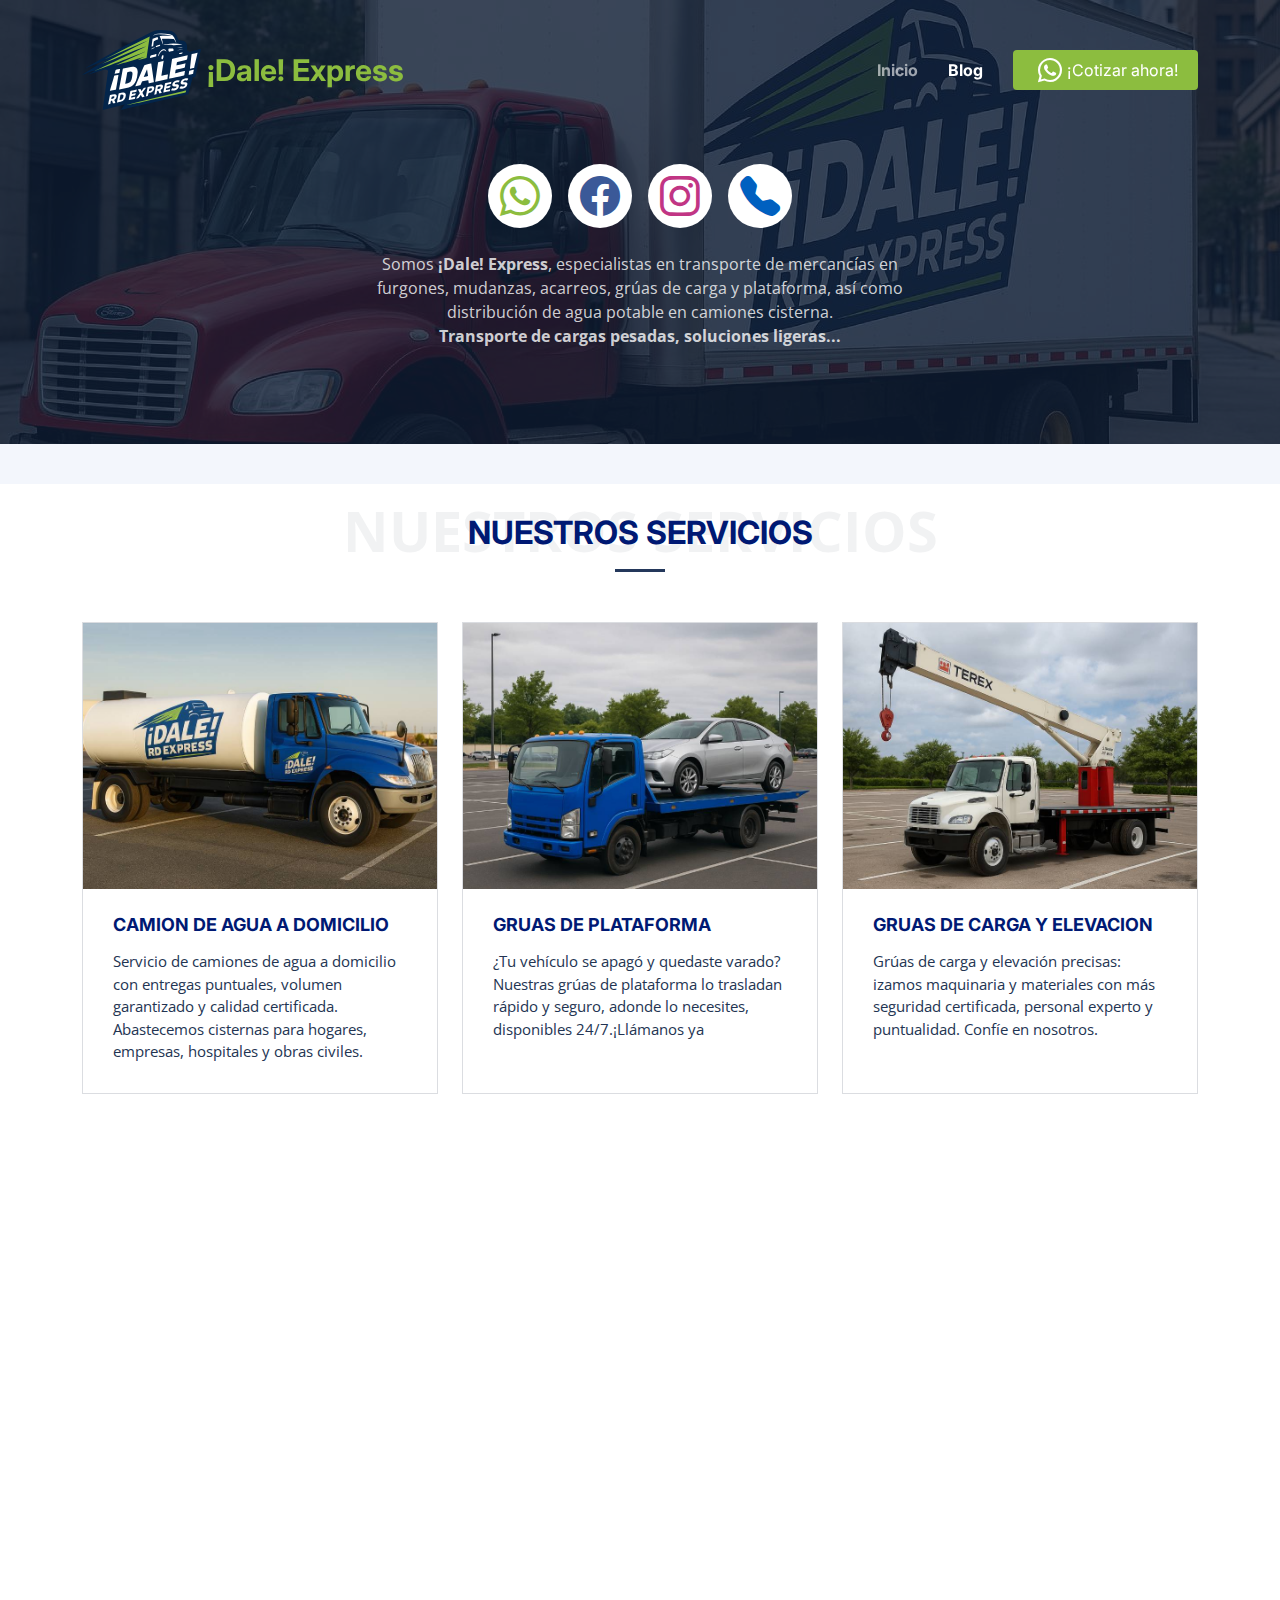
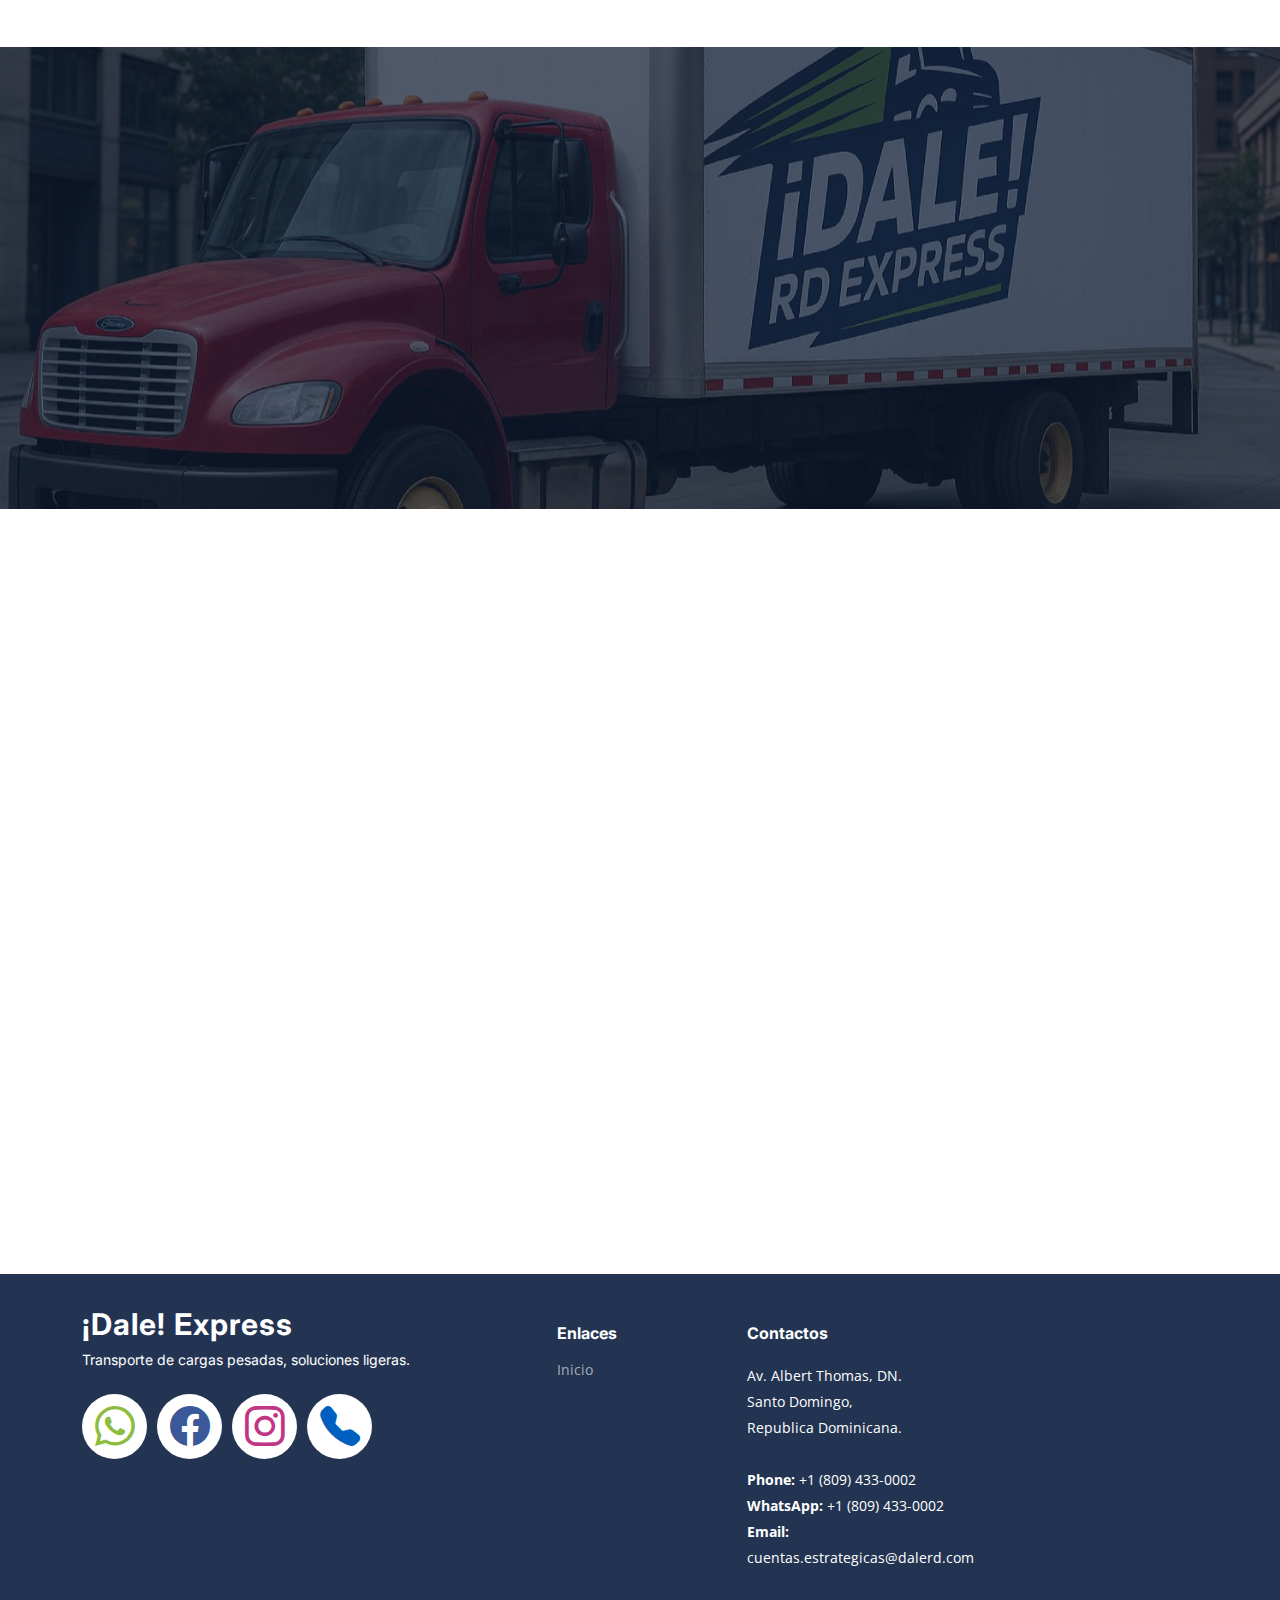
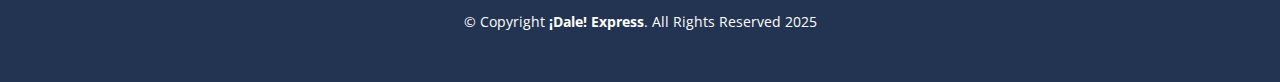
<file: index.html>
<!DOCTYPE html>
<html lang="en">

<head>
  <meta charset="utf-8">
  <meta content="width=device-width, initial-scale=1.0" name="viewport">
  <meta http-equiv="X-UA-Compatible" content="ie=edge">
  <meta name="robots" content="index, follow">

  <!-- META ETIQUETAS PARA GOOGLE -->
  <meta name="description"
    content="Transporte de cargas pesadas, grúas, camiones de agua y mudanzas en Santo Domingo. Puntualidad, calidad y eficiencia garantizada.">
  <meta name="keywords"
    content="transporte de cargas, grúas de elevación, grúas plataforma, camiones de agua, mudanzas Santo Domingo, acarreos, furgones de carga">

  <meta property="og:title" content="¡Dale! Express | Transporte de cargas pesadas, soluciones ligeras.">
  <meta property="og:description" content="Camiones de agua, grúas, mudanzas, acarreos y más. Servicio rápido y eficiente.">
  <meta property="og:image" content="https://transporte.dalerd.com/assets/img/logo.png">
  <meta property="og:url" content="https://transporte.dalerd.com/">
  <meta property="og:type" content="website">
  
  <!-- Google Tag Manager -->
    <script>(function(w,d,s,l,i){w[l]=w[l]||[];w[l].push({'gtm.start':
    new Date().getTime(),event:'gtm.js'});var f=d.getElementsByTagName(s)[0],
    j=d.createElement(s),dl=l!='dataLayer'?'&l='+l:'';j.async=true;j.src=
    'https://www.googletagmanager.com/gtm.js?id='+i+dl;f.parentNode.insertBefore(j,f);
    })(window,document,'script','dataLayer','GTM-KQWGW69Q');</script>
  <!-- End Google Tag Manager -->
  
  <!-- TÍTULO -->
  <title>¡Dale! Express | Transporte de mercancías, grúas y camión de agua a domicilio</title>

  <!-- Favicons -->
  <link rel="icon" href="assets/img/favicon.svg" sizes="32x32" type="image/svg">
  <link href="assets/img/favicon.svg" rel="apple-touch-icon">

  <!-- Google Fonts -->
  <link rel="preconnect" href="https://fonts.googleapis.com">
  <link rel="preconnect" href="https://fonts.gstatic.com" crossorigin>
  <link
    href="https://fonts.googleapis.com/css2?family=Open+Sans:ital,wght@0,300;0,400;0,500;0,600;0,700;1,300;1,400;1,600;1,700&family=Poppins:ital,wght@0,300;0,400;0,500;0,600;0,700;1,300;1,400;1,500;1,600;1,700&family=Inter:ital,wght@0,300;0,400;0,500;0,600;0,700;1,300;1,400;1,500;1,600;1,700&display=swap"
    rel="stylesheet">

  <!-- Vendor CSS Files -->
  <link href="assets/vendor/bootstrap/css/bootstrap.min.css" rel="stylesheet">
  <link href="assets/vendor/bootstrap-icons/bootstrap-icons.css" rel="stylesheet">
  <link href="assets/vendor/fontawesome-free/css/all.min.css" rel="stylesheet">
  <link href="assets/vendor/glightbox/css/glightbox.min.css" rel="stylesheet">
  <link href="assets/vendor/swiper/swiper-bundle.min.css" rel="stylesheet">
  <link href="assets/vendor/aos/aos.css" rel="stylesheet">

  <!-- Template Main CSS File -->
  <link href="assets/css/main.css" rel="stylesheet">
  <link href="assets/css/styles.css" rel="stylesheet">
  
  <script type="application/ld+json">
  {
    "@context": "https://schema.org",
    "@type": "LocalBusiness",
    "name": "¡Dale! Express",
    "image": "https://transporte.dalerd.com/assets/img/logo.png",
    "url": "https://transporte.dalerd.com/",
    "telephone": "+18094330002",
    "address": {
      "@type": "PostalAddress",
      "streetAddress": "Av. Albert Thomas, DN.",
      "addressLocality": "Santo Domingo",
      "addressCountry": "DO"
    },
    "description": "Transporte de cargas, grúas, camiones de agua y mudanzas en Santo Domingo."
  }
  </script>

</head>

<body>

  <!-- Google Tag Manager (noscript) -->
    <noscript><iframe src="https://www.googletagmanager.com/ns.html?id=GTM-KQWGW69Q"
    height="0" width="0" style="display:none;visibility:hidden"></iframe></noscript>
  <!-- End Google Tag Manager (noscript) -->

  <!-- ======= Header ======= -->
  <header id="header" class="header d-flex align-items-center fixed-top">
    <div class="container-fluid container-xl d-flex align-items-center justify-content-between">

      <a href="index.html" class="logo d-flex align-items-center">
        <!-- Uncomment the line below if you also wish to use an image logo -->
        <img src="assets/img/logo.svg" alt="">
        <h1>¡Dale! Express</h1>
      </a>

      <i class="mobile-nav-toggle mobile-nav-show bi bi-list"></i>
      <i class="mobile-nav-toggle mobile-nav-hide d-none bi bi-x"></i>
      <nav id="navbar" class="navbar">
        <ul>
          <li><a href="index.html"><strong>Inicio</strong></a></li>
          <li><a href="blog.html" class="active"><strong>Blog</strong></a></li>
          <!--<li><a href="contacts.html">Contactos</a></li> -->
          <li><a id="get-a-quote" class="get-a-quote" href="https://wa.me/18094330002" target="_blank"> <i
                class="space bi bi-whatsapp" style="font-size: 1.5rem;"></i> ¡Cotizar ahora!</a></li>
        </ul>
      </nav><!-- .navbar -->

    </div>
  </header><!-- End Header -->
  <!-- End Header -->

  <main id="main">

    <!-- ======= Breadcrumbs ======= -->
    <div class="breadcrumbs">
      <div class="page-header d-flex align-items-center" style="background-image: url('assets/img/page-header.jpg');">
        <div class="container position-relative">
          <div class="row d-flex justify-content-center">
            <div class="col-lg-6 text-center">
              <!-- <h2>Contactos</h2> -->
              <div class="social-links d-flex justify-content-center mt-4">
                <a href="https://wa.me/18094330002" target="_blank" class="whatsapp mx-2"><i
                    class="bi bi-whatsapp fs-1"></i></a>
                <a href="https://www.facebook.com/share/19G3y6KDdG" target="_blank" class="facebook mx-2"><i
                    class="bi bi-facebook fs-1"></i></a>
                <a href="https://instagram.com/DaleRD.com_" target="_blank" class="instagram mx-2"><i
                    class="bi bi-instagram fs-1"></i></a>
                <a href="tel:+18094330002" target="_blank" class="telephone-fill mx-2"><i
                    class="bi bi-telephone-fill fs-1"></i></a>
              </div> <br>
              <p>Somos <strong>¡Dale! Express</strong>, especialistas en transporte de mercancías en furgones, mudanzas,
                acarreos, grúas de carga y plataforma, así como distribución de agua potable en camiones cisterna.
                <br>
                <strong>Transporte de cargas pesadas, soluciones ligeras...</strong>
              </p>
            </div>
          </div>
        </div>
      </div>
      <nav>
        <!-- <div class="container">
          <ol>
            <li><a href="index.html">Home</a></li>
            <li>Services</li>
          </ol>
        </div> -->
      </nav>
    </div><!-- End Breadcrumbs -->


    <!-- ======= Services Section ======= -->
    <section id="service" class="services pt-0">
      <div class="container" data-aos="fade-up">

        <div class="section-header">
          <span>Nuestros Servicios</span>
          <h2>Nuestros Servicios</h2>

        </div>

        <div class="row gy-4">

          <div class="col-lg-4 col-md-6" data-aos="fade-up" data-aos-delay="400">
            <div class="card">
              <div class="card-img">
                <img src="assets/img/trucking-service.jpg" alt="" class="img-fluid">
              </div>
              <h3><a href="https://wa.me/18094330002?text=Hola,%20%C2%BFcual%20es%20el%20costo%20de%20un%20servicio%20en%20camion%20de%20agua%20a%20domicilio%3F" target="_blank" class="stretched-link">Camion de agua a domicilio</a></h3>
              <p>Servicio de camiones de agua a domicilio con entregas puntuales, volumen garantizado y calidad
                certificada. Abastecemos cisternas para hogares, empresas, hospitales y obras civiles.</p>
            </div>
          </div><!-- End Card Item -->
          
          <div class="col-lg-4 col-md-6" data-aos="fade-up" data-aos-delay="200">
            <div class="card">
              <div class="card-img">
                <img src="assets/img/logistics-service.jpg" alt="" class="img-fluid">
              </div>
              <h3><a href="https://wa.me/18094330002?text=Hola,%20%C2%BFcual%20es%20el%20costo%20del%20servicio%20en%20grua%20de%20plataforma%20para%20cargar%20vehiculos%3F" target="_blank" class="stretched-link">Gruas de plataforma</a></h3>
              <p>¿Tu vehículo se apagó y quedaste varado? Nuestras grúas de plataforma lo trasladan rápido y seguro,
                adonde lo necesites, disponibles 24/7.¡Llámanos ya</p>
            </div>
          </div><!-- End Card Item -->

          <div class="col-lg-4 col-md-6" data-aos="fade-up" data-aos-delay="300">
            <div class="card">
              <div class="card-img">
                <img src="assets/img/cargo-service.jpg" alt="" class="img-fluid">
              </div>
              <h3><a href="https://wa.me/18094330002?text=Hola,%20%C2%BFcual%20es%20el%20costo%20de%20un%20servicio%20en%20gruas%20de%20carga%20y%20elevacion%3F" target="_blank" class="stretched-link">Gruas de carga y elevacion</a></h3>
              <p>Grúas de carga y elevación precisas: izamos maquinaria y materiales con más seguridad certificada,
                personal experto y puntualidad. Confíe en nosotros.</p>
            </div>
          </div><!-- End Card Item -->

          <div class="col-lg-4 col-md-6" data-aos="fade-up" data-aos-delay="100">
            <div class="card">
              <div class="card-img">
                <img src="assets/img/storage-service.jpg" alt="" class="img-fluid">
              </div>
              <h3><a href="https://wa.me/18094330002?text=Hola,%20%C2%BFcual%20es%20el%20costo%20de%20un%20servicio%20en%20transporte%20de%20mercancias%20con%20camiones%20furgones%3F" target="_blank" class="stretched-link">Transporte de mercancias</a></h3>
              <p>Transporte de mercancía seguro, puntual y eficiente para tu negocio. Furgones y logística integral
                24/7, confianza garantizada. Contáctanos.</p>
            </div>
          </div><!-- End Card Item -->

          <div class="col-lg-4 col-md-6" data-aos="fade-up" data-aos-delay="500">
            <div class="card">
              <div class="card-img">
                <img src="assets/img/packaging-service.jpg" alt="" class="img-fluid">
              </div>
              <h3><a href="https://wa.me/18094330002?text=Hola,%20%C2%BFcual%20es%20el%20costo%20de%20un%20servicio%20en%20camiones%20para%20mudanzas%3F" target="_blank" class="stretched-link">Camion para mudanzas</a></h3>
              <p>Camiones para mudanzas seguras y eficientes. Trasladamos tus pertenencias con cuidado, puntualidad y
                personal capacitado. Servicio profesional.</p>
            </div>
          </div><!-- End Card Item -->

          <div class="col-lg-4 col-md-6" data-aos="fade-up" data-aos-delay="600">
            <div class="card">
              <div class="card-img">
                <img src="assets/img/warehousing-service.jpg" alt="" class="img-fluid">
              </div>
              <h3><a href="https://wa.me/18094330002?text=Hola,%20%C2%BFcual%20es%20el%20costo%20de%20un%20servicio%20en%20guaguas%20de%20acarreos%3F" target="_blank" class="stretched-link">Guaguas de acarreos</a></h3>
              <p>Guaguas de acarreos confiables para transportar tus cargas de forma rápida y segura. Servicio
                profesional, puntual y adaptado a tus necesidades.</p>
            </div>
          </div><!-- End Card Item -->

        </div>

      </div>
    </section><!-- End Services Section -->





    <section id="testimonials" class="testimonials">
      <div class="container">

        <div class="slides-1 swiper" data-aos="fade-up">
          <div class="swiper-wrapper">

            <!-- End testimonial item -->

            <div class="swiper-slide">
              <div class="testimonial-item">
                <img src="assets/img/testimonials/menPerfil400x400.jpg" class="testimonial-img" alt="">
                <h3>Diego Tomas Nuñez</h3>
                <h4>CEO &amp; Director de Operaciones</h4>
                <div class="stars">
                  <i class="bi bi-star-fill"></i><i class="bi bi-star-fill"></i><i class="bi bi-star-fill"></i><i
                    class="bi bi-star-fill"></i><i class="bi bi-star-fill"></i>
                </div>
                <p>
                  <i class="bi bi-quote quote-icon-left"></i>
                  En "¡Dale! Express | Transporte de mercancias", coordino operaciones con precisión y eficiencia.
                  Garantizamos calidad y rapidez en cada entrega. Trabajo dedicado para su satisfacción constante.
                  <i class="bi bi-quote quote-icon-right"></i>
                </p>
              </div>
            </div>
            <!-- End testimonial item -->

          </div>
          <div class="swiper-pagination"></div>
        </div>

      </div>
    </section>
    <!-- End Testimonials Section -->

    <!-- ======= Frequently Asked Questions Section ======= -->
    <section id="faq" class="faq">
      <div class="container" data-aos="fade-up">

        <div class="section-header">
          <span>Preguntas Frecuentes</span>
          <h2>Preguntas Frecuentes</h2>

        </div>

        <div class="row justify-content-center" data-aos="fade-up" data-aos-delay="200">
          <div class="col-lg-10">

            <div class="accordion accordion-flush" id="faqlist">

              <div class="accordion-item">
                <h3 class="accordion-header">
                  <button class="accordion-button collapsed" type="button" data-bs-toggle="collapse"
                    data-bs-target="#faq-content-1">
                    <i class="bi bi-question-circle question-icon"></i>
                    ¿Qué tipo de mercancías transportan?
                  </button>
                </h3>
                <div id="faq-content-1" class="accordion-collapse collapse" data-bs-parent="#faqlist">
                  <div class="accordion-body">
                    Transportamos mercancías generales, electrodomésticos, mobiliario, materiales de construcción,
                    equipos industriales y más, con seguridad y puntualidad.
                  </div>
                </div>
              </div><!-- # Faq item-->

              <div class="accordion-item">
                <h3 class="accordion-header">
                  <button class="accordion-button collapsed" type="button" data-bs-toggle="collapse"
                    data-bs-target="#faq-content-2">
                    <i class="bi bi-question-circle question-icon"></i>
                    ¿Tienen grúas para remolcar vehículos dañados?
                  </button>
                </h3>
                <div id="faq-content-2" class="accordion-collapse collapse" data-bs-parent="#faqlist">
                  <div class="accordion-body">
                    Sí, contamos con grúas de plataforma disponibles 24/7 para trasladar vehículos averiados o
                    accidentados a donde lo necesites.
                  </div>
                </div>
              </div><!-- # Faq item-->

              <div class="accordion-item">
                <h3 class="accordion-header">
                  <button class="accordion-button collapsed" type="button" data-bs-toggle="collapse"
                    data-bs-target="#faq-content-3">
                    <i class="bi bi-question-circle question-icon"></i>
                    ¿Qué son los acarreos y cómo funcionan?
                  </button>
                </h3>
                <div id="faq-content-3" class="accordion-collapse collapse" data-bs-parent="#faqlist">
                  <div class="accordion-body">
                    Los acarreos son traslados rápidos de cargas medianas o pequeñas, como muebles, materiales o
                    enseres. Se realizan en guaguas o camiones según la necesidad.
                  </div>
                </div>
              </div><!-- # Faq item-->

              <div class="accordion-item">
                <h3 class="accordion-header">
                  <button class="accordion-button collapsed" type="button" data-bs-toggle="collapse"
                    data-bs-target="#faq-content-4">
                    <i class="bi bi-question-circle question-icon"></i>
                    ¿Ofrecen servicio de grúas para elevar maquinaria o materiales pesados?
                  </button>
                </h3>
                <div id="faq-content-4" class="accordion-collapse collapse" data-bs-parent="#faqlist">
                  <div class="accordion-body">
                    <i class="bi bi-question-circle question-icon"></i>
                    Sí, tenemos grúas especializadas en carga y elevación de maquinaria, equipos y estructuras, ideales
                    para techos, obras y proyectos industriales.
                  </div>
                </div>
              </div><!-- # Faq item-->

              <div class="accordion-item">
                <h3 class="accordion-header">
                  <button class="accordion-button collapsed" type="button" data-bs-toggle="collapse"
                    data-bs-target="#faq-content-5">
                    <i class="bi bi-question-circle question-icon"></i>
                    ¿Puedo solicitar un camión de agua para mi casa o residencial?
                  </button>
                </h3>
                <div id="faq-content-5" class="accordion-collapse collapse" data-bs-parent="#faqlist">
                  <div class="accordion-body">
                    Sí, abastecemos toda el área de Santo Domingo con camiones de agua para hogares, empresas y
                    construcciones. Consulta disponibilidad según tu sector.
                  </div>
                </div>
              </div><!-- # Faq item-->

              <div class="accordion-item">
                <h3 class="accordion-header">
                  <button class="accordion-button collapsed" type="button" data-bs-toggle="collapse"
                    data-bs-target="#faq-content-6">
                    <i class="bi bi-question-circle question-icon"></i>
                    ¿Cómo puedo saber el precio del servicio?
                  </button>
                </h3>
                <div id="faq-content-6" class="accordion-collapse collapse" data-bs-parent="#faqlist">
                  <div class="accordion-body">
                    Los precios varían según el servicio, la distancia, el tipo de carga y el horario. Escríbenos por
                    WhatsApp o llámanos al "(809) 433-0002" para una cotización inmediata.
                  </div>
                </div>
              </div><!-- # Faq item-->

              <div class="accordion-item">
                <h3 class="accordion-header">
                  <button class="accordion-button collapsed" type="button" data-bs-toggle="collapse"
                    data-bs-target="#faq-content-7">
                    <i class="bi bi-question-circle question-icon"></i>
                    ¿Cómo puedo saber el horario de servicios?
                  </button>
                </h3>
                <div id="faq-content-7" class="accordion-collapse collapse" data-bs-parent="#faqlist">
                  <div class="accordion-body">
                    Nuestros servicios están disponibles todos los días, incluyendo fines de semana y feriados. Atención
                    24/7 para emergencias y traslados programados.
                  </div>
                </div>
              </div><!-- # Faq item-->

            </div>

          </div>
        </div>

      </div>
    </section><!-- End Frequently Asked Questions Section -->

  </main><!-- End #main -->

  <!-- ======= Footer ======= -->
  <footer id="footer" class="footer">

    <div class="container">
      <div class="row gy-4">
        <div class="col-lg-5 col-md-12 footer-info">
          <a href="index.html" class="logo d-flex align-items-center">
            <span>¡Dale! Express</span>
          </a>
          <p>Transporte de cargas pesadas, soluciones ligeras.</p>
          <div class="social-links d-flex mt-4">
            <a href="https://wa.me/18094330002" target="_blank" class="whatsapp"><i class="bi bi-whatsapp fs-1"></i></a>
            <a href="https://www.facebook.com/share/19G3y6KDdG" target="_blank" class="facebook"><i
                class="bi bi-facebook fs-1"></i></a>
            <a href="https://instagram.com/DaleRD.com_" target="_blank" class="instagram"><i
                class="bi bi-instagram fs-1"></i></a>
            <a href="tel:+18095403304" target="_blank" class="telephone-fill"><i
                class="bi bi-telephone-fill fs-1"></i></a>
          </div>
        </div>

        <div class="col-lg-2 col-6 footer-links">
          <h4>Enlaces</h4>
          <ul>
            <li><a href="#">Inicio</a></li>
            <!-- <li><a href="#">Servicios</a></li>
            <li><a href="#">Contactos</a></li> -->
          </ul>
        </div>

        <div class="col-lg-3 col-md-12 footer-contact text-center text-md-start">
          <h4>Contactos</h4>
          <p>
            Av. Albert Thomas, DN.<br>
            Santo Domingo,<br>
            Republica Dominicana.<br><br>
            <strong>Phone:</strong> +1 (809) 433-0002<br>
            <strong>WhatsApp:</strong><a href="https://wa.me/18094330002" target="_blank" class="nolink"> +1 (809)
              433-0002</a><br>
            <strong>Email:</strong> cuentas.estrategicas@dalerd.com<br>
          </p>

        </div>

      </div>
    </div>

    <div class="container mt-4">
      <div class="copyright">
        &copy; Copyright <strong><span>¡Dale! Express</span></strong>. All Rights Reserved 2025
      </div>
    </div>

  </footer><!-- End Footer -->
  <!-- End Footer -->

  <a href="#" class="scroll-top d-flex align-items-center justify-content-center"><i
      class="bi bi-arrow-up-short"></i></a>

  <div id="preloader"></div>

  <!-- Vendor JS Files -->
  <script src="assets/vendor/bootstrap/js/bootstrap.bundle.min.js"></script>
  <script src="assets/vendor/purecounter/purecounter_vanilla.js"></script>
  <script src="assets/vendor/glightbox/js/glightbox.min.js"></script>
  <script src="assets/vendor/swiper/swiper-bundle.min.js"></script>
  <script src="assets/vendor/aos/aos.js"></script>
  <script src="assets/vendor/php-email-form/validate.js"></script>

  <!-- Template Main JS File -->
  <script src="assets/js/main.js"></script>

</body>

</html>
</file>
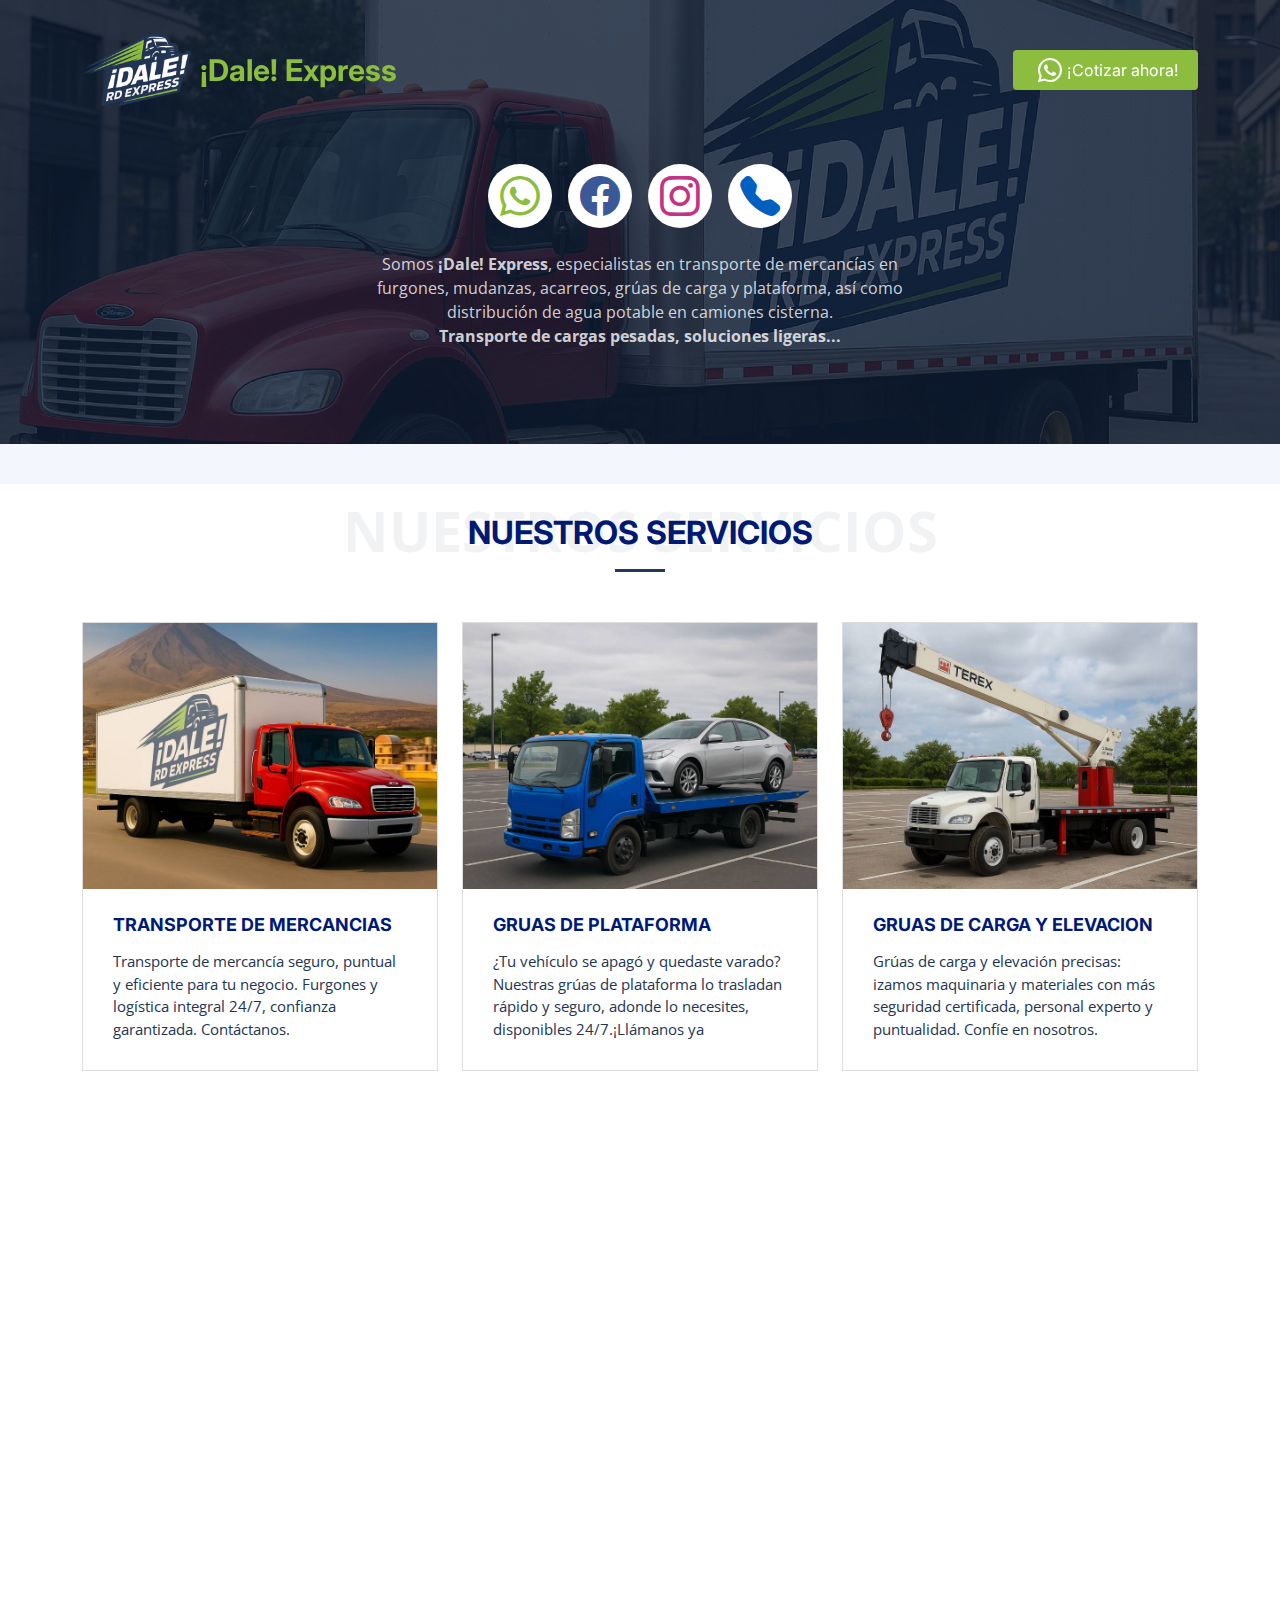
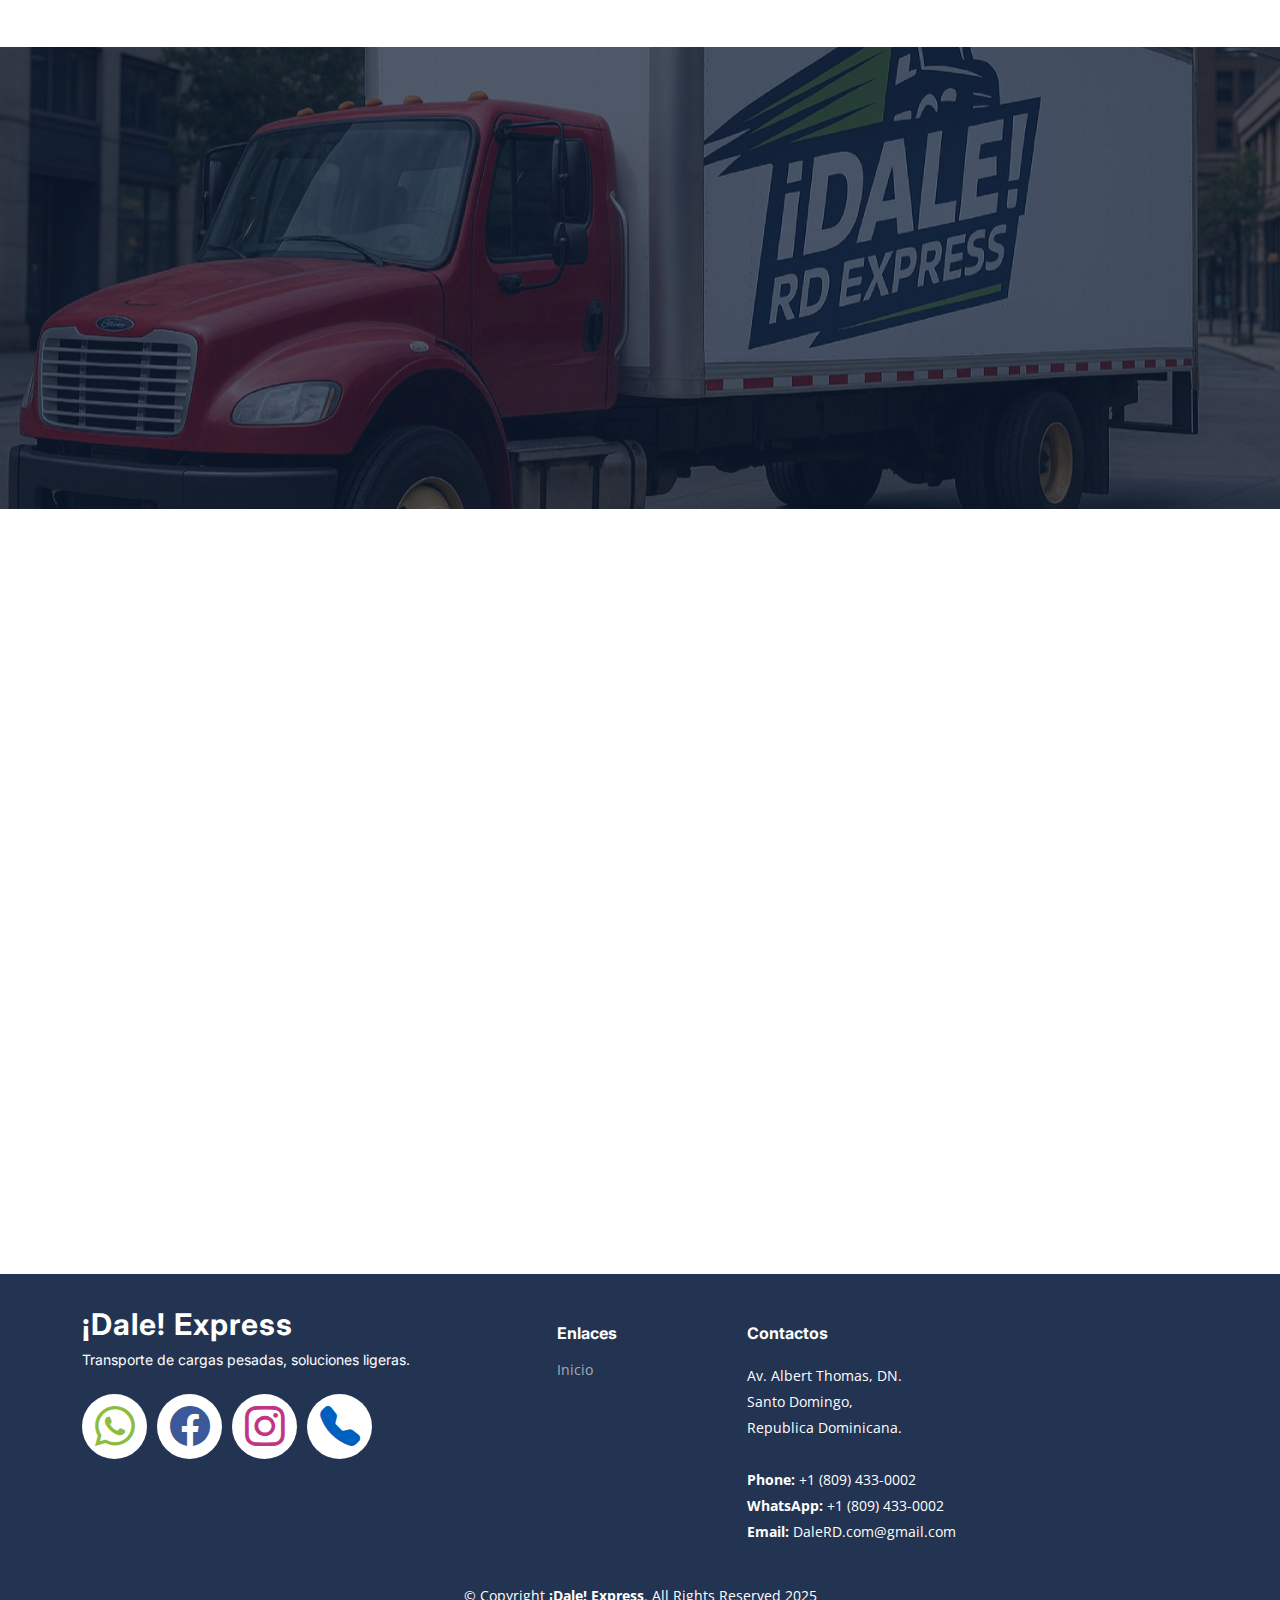
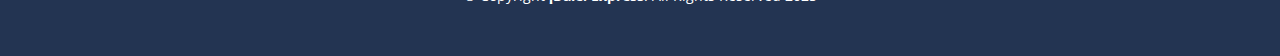
<file: Backup-index.html>
<!DOCTYPE html>
<html lang="en">

<head>
  <meta charset="utf-8">
  <meta content="width=device-width, initial-scale=1.0" name="viewport">
	<meta http-equiv="X-UA-Compatible" content="ie=edge">

  <!-- META ETIQUETAS PARA GOOGLE -->
	<meta 
	name="Dale Express | Transporte de cargas pesadas, soluciones ligeras." 
	content="Transporte de cargas pesadas, soluciones ligeras. | Servicos en transporte de mercancia, gruas de carga y elevacion, gruas de plataforma, camiones furgones, guagua platanera, mudanzas y acarreos.">

	<!-- Google tag (gtag.js) -->

	
	<!-- META KEYWORDS PARA GOOGLE -->
	<meta 
	name="Dale Express | Transporte de cargas pesadas, soluciones ligeras." 
	content="agua, camion, camiones, camion de agua, camiones de agua, domicilio, cisterna, piscina, barato, gratis, telefono, pedido en linea, mudanzas, acarreos, transporte, gruas, plataforma, cargas, elevacion">

  <title>¡Dale! Express</title>
  <meta content="" name="description">
  <meta content="" name="keywords">

  <!-- Favicons -->
  <!-- <link href="assets/img/favicon.png" rel="icon"> -->
  <link rel="icon" href="assets/img/favicon.png" sizes="32x32" type="image/png">
  <link href="assets/img/apple-touch-icon.png" rel="apple-touch-icon">

  <!-- Google Fonts -->
  <link rel="preconnect" href="https://fonts.googleapis.com">
  <link rel="preconnect" href="https://fonts.gstatic.com" crossorigin>
  <link href="https://fonts.googleapis.com/css2?family=Open+Sans:ital,wght@0,300;0,400;0,500;0,600;0,700;1,300;1,400;1,600;1,700&family=Poppins:ital,wght@0,300;0,400;0,500;0,600;0,700;1,300;1,400;1,500;1,600;1,700&family=Inter:ital,wght@0,300;0,400;0,500;0,600;0,700;1,300;1,400;1,500;1,600;1,700&display=swap" rel="stylesheet">

  <!-- Vendor CSS Files -->
  <link href="assets/vendor/bootstrap/css/bootstrap.min.css" rel="stylesheet">
  <link href="assets/vendor/bootstrap-icons/bootstrap-icons.css" rel="stylesheet">
  <link href="assets/vendor/fontawesome-free/css/all.min.css" rel="stylesheet">
  <link href="assets/vendor/glightbox/css/glightbox.min.css" rel="stylesheet">
  <link href="assets/vendor/swiper/swiper-bundle.min.css" rel="stylesheet">
  <link href="assets/vendor/aos/aos.css" rel="stylesheet">

  <!-- Template Main CSS File -->
  <link href="assets/css/main.css" rel="stylesheet">
  <link href="assets/css/styles.css" rel="stylesheet">

  <!-- Google Tag Manager -->
  
  <!-- End Google Tag Manager -->

</head>

<body>

    <!-- Google Tag Manager (noscript) -->
      
    <!-- End Google Tag Manager (noscript) -->

  <!-- ======= Header ======= -->
  <header id="header" class="header d-flex align-items-center fixed-top">
    <div class="container-fluid container-xl d-flex align-items-center justify-content-between">

      <a href="index.html" class="logo d-flex align-items-center">
        <!-- Uncomment the line below if you also wish to use an image logo -->
        <img src="assets/img/logo.png" alt="">
        <h1>¡Dale! Express</h1>
      </a>

      <i class="mobile-nav-toggle mobile-nav-show bi bi-list"></i>
      <i class="mobile-nav-toggle mobile-nav-hide d-none bi bi-x"></i>
      <nav id="navbar" class="navbar">
        <ul>
          <!-- <li><a href="index.html" class="active">Inicio</a></li>
          <li><a href="#">Servicios</a></li>
          <li><a href="contacts.html">Contactos</a></li> -->
          <li><a id="get-a-quote" class="get-a-quote" href="https://wa.me/18094330002" target="_blank"> <i class="space bi bi-whatsapp" style="font-size: 1.5rem;"></i> ¡Cotizar ahora!</a></li>
        </ul>
      </nav><!-- .navbar -->

    </div>
  </header><!-- End Header -->
  <!-- End Header -->

  <main id="main">

    <!-- ======= Breadcrumbs ======= -->
    <div class="breadcrumbs">
      <div class="page-header d-flex align-items-center" style="background-image: url('assets/img/page-header.jpg');">
        <div class="container position-relative">
          <div class="row d-flex justify-content-center">
            <div class="col-lg-6 text-center">
              <!-- <h2>Contactos</h2> -->
                  <div class="social-links d-flex justify-content-center mt-4">
                    <a href="https://wa.me/18094330002" target="_blank" class="whatsapp mx-2"><i class="bi bi-whatsapp fs-1"></i></a>
                    <a href="https://www.facebook.com/share/19G3y6KDdG" target="_blank" class="facebook mx-2"><i class="bi bi-facebook fs-1"></i></a>
                    <a href="https://instagram.com/DaleRD.com_" target="_blank" class="instagram mx-2"><i class="bi bi-instagram fs-1"></i></a>
                    <a href="tel:+18094330002" target="_blank" class="telephone-fill mx-2"><i class="bi bi-telephone-fill fs-1"></i></a>
                  </div> <br>
              <p>Somos <strong>¡Dale! Express</strong>, especialistas en transporte de mercancías en furgones, mudanzas, acarreos, grúas de carga y plataforma, así como distribución de agua potable en camiones cisterna.
                <br>
                <strong>Transporte de cargas pesadas, soluciones ligeras...</strong></p>
            </div>
          </div>
        </div>
      </div>
      <nav>
        <!-- <div class="container">
          <ol>
            <li><a href="index.html">Home</a></li>
            <li>Services</li>
          </ol>
        </div> -->
      </nav>
    </div><!-- End Breadcrumbs -->

    
    <!-- ======= Services Section ======= -->
    <section id="service" class="services pt-0">
      <div class="container" data-aos="fade-up">

        <div class="section-header">
          <span>Nuestros Servicios</span>
          <h2>Nuestros Servicios</h2>

        </div>

        <div class="row gy-4">

          <div class="col-lg-4 col-md-6" data-aos="fade-up" data-aos-delay="100">
            <div class="card">
              <div class="card-img">
                <img src="assets/img/storage-service.jpg" alt="" class="img-fluid">
              </div>
              <h3><a href="service-details.html" class="stretched-link">Transporte de mercancias</a></h3>
              <p>Transporte de mercancía seguro, puntual y eficiente para tu negocio. Furgones y logística integral 24/7, confianza garantizada. Contáctanos.</p>
            </div>
          </div><!-- End Card Item -->

          <div class="col-lg-4 col-md-6" data-aos="fade-up" data-aos-delay="200">
            <div class="card">
              <div class="card-img">
                <img src="assets/img/logistics-service.jpg" alt="" class="img-fluid">
              </div>
              <h3><a href="service-details.html" class="stretched-link">Gruas de plataforma</a></h3>
              <p>¿Tu vehículo se apagó y quedaste varado? Nuestras grúas de plataforma lo trasladan rápido y seguro, adonde lo necesites, disponibles 24/7.¡Llámanos ya</p>
            </div>
          </div><!-- End Card Item -->

          <div class="col-lg-4 col-md-6" data-aos="fade-up" data-aos-delay="300">
            <div class="card">
              <div class="card-img">
                <img src="assets/img/cargo-service.jpg" alt="" class="img-fluid">
              </div>
              <h3><a href="service-details.html" class="stretched-link">Gruas de carga y elevacion</a></h3>
              <p>Grúas de carga y elevación precisas: izamos maquinaria y materiales con más seguridad certificada, personal experto y puntualidad. Confíe en nosotros.</p>
            </div>
          </div><!-- End Card Item -->

          <div class="col-lg-4 col-md-6" data-aos="fade-up" data-aos-delay="400">
            <div class="card">
              <div class="card-img">
                <img src="assets/img/trucking-service.jpg" alt="" class="img-fluid">
              </div>
              <h3><a href="service-details.html" class="stretched-link">Camion de agua a domicilio</a></h3>
              <p>Servicio de camiones de agua a domicilio con entregas puntuales, volumen garantizado y calidad certificada. Abastecemos cisternas para hogares, empresas, hospitales y obras civiles.</p>
            </div>
          </div><!-- End Card Item -->

          <div class="col-lg-4 col-md-6" data-aos="fade-up" data-aos-delay="500">
            <div class="card">
              <div class="card-img">
                <img src="assets/img/packaging-service.jpg" alt="" class="img-fluid">
              </div>
              <h3><a href="service-details.html" class="stretched-link">Camion para mudanzas</a></h3>
              <p>Camiones para mudanzas seguras y eficientes. Trasladamos tus pertenencias con cuidado, puntualidad y personal capacitado. Servicio profesional.</p>
            </div>
          </div><!-- End Card Item -->

          <div class="col-lg-4 col-md-6" data-aos="fade-up" data-aos-delay="600">
            <div class="card">
              <div class="card-img">
                <img src="assets/img/warehousing-service.jpg" alt="" class="img-fluid">
              </div>
              <h3><a href="service-details.html" class="stretched-link">Guaguas de acarreos</a></h3>
              <p>Guaguas de acarreos confiables para transportar tus cargas de forma rápida y segura. Servicio profesional, puntual y adaptado a tus necesidades.</p>
            </div>
          </div><!-- End Card Item -->

        </div>

      </div>
    </section><!-- End Services Section -->



    <!-- ======= Features Section ======= -->
    <!-- ======= Features Section ======= -->
    <!-- ======= Features Section ======= -->
    <!-- ======= Features Section ======= -->

    <!--  <section id="features" class="features">
      <div class="container">

        <div class="row gy-4 align-items-center features-item" data-aos="fade-up">

          <div class="col-md-5">
            <img src="assets/img/features-1.jpg" class="img-fluid" alt="">
          </div>
          <div class="col-md-7">
            <h3>Transporte de mercancias</h3>
            <p class="fst-italic">
              Lorem ipsum dolor sit amet, consectetur adipiscing elit, sed do eiusmod tempor incididunt ut labore et dolore
              magna aliqua.
            </p>
            <ul>
              <li><i class="bi bi-check"></i> Ullamco laboris nisi ut aliquip ex ea commodo consequat.</li>
              <li><i class="bi bi-check"></i> Duis aute irure dolor in reprehenderit in voluptate velit.</li>
              <li><i class="bi bi-check"></i> Ullam est qui quos consequatur eos accusamus.</li>
            </ul>
          </div>
        </div>

        <div class="row gy-4 align-items-center features-item" data-aos="fade-up">
          <div class="col-md-5 order-1 order-md-2">
            <img src="assets/img/features-2.jpg" class="img-fluid" alt="">
          </div>
          <div class="col-md-7 order-2 order-md-1">
            <h3>Gruas de plataformas</h3>
            <p class="fst-italic">
              Lorem ipsum dolor sit amet, consectetur adipiscing elit, sed do eiusmod tempor incididunt ut labore et dolore
              magna aliqua.
            </p>
            <p>
              Ullamco laboris nisi ut aliquip ex ea commodo consequat. Duis aute irure dolor in reprehenderit in voluptate
              velit esse cillum dolore eu fugiat nulla pariatur. Excepteur sint occaecat cupidatat non proident, sunt in
              culpa qui officia deserunt mollit anim id est laborum
            </p>
          </div>
        </div>

        <div class="row gy-4 align-items-center features-item" data-aos="fade-up">
          <div class="col-md-5">
            <img src="assets/img/features-3.jpg" class="img-fluid" alt="">
          </div>
          <div class="col-md-7">
            <h3>Gruas de carga y elevacion</h3>
            <p>Cupiditate placeat cupiditate placeat est ipsam culpa. Delectus quia minima quod. Sunt saepe odit aut quia voluptatem hic voluptas dolor doloremque.</p>
            <ul>
              <li><i class="bi bi-check"></i> Ullamco laboris nisi ut aliquip ex ea commodo consequat.</li>
              <li><i class="bi bi-check"></i> Duis aute irure dolor in reprehenderit in voluptate velit.</li>
              <li><i class="bi bi-check"></i> Facilis ut et voluptatem aperiam. Autem soluta ad fugiat.</li>
            </ul>
          </div>
        </div>

        <div class="row gy-4 align-items-center features-item" data-aos="fade-up">
          <div class="col-md-5 order-1 order-md-2">
            <img src="assets/img/features-4.jpg" class="img-fluid" alt="">
          </div>
          <div class="col-md-7 order-2 order-md-1">
            <h3>Camiones de agua a domicilio</h3>
            <p class="fst-italic">
              Lorem ipsum dolor sit amet, consectetur adipiscing elit, sed do eiusmod tempor incididunt ut labore et dolore
              magna aliqua.
            </p>
            <p>
              Ullamco laboris nisi ut aliquip ex ea commodo consequat. Duis aute irure dolor in reprehenderit in voluptate
              velit esse cillum dolore eu fugiat nulla pariatur. Excepteur sint occaecat cupidatat non proident, sunt in
              culpa qui officia deserunt mollit anim id est laborum
            </p>
          </div>
        </div> 

      </div>
    </section> -->

    <!-- ======= Testimonials Section ======= -->
    <!-- ======= Testimonials Section ======= -->
    <!-- ======= Testimonials Section ======= -->
    <!-- ======= Testimonials Section ======= -->
    <!-- ======= Testimonials Section ======= -->

    <section id="testimonials" class="testimonials">
      <div class="container">

        <div class="slides-1 swiper" data-aos="fade-up">
          <div class="swiper-wrapper">
            <!--
            <div class="swiper-slide">
              <div class="testimonial-item">
                <img src="assets/img/testimonials/menPerfil400x400.jpg" class="testimonial-img" alt="">
                <h3>Persio Ventura</h3>
                <h4>CEO &amp; Fundador</h4>
                <div class="stars">
                  <i class="bi bi-star-fill"></i><i class="bi bi-star-fill"></i><i class="bi bi-star-fill"></i><i class="bi bi-star-fill"></i><i class="bi bi-star-fill"></i>
                </div>
                <p>
                  <i class="bi bi-quote quote-icon-left"></i>
                  En ¡Dale! Express, 20 años de compromiso con calidad, rapidez y confiabilidad. Somos líderes en suministro de agua en Santo Domingo. Confíe en nosotros siempre.
                  <i class="bi bi-quote quote-icon-right"></i>
                </p>
              </div>
            </div> -->
            <!-- End testimonial item -->

            <div class="swiper-slide">
              <div class="testimonial-item">
                <img src="assets/img/testimonials/menPerfil400x400.jpg" class="testimonial-img" alt="">
                <h3>Diego Tomas Nuñez</h3>
                <h4>CEO &amp; Director de Operaciones</h4>
                <div class="stars">
                  <i class="bi bi-star-fill"></i><i class="bi bi-star-fill"></i><i class="bi bi-star-fill"></i><i class="bi bi-star-fill"></i><i class="bi bi-star-fill"></i>
                </div>
                <p>
                  <i class="bi bi-quote quote-icon-left"></i>
                  En "¡Dale! Express | Transporte de mercancias", coordino operaciones con precisión y eficiencia. Garantizamos calidad y rapidez en cada entrega. Trabajo dedicado para su satisfacción constante.
                  <i class="bi bi-quote quote-icon-right"></i>
                </p>
              </div>
            </div>
            <!-- End testimonial item -->
            <!--
            <div class="swiper-slide">
              <div class="testimonial-item">
                <img src="assets/img/testimonials/womanPerfil400x400.jpg" class="testimonial-img" alt="">
                <h3>Jena Karlis</h3>
                <h4>Store Owner</h4>
                <div class="stars">
                  <i class="bi bi-star-fill"></i><i class="bi bi-star-fill"></i><i class="bi bi-star-fill"></i><i class="bi bi-star-fill"></i><i class="bi bi-star-fill"></i>
                </div>
                <p>
                  <i class="bi bi-quote quote-icon-left"></i>
                  Enim nisi quem export duis labore cillum quae magna enim sint quorum nulla quem veniam duis minim tempor labore quem eram duis noster aute amet eram fore quis sint minim.
                  <i class="bi bi-quote quote-icon-right"></i>
                </p>
              </div>
            </div>
            -->
            <!-- End testimonial item -->
            <!--
            <div class="swiper-slide">
              <div class="testimonial-item">
                <img src="assets/img/testimonials/menPerfil400x400.jpg" class="testimonial-img" alt="">
                <h3>Matt Brandon</h3>
                <h4>Freelancer</h4>
                <div class="stars">
                  <i class="bi bi-star-fill"></i><i class="bi bi-star-fill"></i><i class="bi bi-star-fill"></i><i class="bi bi-star-fill"></i><i class="bi bi-star-fill"></i>
                </div>
                <p>
                  <i class="bi bi-quote quote-icon-left"></i>
                  Fugiat enim eram quae cillum dolore dolor amet nulla culpa multos export minim fugiat minim velit minim dolor enim duis veniam ipsum anim magna sunt elit fore quem dolore labore illum veniam.
                  <i class="bi bi-quote quote-icon-right"></i>
                </p>
              </div>
            </div>
            -->
            <!-- End testimonial item -->
            <!--
            <div class="swiper-slide">
              <div class="testimonial-item">
                <img src="assets/img/testimonials/menPerfil400x400.jpg" class="testimonial-img" alt="">
                <h3>John Larson</h3>
                <h4>Entrepreneur</h4>
                <div class="stars">
                  <i class="bi bi-star-fill"></i><i class="bi bi-star-fill"></i><i class="bi bi-star-fill"></i><i class="bi bi-star-fill"></i><i class="bi bi-star-fill"></i>
                </div>
                <p>
                  <i class="bi bi-quote quote-icon-left"></i>
                  Quis quorum aliqua sint quem legam fore sunt eram irure aliqua veniam tempor noster veniam enim culpa labore duis sunt culpa nulla illum cillum fugiat legam esse veniam culpa fore nisi cillum quid.
                  <i class="bi bi-quote quote-icon-right"></i>
                </p>
              </div>
            </div>
            -->
            <!-- End testimonial item -->

          </div>
          <div class="swiper-pagination"></div>
        </div>

      </div>
    </section>
    <!-- End Testimonials Section -->

    <!-- ======= Frequently Asked Questions Section ======= -->
    <section id="faq" class="faq">
      <div class="container" data-aos="fade-up">

        <div class="section-header">
          <span>Preguntas Frecuentes</span>
          <h2>Preguntas Frecuentes</h2>

        </div>

        <div class="row justify-content-center" data-aos="fade-up" data-aos-delay="200">
          <div class="col-lg-10">

            <div class="accordion accordion-flush" id="faqlist">

              <div class="accordion-item">
                <h3 class="accordion-header">
                  <button class="accordion-button collapsed" type="button" data-bs-toggle="collapse" data-bs-target="#faq-content-1">
                    <i class="bi bi-question-circle question-icon"></i>
                    ¿Qué tipo de mercancías transportan?
                  </button>
                </h3>
                <div id="faq-content-1" class="accordion-collapse collapse" data-bs-parent="#faqlist">
                  <div class="accordion-body">
                    Transportamos mercancías generales, electrodomésticos, mobiliario, materiales de construcción, equipos industriales y más, con seguridad y puntualidad.
                  </div>
                </div>
              </div><!-- # Faq item-->

              <div class="accordion-item">
                <h3 class="accordion-header">
                  <button class="accordion-button collapsed" type="button" data-bs-toggle="collapse" data-bs-target="#faq-content-2">
                    <i class="bi bi-question-circle question-icon"></i>
                    ¿Tienen grúas para remolcar vehículos dañados?
                  </button>
                </h3>
                <div id="faq-content-2" class="accordion-collapse collapse" data-bs-parent="#faqlist">
                  <div class="accordion-body">
                    Sí, contamos con grúas de plataforma disponibles 24/7 para trasladar vehículos averiados o accidentados a donde lo necesites.
                  </div>
                </div>
              </div><!-- # Faq item-->

              <div class="accordion-item">
                <h3 class="accordion-header">
                  <button class="accordion-button collapsed" type="button" data-bs-toggle="collapse" data-bs-target="#faq-content-3">
                    <i class="bi bi-question-circle question-icon"></i>
                    ¿Qué son los acarreos y cómo funcionan?
                  </button>
                </h3>
                <div id="faq-content-3" class="accordion-collapse collapse" data-bs-parent="#faqlist">
                  <div class="accordion-body">
                    Los acarreos son traslados rápidos de cargas medianas o pequeñas, como muebles, materiales o enseres. Se realizan en guaguas o camiones según la necesidad.
                  </div>
                </div>
              </div><!-- # Faq item-->

              <div class="accordion-item">
                <h3 class="accordion-header">
                  <button class="accordion-button collapsed" type="button" data-bs-toggle="collapse" data-bs-target="#faq-content-4">
                    <i class="bi bi-question-circle question-icon"></i>
                    ¿Ofrecen servicio de grúas para elevar maquinaria o materiales pesados?
                  </button>
                </h3>
                <div id="faq-content-4" class="accordion-collapse collapse" data-bs-parent="#faqlist">
                  <div class="accordion-body">
                    <i class="bi bi-question-circle question-icon"></i>
                    Sí, tenemos grúas especializadas en carga y elevación de maquinaria, equipos y estructuras, ideales para techos, obras y proyectos industriales.
                  </div>
                </div>
              </div><!-- # Faq item-->

              <div class="accordion-item">
                <h3 class="accordion-header">
                  <button class="accordion-button collapsed" type="button" data-bs-toggle="collapse" data-bs-target="#faq-content-5">
                    <i class="bi bi-question-circle question-icon"></i>
                    ¿Puedo solicitar un camión de agua para mi casa o residencial?
                  </button>
                </h3>
                <div id="faq-content-5" class="accordion-collapse collapse" data-bs-parent="#faqlist">
                  <div class="accordion-body">
                    Sí, abastecemos toda el área de Santo Domingo con camiones de agua para hogares, empresas y construcciones. Consulta disponibilidad según tu sector.
                  </div>
                </div>
              </div><!-- # Faq item-->

              <div class="accordion-item">
                <h3 class="accordion-header">
                  <button class="accordion-button collapsed" type="button" data-bs-toggle="collapse" data-bs-target="#faq-content-6">
                    <i class="bi bi-question-circle question-icon"></i>
                    ¿Cómo puedo saber el precio del servicio?
                  </button>
                </h3>
                <div id="faq-content-6" class="accordion-collapse collapse" data-bs-parent="#faqlist">
                  <div class="accordion-body">
                    Los precios varían según el servicio, la distancia, el tipo de carga y el horario. Escríbenos por WhatsApp o llámanos al "(809) 433-0002" para una cotización inmediata.
                  </div>
                </div>
              </div><!-- # Faq item-->

              <div class="accordion-item">
                <h3 class="accordion-header">
                  <button class="accordion-button collapsed" type="button" data-bs-toggle="collapse" data-bs-target="#faq-content-7">
                    <i class="bi bi-question-circle question-icon"></i>
                    ¿Cómo puedo saber el horario de servicios?
                  </button>
                </h3>
                <div id="faq-content-7" class="accordion-collapse collapse" data-bs-parent="#faqlist">
                  <div class="accordion-body">
                    Nuestros servicios están disponibles todos los días, incluyendo fines de semana y feriados. Atención 24/7 para emergencias y traslados programados.
                  </div>
                </div>
              </div><!-- # Faq item-->

            </div>

          </div>
        </div>

      </div>
    </section><!-- End Frequently Asked Questions Section -->

  </main><!-- End #main -->

  <!-- ======= Footer ======= -->
  <footer id="footer" class="footer">

    <div class="container">
      <div class="row gy-4">
        <div class="col-lg-5 col-md-12 footer-info">
          <a href="index.html" class="logo d-flex align-items-center">
            <span>¡Dale! Express</span>
          </a>
          <p>Transporte de cargas pesadas, soluciones ligeras.</p>
          <div class="social-links d-flex mt-4">
            <a href="https://wa.me/18094330002" target="_blank" class="whatsapp"><i class="bi bi-whatsapp fs-1"></i></a>
            <a href="https://www.facebook.com/share/19G3y6KDdG" target="_blank" class="facebook"><i class="bi bi-facebook fs-1"></i></a>
            <a href="https://instagram.com/DaleRD.com_" target="_blank" class="instagram"><i class="bi bi-instagram fs-1"></i></a>
            <a href="tel:+18095403304" target="_blank" class="telephone-fill"><i class="bi bi-telephone-fill fs-1"></i></a>
          </div>
        </div>

        <div class="col-lg-2 col-6 footer-links">
          <h4>Enlaces</h4>
          <ul>
            <li><a href="#">Inicio</a></li>
           <!-- <li><a href="#">Servicios</a></li>
            <li><a href="#">Contactos</a></li> -->
          </ul>
        </div>

        <div class="col-lg-3 col-md-12 footer-contact text-center text-md-start">
          <h4>Contactos</h4>
          <p>
            Av. Albert Thomas, DN.<br>
            Santo Domingo,<br>
            Republica Dominicana.<br><br>
            <strong>Phone:</strong> +1 (809) 433-0002<br>
            <strong>WhatsApp:</strong><a href="https://wa.me/18094330002" target="_blank" class="nolink"> +1 (809) 433-0002</a><br>
            <strong>Email:</strong> DaleRD.com@gmail.com<br>
          </p>

        </div>

      </div>
    </div>

    <div class="container mt-4">
      <div class="copyright">
        &copy; Copyright <strong><span>¡Dale! Express</span></strong>. All Rights Reserved 2025
      </div>
    </div>

  </footer><!-- End Footer -->
  <!-- End Footer -->

  <a href="#" class="scroll-top d-flex align-items-center justify-content-center"><i class="bi bi-arrow-up-short"></i></a>

  <div id="preloader"></div>

  <!-- Vendor JS Files -->
  <script src="assets/vendor/bootstrap/js/bootstrap.bundle.min.js"></script>
  <script src="assets/vendor/purecounter/purecounter_vanilla.js"></script>
  <script src="assets/vendor/glightbox/js/glightbox.min.js"></script>
  <script src="assets/vendor/swiper/swiper-bundle.min.js"></script>
  <script src="assets/vendor/aos/aos.js"></script>
  <script src="assets/vendor/php-email-form/validate.js"></script>

  <!-- Template Main JS File -->
  <script src="assets/js/main.js"></script>

</body>

</html>
</file>
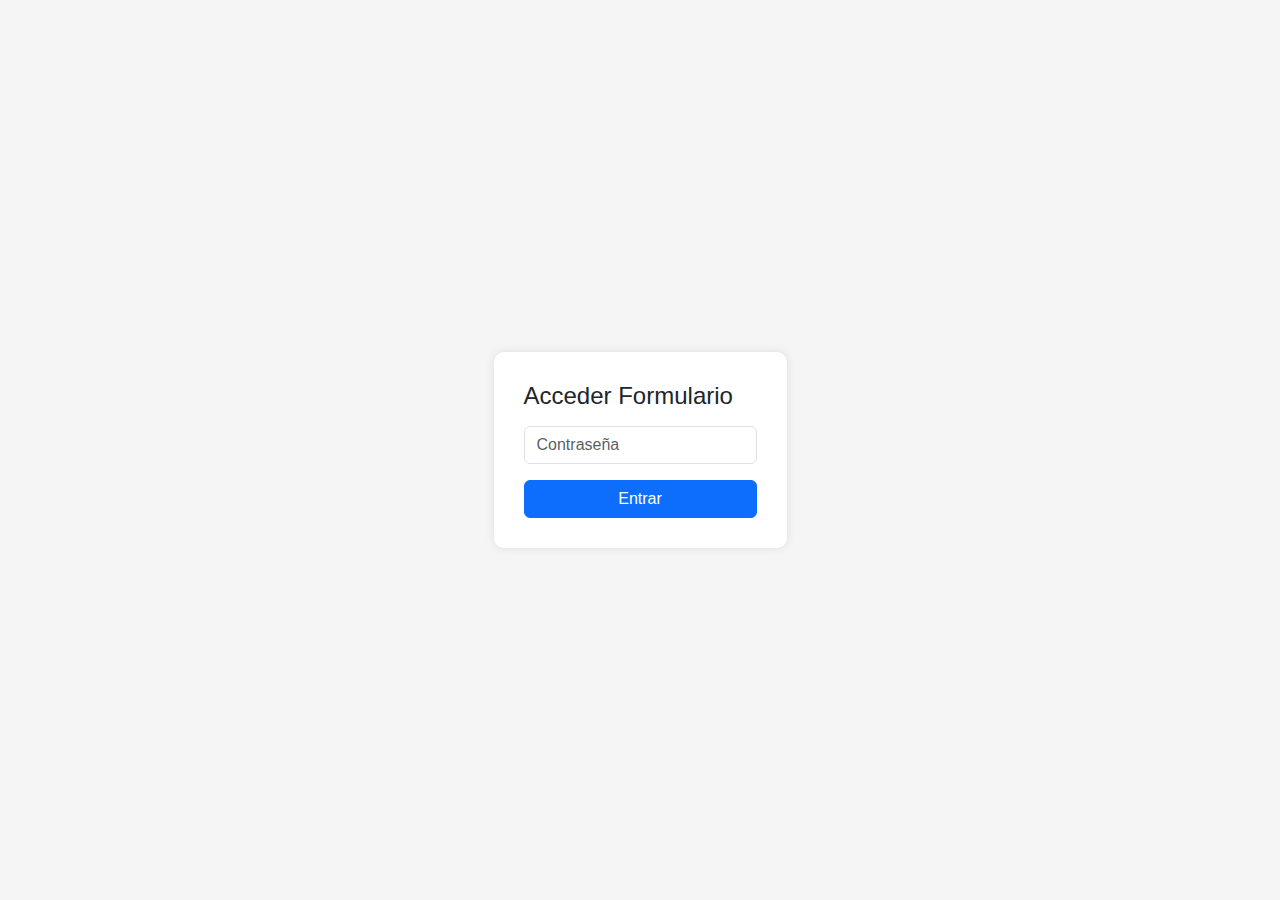
<file: ft.html>
<!DOCTYPE html>
<html lang="en">

<head>
    <meta charset="UTF-8">
    <title>Formulario Pro</title>
    <meta name="viewport" content="width=device-width, initial-scale=0.75">
    <link href="https://cdn.jsdelivr.net/npm/bootstrap@5.3.3/dist/css/bootstrap.min.css" rel="stylesheet">
    <style>
        body,
        html {
            height: 100%;
            margin: 0;
            font-family: Arial, Helvetica, sans-serif;
            background-color: #f5f5f5;
        }

        #login-screen {
            display: flex;
            justify-content: center;
            align-items: center;
            height: 100vh;
        }

        #main-content {
            display: none;
        }

        .login-box {
            background: white;
            padding: 30px;
            border-radius: 10px;
            box-shadow: 0 0 10px rgba(0, 0, 0, 0.1);
        }
    </style>
</head>

<body>
    <div id="login-screen">
        <div class="login-box">
            <h4 class="mb-3">Acceder Formulario</h4>
            <input type="password" id="password-input" class="form-control mb-3" placeholder="Contraseña">
            <button class="btn btn-primary w-100" onclick="checkPassword()">Entrar</button>
            <div id="login-error" class="text-danger mt-2" style="display: none;">Contraseña incorrecta</div>
        </div>
    </div>
    <div id="main-content">

        <style>
            /*MEDIDAS FACTURA*/
            .factura {
                background-color: #ffffff;
                /* Color de fondo blanco */
                width: 1275px;
                height: 825px;
            }

            h5 {
                font-family: Arial, Helvetica, sans-serif;
                font-size: 16pt;
            }

            /* ENCABEZADO HEADER */
            .main-container {
                display: flex;
                /* Usa Flexbox para el contenedor principal */
                justify-content: center;
                /* Centra horizontalmente los elementos principales */
                align-items: center;
                /* Centra verticalmente los elementos principales */
                height: 187.5px;
                /* O la altura deseada del contenedor principal */

                background-color: #ffffff;
            }

.parent-item1 {
    display: flex;
    flex-direction: column; /* Coloca los elementos en columna */
    align-items: flex-start; /* Alinea los elementos hacia la izquierda */
    justify-content: center; /* Centra los elementos verticalmente */
    height: 187.5px;
    width: 1000px;
    margin-left: 25px;
}

.parent-item1 .logo-svg-header {
    margin-top: 15px;
    display: flex;
    flex-direction: row; /* Coloca el logo y el texto de h1 en fila */
    align-items: center; /* Alinea verticalmente los elementos */
}

.parent-item1 svg {
    width: 177px;
    height: 121px;
}

.parent-item1 .logo-svg-header h1 {
    font-family: Arial, Helvetica, sans-serif;
    color: #03254b;
    margin-left: 15px;
}

.parent-item1 h5 {
    font-family: Arial, Helvetica, sans-serif;
    margin-top: 0px;/* Separación entre el logo y el h5 */
    margin-bottom: 0;
}

.parent-item1 h6 {
    font-family: Arial, Helvetica, sans-serif;
    font-size: 12pt;
    /*margin-top: 25px;*/ /* Separación entre el h5 y el h6 */
}


            .parent-item2 {
                height: 188px;
                width: 550px;
                margin-right: 10px;
            }

            .parent-item2 h2 {
                font-family: Arial, Helvetica, sans-serif;
                font-size: 20pt;
                margin-bottom: 20px;
                margin-top: 20px;
            }

            .parent-item2 h5 {
                margin-bottom: 1px;
            }

            /* FORMULARIO DATOS CLIENTE SECTION1 */
            section .container-section1 {
                font-family: Arial, Helvetica, sans-serif;
                margin-left: 12px;
                height: 129.4px;
            }

            section .container-section1 h5 {
                margin: 10px;
            }

            /* ENCABEZADO DE ARTICULOS SECTION2 */
            .section2 {
                white-space: nowrap;
            }

            .container-section2 {
                display: flex;
                justify-content: space-between;
                font-family: Arial, Helvetica, sans-serif;
                font-size: 16pt;
                align-items: center;
                padding: 10px;
                /* Añadir espacio interno para que no queden pegados a los bordes */
            }

            /* Asignar ancho fijo a las columnas para alineación */
            .container-section2 h5 {
                flex: 1;
                /* Hace que cada h5 ocupe la misma cantidad de espacio */
                text-align: center;
                /* Alinea el texto al centro horizontalmente */
                margin: 0;
                /* Elimina cualquier margen adicional */
            }

            /* FORMULARIO ARTICULOS SECTION3 */
            .section3 {
                white-space: nowrap;
            }

            .container-section3 {
                position: relative;
                /* Asegura que los elementos hijos se posicionen en relación con este contenedor */
                display: flex;
                flex-direction: column;
                /* Organiza las filas en columna */
                height: 365px;
                /* Altura fija del contenedor */
                font-family: Arial, Helvetica, sans-serif;
                font-size: 16pt;
                padding: 10px;
                /* Espacio interno */
                overflow-y: auto;
                /* Agrega una barra de desplazamiento vertical si es necesario */
            }

            .image-container {
                position: absolute;
                /* Posiciona el contenedor de la imagen en relación al contenedor principal */
                top: 50%;
                /* Alinea verticalmente al centro del contenedor */
                left: 50%;
                /* Alinea horizontalmente al centro del contenedor */
                transform: translate(-50%,
                        -50%);
                /* Ajusta la posición para que el centro de la imagen esté en el centro del contenedor */
                width: 100%;
                /* Asegura que el contenedor de la imagen cubra todo el ancho del contenedor principal */
                height: 100%;
                /* Asegura que el contenedor de la imagen cubra toda la altura del contenedor principal */
                z-index: 0;
                /* Envía la imagen al fondo */
                overflow: hidden;
                /* Asegura que la imagen no se desborde */
                display: flex;
                /* Usa Flexbox para alinear la imagen dentro del contenedor */
                justify-content: center;
                /* Centra horizontalmente la imagen */
                align-items: center;
                /* Centra verticalmente la imagen */
            }

            .back-img {
                width: 500px;
                /* Asegura que la imagen cubra el contenedor */
                height: 334.84px;
                /* Asegura que la imagen cubra el contenedor */
                opacity: 25%;
            }

            .fila {
                position: relative;
                /* Asegura que el contenido esté encima de la imagen de fondo */
                z-index: 1;
                /* Asegura que el contenido esté encima de la imagen de fondo */
                display: flex;
                /* Usar Flexbox para alinear los <h5> en fila */
                justify-content: space-between;
                width: 100%;
                /* Ocupa todo el ancho disponible */
                align-items: center;
                /* Alinear verticalmente al centro */
                margin-bottom: 10px;
                /* Espacio entre filas */
            }

            .fila h5 {
                flex: 1;
                /* Hacer que cada <h5> ocupe el mismo espacio */
                text-align: center;
                /* Centrar el texto horizontalmente */
                margin: 0;
                /* Eliminar márgenes adicionales */
            }

            /*DISEÑO GENERAL DE LA ETIQUETA SECTION*/
            section {
                border-radius: 10px;
                border: 2px solid #000;
                width: 1260px;
                margin-top: 10px;
                margin-left: 5px;
            }

            /* BOTÓN DEL TOTAL FINAL */
            .total-final {
                position: absolute;
                /* Posiciona el div en relación con el contenedor */
                top: 720px;
                left: 1020px;
                border-radius: 10px;
                /* Bordes redondeados */
                display: flex;
                flex-direction: column;
                /* Apilar imagen y texto verticalmente */
                justify-content: center;
                /* Centra verticalmente los elementos */
                align-items: center;
                /* Centra horizontalmente los elementos */
                color: #ffffff;
                overflow: hidden;
                /* Asegura que el contenido no se desborde */
                width: 230px;
                height: 50px;
            }

            .total-final h4 {
                font-family: Arial, Helvetica, sans-serif;
                font-size: 15pt;
                position: relative;
                /* Posiciona el texto relativamente */
                z-index: 1;
                /* Asegura que el texto esté encima de la imagen */
                margin: 0;
                /* Elimina márgenes adicionales alrededor del texto */
            }

            .total-final .icon {
                width: 230px;
                /* Ajustar el tamaño de la imagen según sea necesario */
                height: 50;
                /* Mantiene la relación de aspecto de la imagen */
                position: absolute;
                /* Posiciona la imagen absolutamente dentro del contenedor */
                bottom: 0;
                /* Alinea la imagen en la parte inferior del contenedor */
                z-index: 0;
                /* Asegura que la imagen esté detrás del texto */
            }

            /*INPUT FLOTANTE*/
            .btn-modal {
                position: absolute;
                width: 200px;
                height: 200px;
                border-radius: 10px;

                top: 200px;
                left: 1300px;
            }

            .btn-modal2 {
                position: absolute;
                width: 200px;
                height: 50px;
                border-radius: 10px;

                top: 390px;
                left: 1300px;
            }

            .btn-mod {
                position: absolute;
                width: 200px;
                height: 50px;
                border-radius: 10px;

                top: 445px;
                left: 1300px;
            }

            #data-form {
                transform: scale(0.9);
            }

            @media print {
                @page {
                    size: 8.5in 5.5in landscape !important;
                    margin: 0;
                    margin-top: 50px;
                    padding: 0;
                }

                .factura {
                    margin: 0;
                    transform: scale(0.99);
                    /* Ajusta el contenido al 90% de su tamaño original */
                    /*transform-origin: top left;*/
                    /* Escala desde la esquina superior izquierda */
                    background: none !important; /* Elimina fondos */
                }
                .total-final{
                    color: #fff;
                    font-weight: bold;
                }

                .btn-modal,
                .btn-modal2,
                .btn-mod {
                    display: none;
                    /* Oculta los botones de modal al imprimir */
                }
            }
        </style>
        </style>



        <body>
            <!-- CODIGO PROPIO HTML OSV -->
            <!-- partial:index.partial.html -->
            <!doctype html>
            <html lang="en">

            <head>
                <meta charset="utf-8">
                <meta name="viewport" content="width=device-width, initial-scale=0.75">

                <title>Facturas AguaChelo</title>
            </head>

            <body>
                <div class="factura">
                    <header class="main-container">
                        <div class="parent-item1">
                            <!-- <img src="/assets/img/LogoFactv1.svg" alt="Logo Factura v1"> -->
                            <div class="logo-svg-header">
                                <svg xmlns="http://www.w3.org/2000/svg" viewBox="0 0 1033.36 692.03">
                                    <defs>
                                        <style>
                                            .cls-1 {
                                                fill: #03254b;
                                            }
                                
                                            .cls-2 {
                                                fill: #8cbd3f;
                                            }
                                
                                            .cls-3 {
                                                fill: #fff;
                                            }
                                        </style>
                                    </defs>
                                    <g id="Layer_2" data-name="Layer 2">
                                        <g id="LOGO">
                                            <g id="LOGO-2" data-name="LOGO">
                                                <path id="BackgroundBlue" class="cls-1"
                                                    d="M1019.28,166q-44.06,11.47-88,23.34c-3.69.94-4.89.53-3.89-3.36.74-2.95,1.28-6,2-9.52-5,.88-9.11,1.61-13.34,2.48-3.28.74-4.09-.2-3.89-3.68a197.46,197.46,0,0,0-.6-38.82c-2.68-20.66-12.27-35.94-33-42.71a119.41,119.41,0,0,0-35.4-5.77c-4-.07-5.83-1.21-7.24-5A341.46,341.46,0,0,0,818.26,44c-11.8-22.19-30.77-33.66-54.84-37.68-28.83-4.76-57.86-5.83-87-6.3a156.39,156.39,0,0,0-76.7,18.64C553,43.33,505.88,67.34,459,91.81,393.58,126,328.61,161.14,263.7,196.47c-70.93,38.69-141.81,77.44-211.2,118.88-8.25,5-16.43,10.12-24.61,15.15,67.65-22,132.22-51.89,199.54-74.76C150.19,297.11,73.82,339.75,0,387.49c39.83-6.08,71-33.68,112.44-35.33,1.68-.07-41,22.39-60.41,35.74q72.51-23.14,145.16-46.2v.07a9.62,9.62,0,0,1,1.41-.14h.33a18.05,18.05,0,0,1,4.63.34c6.3.4,13.48,1.61,18.1,5.36l.41.4a9.8,9.8,0,0,1,1.34,1.48,8.75,8.75,0,0,1,1.27,1.94,9.73,9.73,0,0,1,.67,1.81,10.17,10.17,0,0,1,.6,2.82v.13L180,691.69a.26.26,0,0,0-.07.21V692l190.76-48.28c-10.73,14.75-20.65,28.37-30.58,42.11-1.47,1.95-2.88,4-4.36,6l-.2.2.87-.2c25.65-1.43,54.4-12.74,79.26-18.51l415.3-96.88c.2-.07.33-.07.53-.14l86.36-19.71a10.79,10.79,0,0,0,3.35-1.21,7,7,0,0,0,2.49-2.54l7.5-33.8,24.61-89.78s1.28-19,11.6-22c2.08-.47,4.43-.94,7.11-1.54,3.35-.67,6.57-1.41,9.92-2.21.4-.07.67-.14.67-.14a1.24,1.24,0,0,0,.47-.06l47.81-241.11C1028.46,163.35,1023.9,164.76,1019.28,166ZM573.67,91.27l.07.07c-.34.2-.61.4-.94.6A11,11,0,0,1,573.67,91.27ZM588,56.94a4.82,4.82,0,0,1-.94.34c.34-.14.61-.27.94-.4Z" />
                                                <path id="RayaGreenBottom" class="cls-2"
                                                    d="M390.54,648.83c26.27-8,52.77-15.24,79.36-22.13,53.25-13.79,106.78-26.39,160.31-39q122.88-29,245.76-57.88c8.56-2,17.14-3.92,25.66-6.11,2.7-.69,4.26-1,2.81,2.52a6.91,6.91,0,0,0-.5,1.58C902,540.59,902,540.6,889.61,543.28Q793.9,564,698.16,584.67,606,604.47,513.71,624C474.2,632.41,390.78,649.13,390.54,648.83Z" />
                                                <g id="_DALE_RD_EXPRESS" data-name="¡DALE!RD EXPRESS">
                                                    <path id="S2" class="cls-3"
                                                        d="M878.5,472.42c-3.56-.16-7.21.13-10.66-.58-10.37-2.16-14-11.07-9.32-23.11,6.21-16,18.93-24.39,34.9-28.38,8.9-2.22,17.89-3.69,27-.27,2.71,1,2.82,1.76,1.49,3.79-.51.77-.9,1.63-1.34,2.45-3.6,6.66-6.17,13.31-16.86,10.11-7.63-2.28-15.86.68-22.2,6.56-2.08,1.93-3.35,4.27-2.46,7,1,3.07,3.83,3.07,6.56,3,4.5-.08,9-.07,13.51,0,13,.12,18.83,7.75,15.27,20.3-5.17,18.19-18.33,27.84-35.74,32.61-9.48,2.6-19,3.5-28.64.2-4.08-1.39-3.87-2.53-1.72-5.56,2.78-3.94,4.17-9.31,7.7-12.13,3.8-3,8.84,1.4,13.59,1.11,7.92-.49,15.72-.9,21.54-7.34,2-2.16,3.49-4.69,2.16-7.59-1.18-2.56-3.84-2.58-6.36-2.5-2.81.09-5.63,0-8.44,0Z" />
                                                    <path id="S" class="cls-3"
                                                        d="M819.46,468.77c1.13,0,2.26.07,3.38,0,14.44-1.08,23.18,7,17.28,24.22-4.91,14.31-15.93,22.52-29.61,27.6a56.51,56.51,0,0,1-32.45,2.36c-3.53-.78-4.79-2.43-2.51-5.72.42-.61.71-1.31,1.07-2,1.9-3.41,3.18-7.48,5.88-10,3.17-3,7.13.67,10.83.8a42.49,42.49,0,0,0,19.08-3.41,14.77,14.77,0,0,0,6.58-5c3.28-4.87,1.45-8.84-4.4-9.05-4.67-.17-9.38.58-14.05.39-13.7-.54-19.41-8.74-15.48-21.91,5-16.9,18.09-24.88,33.68-29.68,8.82-2.72,17.88-3.8,27-.84,2.32.75,3.41,1.68,1.69,4.13a51,51,0,0,0-3.29,5.82c-2.67,5.18-5.24,8.29-12.6,6.15-6.84-2-14.37.58-20.87,4.37a10.51,10.51,0,0,0-4.26,5.06c-1.81,4.05-.36,6.55,4.07,6.82,3,.18,6,0,9,0Z" />
                                                    <path id="E3" class="cls-3"
                                                        d="M733.71,488.11l33.62-7.4c1.35,1.21.45,1.84.48,2.48.53,12.11-5.6,17.39-17.35,17.77-4.39.15-8.72,1.78-13.09,2.71-2.35.49-5.83.29-6.61,2.18a40.18,40.18,0,0,0-2.63,12.46c-.17,2.29,2.35,1.09,3.51.83,11-2.4,22-4.94,33.53-7.57-.83,5.44-1.51,10.54-2.44,15.6-.37,2-2.27,2.12-4,2.47-16.18,3.42-32.42,6.66-48.5,10.52-4.47,1.07-4.28-.53-3.7-3.57q4.18-21.95,8.41-43.9c1.63-8.4,3.62-16.74,4.92-25.19.76-4.9,2.12-7.45,7.79-8.47,16.18-2.91,32.17-6.85,48.75-10.51-1,5-2,9.46-2.83,14-.52,2.73-1.85,3.68-4.79,4.23-9.48,1.77-18.79,4.46-28.27,6.25-3.45.66-4.8,1.68-4.89,5.25C735.58,481.29,734.5,484.34,733.71,488.11Z" />
                                                    <path id="R2" class="cls-3"
                                                        d="M627.74,559.52c4.94-26.18,9.81-51.58,14.47-77,.48-2.65,1.47-4.15,4-4.59,12.11-2.12,23.94-5.6,36.16-7.18,15.77-2.05,23.74,6.24,20.52,21.81-2.26,11-8.18,19.62-17.91,25.23-2.76,1.58-2.58,2.69-1.51,5.06,2.59,5.7,4.71,11.62,7.39,17.27,1.55,3.25,2.58,5.27-2.55,5.48a30.63,30.63,0,0,0-9.77,2.22c-5.22,2.07-7.76.48-9.1-4.82-1.14-4.48-3.12-8.74-4.58-13.14-.67-2-1.25-4.59-3.86-3.49-3.28,1.38-8.47-.91-9.71,4.52-1.57,6.88-3.23,13.77-4.22,20.74-.45,3.13-2.07,4.1-4.48,4.67C637.87,557.4,633.13,558.35,627.74,559.52ZM655,511.91a60,60,0,0,0,17.86-3.77,15.5,15.5,0,0,0,9.8-11.35c1.4-5.75-2.27-9.53-8.1-8.56-3.86.65-7.68,1.54-11.56,1.91-3.2.31-4.52,1.79-5,4.87C657.18,500.47,656.05,505.89,655,511.91Z" />
                                                    <path id="P" class="cls-3"
                                                        d="M554.13,574.78c5.06-26.61,10-52.35,14.79-78.12.34-1.83,1.08-2.7,2.7-3,12.49-2.09,24.61-6.26,37.32-6.95,14.34-.78,21.28,8,18.19,22.1-4.16,19-16.36,29.79-34.77,34.27-4.85,1.17-12.14.53-14.11,3.5-3.35,5-3.82,12.26-4.6,18.67-.5,4.05-1.53,5.94-5.85,6.37S559.19,573.57,554.13,574.78ZM581,526.68c-.87,2.38,1.63,2.22,3.93,1.75a78.74,78.74,0,0,0,11.3-2.81c6.21-2.26,10.16-6.77,11.08-13.44.7-5-1.37-7.45-6.4-7.65-4.68-.18-9.18,1.06-13.72,2-2.13.46-2.55,1.82-2.89,3.45C583.22,515.09,582.24,520.18,581,526.68Z" />
                                                    <path id="X" class="cls-3"
                                                        d="M469.83,591.83c6.76-9.36,13.1-18.07,19.35-26.85,3.36-4.71,6.26-9.79,9.95-14.2,3-3.58,2.94-6.25.57-10.19-4.58-7.62-8.4-15.68-12.63-23.52-1.45-2.68-1.78-4,2.16-4.52,5.86-.79,12.4-4.87,17.24-2.57s5.72,9.91,8.4,15.16c.5,1,1,2,1.74,3.63,4.43-6.44,8.88-12.47,12.87-18.78s9-10.89,17.19-10.93c3.21,0,6.4-1.42,11.12-2.56-9.9,13.78-18.55,26.6-28.09,38.72-4.37,5.55-4.88,9.67-.91,15.55,4.87,7.22,8.62,15.2,13,22.74,1.62,2.76,1,3.92-2,4.49-4.93.94-9.89,1.83-14.75,3.07-2.72.69-3.9.14-5-2.6-2.6-6.32-5.73-12.42-9-19.35C505.43,567.4,499.92,575,495,583c-2.48,4-5.43,6-10.08,6.51S475.62,591.85,469.83,591.83Z" />
                                                    <path id="E2" class="cls-3"
                                                        d="M463,578.31c-.85,4.27-2.18,7.92-2.14,11.55,0,4.17-1.87,5.52-5.41,6.26-15.3,3.17-30.6,6.34-45.84,9.76-4,.9-4.43-.15-3.71-3.82q6.75-34.77,13.14-69.59c.69-3.71,2.33-5.52,6.27-6.3,16.57-3.3,33.06-7,49.93-10.64.17,5.11-1.67,10.23-2.26,15.49-.2,1.83-2,1.71-3.52,2-9.81,2.09-19.54,4.64-29.41,6.36-3.28.57-4.67,1.93-4.93,4.66-.32,3.31-2,6.41-1.43,10.18l29.21-6.42c2.31-.51,4.33-.65,3.08,2.8a1.82,1.82,0,0,0-.19.52c.33,11.27-6.27,15-16.36,15.83-5.5.45-10.86,2.51-16.36,3.33-4.38.66-4.16,4.12-4.82,6.88-2.24,9.42-2.15,9.36,7.28,7.15C444.51,582.25,453.52,580.38,463,578.31Z" />
                                                    <path id="D2" class="cls-3"
                                                        d="M380.6,563.77c-1.58,26.9-17,50.72-46.45,57.11-8.54,1.86-17.14,3.44-25.63,5.44-4.24,1-5.28-.4-4.5-4.32q5.31-26.57,10.5-53.14c1.08-5.47,2.13-11,3.11-16.43.53-2.94,1.57-4.82,5.06-5.38,11.57-1.85,22.77-5.48,34.59-6.23C373.33,539.8,380.26,550.32,380.6,563.77Zm-55.1,41.51c24.31-1.09,34.34-14.49,34.84-36.66.1-4.21-1.66-8.19-5.84-9.3-6.44-1.7-13-.48-19.35,1.39-1.78.53-1.62,2.2-1.9,3.69C330.74,577.9,328.15,591.38,325.5,605.28Z" />
                                                    <path id="R" class="cls-3"
                                                        d="M226.43,644c5.27-26.38,10.43-52,15.42-77.68.38-1.95.84-2.95,2.8-3.37,12.73-2.72,25.28-6.5,38.31-7.44,14.48-1,20.82,7,17.79,21.4-2.41,11.41-8.3,20.22-18.45,25.92-2.63,1.48-2.72,2.88-1.62,5.24,2.88,6.2,5.57,12.5,8.5,18.69,1.2,2.54,1.35,3.88-2.07,4.41A139.71,139.71,0,0,0,273,634.32c-2.81.74-4.17-.44-5-2.84-2-5.77-3.94-11.59-6.19-17.27-.46-1.17-.15-4.45-2.66-3.12-3,1.59-8.15-1-9.21,4.24-1.33,6.55-2.46,13.15-3.47,19.76-.55,3.53-2.22,5.5-5.84,6.09C236.08,641.91,231.59,642.94,226.43,644Zm27.67-47.82c4.56-.84,8.39-1.48,12.19-2.27,7.43-1.54,13-5.22,14.87-13.13,1.21-5.22-2-8.86-7.34-8.12-3.48.48-6.91,1.89-10.37,1.92-4.59.05-6,2.58-6.69,6.35C255.91,585.8,255.06,590.69,254.1,596.16Z" />
                                                    <g id="_" data-name="!">
                                                        <path id="_2" data-name="!" class="cls-3"
                                                            d="M1003.89,196.31c-8.39,36-16.74,71.74-25,107.5q-2.34,10.13-4.28,20.34c-.57,3-1.84,4.32-5,4.94-9.18,1.79-18.29,4-27.37,6.22-3.55.88-5,.49-4.55-3.75,2.91-25.53,5.56-51.1,8.43-76.63,1.59-14.16,3.53-28.27,5.12-42.42.28-2.53.72-4.14,3.49-4.81,15.82-3.86,31.61-7.86,47.42-11.79C1002.44,195.83,1002.82,196.05,1003.89,196.31Z" />
                                                        <path id="_." data-name="." class="cls-3"
                                                            d="M971,345.19c-.87,3.75-1.67,7.57-2.48,11.33-1.21,6.3-2.28,12.67-3.08,19.11a3.91,3.91,0,0,1-1.14,2.74,1.55,1.55,0,0,1-.61.54,1.1,1.1,0,0,1-.33.2,2,2,0,0,1-.67.34,6.13,6.13,0,0,1-1.28.47c-2.95.6-5.83,1.27-8.71,2-7.51,1.74-15,3.69-22.46,5.63-1.34.34-2.35.34-2.89-.07-1.14-.26-1.41-1.4-1.07-3.48,1.61-9.19,3-18.44,4.36-27.69a3.64,3.64,0,0,1,3.08-3.42c3.22-.74,6.44-1.48,9.66-2.15,8.78-2.14,17.5-4.22,26.28-6.3.27-.07.67.2,1.27.4,0,.07-.06.2-.06.27S970.93,345.19,971,345.19Z" />
                                                    </g>
                                                    <path id="E" class="cls-3"
                                                        d="M918,217.63c-1.5,10.35-2.78,20-4.32,29.54-1.71,10.61-1.83,10.5-12.47,12.85-24.34,5.37-48.64,10.88-73,16.22-2.61.57-3.78,1.78-4.15,4.39-1,7.42-2.26,14.82-3.52,22.21-.6,3.55.74,3.5,3.68,2.78C847.09,300,870.05,294.52,893,289c5.84-1.4,5.89-1.24,4.89,4.77-1.51,9.06-3,18.13-4.11,27.24-.37,2.94-1.33,4-4.28,4.63-23.94,5.38-47.8,11.11-71.74,16.5-3.32.74-4.76,2-5.18,5.36-.89,7.25-2.11,14.46-3.25,21.68-.56,3.53-.61,5.45,4.34,4.23,25.28-6.2,50.7-11.87,76-18,4.44-1.08,4.56.25,4,3.8-1.66,10.35-3.95,20.63-4.51,31.13-.19,3.52-2.94,3-4.86,3.43-23.43,5.12-46.89,10.09-70.33,15.16-17.94,3.87-35.91,7.64-53.77,11.87-4.45,1.05-4.16-.29-3.63-3.67q11.13-71.43,22.06-142.9c1.06-6.86,2.47-13.69,3-20.6.29-3.86,2-4.92,5.26-5.65q46.85-10.69,93.65-21.57C892.68,223.56,904.84,220.69,918,217.63Z" />
                                                    <path id="L" class="cls-3"
                                                        d="M746.2,389.41c-1.48,10.87-3,21.25-4.23,31.67-.35,3-1.62,4.14-4.37,4.76q-49.33,11-98.64,22.26c-6,1.35-3.42-2.86-3.13-4.86,3.06-20.39,6.37-40.75,9.51-61.14,4.95-32.25,10-64.49,14.62-96.78.82-5.66,2.36-8.57,8.67-9.66,12-2.06,23.72-5.4,35.54-8.31,3.3-.81,5.05-1,4.32,3.62-6.37,40.17-12.49,80.37-18.75,120.56-.61,3.91-.62,5.76,4.55,4.48,15.63-3.87,31.42-7.08,47.12-10.66C745.56,384.4,748.24,384.53,746.2,389.41Z" />
                                                    <path id="A" class="cls-3"
                                                        d="M624.26,449c.39,1.82-.68,2.49-2.71,2.94-12.81,2.84-25.61,5.74-38.37,8.83-3.35.81-3.35-1.34-3.7-3.32-1.2-6.83-2.49-13.66-3.4-20.53-.38-2.94-1.22-2.94-3.87-2.36-15.55,3.41-31.16,6.58-46.78,9.64-3.09.61-4.9,1.91-6.07,4.89-3.24,8.16-6.91,16.16-10.12,24.33-1.22,3.11-2.94,4.75-6.29,5.41-11.94,2.36-23.82,5-35.72,7.55-1.27.27-2.82,1-3.77,0-1.39-1.39.24-2.74.8-4C488.5,429.12,511.13,375.1,534,321.19c.88-2.07,2.16-4,2.66-6.18,2.23-9.57,8.26-13.61,17.89-15.16,14.59-2.36,29-6.1,43.35-9.52,2.75-.66,3.42-.44,3.83,2.44,5.49,38.61,11.14,77.2,16.72,115.79C620.42,421.93,622.3,435.29,624.26,449Zm-88.13-41.87c7.79-1.61,14.36-2.95,20.93-4.34,5.29-1.11,12.65-.6,15.3-3.88,3-3.7-.56-10.58-1.31-16.06-1.86-13.63-4-27.22-6-40.83l-1.17-.24Z" />
                                                    <path id="D" class="cls-3"
                                                        d="M483.75,365.69c-1.69,25.86-6.18,50.07-15,73.44-11.35,29.94-32.76,49.13-63.31,57.23-26.61,7.06-53.68,12.35-80.56,18.41-5.16,1.16-2.9-2.63-2.58-4.38,3.2-17.32,6.68-34.6,9.89-51.93q11.28-60.82,22.33-121.68c.44-2.43.8-3.87,3.76-4.43,22.28-4.18,44.5-8.73,66.78-12.91,8.11-1.53,16.31-2.37,24.62-.91,19.95,3.48,31.54,15.7,33.53,35.8C483.58,358.43,483.6,362.57,483.75,365.69Zm-45.19,15.14c1.09-16.81-6.25-23.57-20.56-21.93-6.37.73-12.45,2.94-18.75,3.43-5.19.41-6.34,3-7,7.42-1.61,10.54-3.63,21-5.56,31.52-3.75,20.43-7.51,40.86-11.42,61.26-.62,3.22.45,3.48,3.07,2.86,8.18-1.93,16.4-3.67,24.28-6.72,15.37-5.95,25-17.11,28.56-32.93A434.16,434.16,0,0,0,438.56,380.83Z" />
                                                    <g id="i">
                                                        <path id="i-2" data-name="i" class="cls-3"
                                                            d="M316,393.46c-4.42,25.28-8.58,50.69-12.94,76-2.48,14-5.23,28-7.64,42-.47,2.54-.94,4.09-3.76,4.62-16,2.89-32.05,6-48.07,9a11.05,11.05,0,0,1-1.74-.54c10.52-35.47,21-70.6,31.37-105.8,1.95-6.71,3.76-13.34,5.5-20.12.74-2.88,2.08-4.15,5.23-4.62,9.25-1.21,18.51-2.89,27.69-4.56C315.26,388.77,316.74,389.24,316,393.46Z" />
                                                        <path id="_.-2" data-name="." class="cls-3"
                                                            d="M330.42,341.7c-2.08,9.12-4.09,18.3-6,27.42a3.72,3.72,0,0,1-3.29,3.29q-18.2,2.91-36.47,6a5,5,0,0,1-1.21-.53c2.95-10,5.7-20,7.65-30.24.47-2.28,1.47-3.42,4-3.82,10.66-1.68,21.32-3.62,32-5.57C330.35,337.61,331.15,338.68,330.42,341.7Z" />
                                                    </g>
                                                </g>
                                                <g id="camion">
                                                    <path id="cristal_puerta" data-name="cristal puerta" class="cls-3"
                                                        d="M603.52,142.85c3.16-22,6.25-43.26,9.24-64.54.24-1.7,1.32-2,2.55-2.5l40.93-15.13c1.43,4.54,2.3,9,4.24,13,2.7,5.54.45,7.51-4.55,9.24-8.11,2.81-16,6.22-24,9.37-6.33,2.5-9.36,7-9.88,13.94-.72,9.7-2.24,19.34-3.39,29-.33,2.76-1.72,4.23-4.51,4.79C610.87,140.68,607.66,141.73,603.52,142.85Z" />
                                                    <path id="bonete" class="cls-3"
                                                        d="M703.76,130.11c9.93-3.78,20.35-5.67,30.74-7.51,31.63-5.59,63.47-5.66,95.37-3,12.32,1,24.7,1.8,36.71,5.18,1.35.39,3.67,0,3.33,2-.43,2.68-2.51.81-4,.84-14.42.27-28.85.49-43.27,1.13-8.21.36-16.47.91-24.4,3.62a6.86,6.86,0,0,1-3.83-.29c-18.67-5.49-37.78-5-56.94-4.51C726.2,127.9,715.13,130,703.76,130.11Z" />
                                                    <path id="tanque" class="cls-3"
                                                        d="M590.47,242.11c.35-1.47.64-2.36.76-3.26.76-5.88-.29-13.25,3.61-17.07,3.67-3.59,10.6-4,16.2-5.42,6.81-1.74,13.76-2.94,20.58-4.66,3.33-.83,6.14-3.52,9.68-3.54,2.49,0,7-1.82,4.63,4.42-1.37,3.64-.95,8-1.26,12-.2,2.54-.57,4.49-3.74,5.27-16.12,3.95-32.18,8.16-48.26,12.26A11.61,11.61,0,0,1,590.47,242.11Z" />
                                                    <path id="foco" class="cls-3"
                                                        d="M777.91,159.87h.56c14.76-.27,19,5.06,15.85,19.68-.52,2.44-2,2.87-3.89,3.15-10.94,1.6-21.88,3.14-32.79,4.87-2.73.43-3.71-1.1-4.62-3a33.27,33.27,0,0,1-3-15.29c.14-4.81,3.5-7.93,8.85-8.34,6.35-.5,12.71-.82,19.07-1.21Z" />
                                                    <path id="guardalodo" class="cls-3"
                                                        d="M731.56,186.78a60.74,60.74,0,0,0-5.33-5.54c-8.9-7.27-20.92-7.32-31.75.12-12.47,8.57-20.1,20.95-26.3,34.39-1.6,3.47-2.45,7.4-6.24,10.52-1.38-3.89,0-7.15.95-10,3.79-11.72,8.4-22.91,17.41-32.05,6.87-7,13.36-13.74,23.16-16.7,11.51-3.48,24,1.87,27.38,14.49.38,1.4,1,2.73,1.46,4.1Z" />
                                                    <path id="rueda" class="cls-3"
                                                        d="M707.51,226.8c-.14,8.28-1.7,14.77-4.94,20.81-1.67,3.12-3.89,5.71-7.94,4.81-3.59-.8-4.44-4.09-4.73-6.93A34.57,34.57,0,0,1,697,220.22c1.74-2.28,3.81-3.58,6.74-2.9s2.71,3.28,3.2,5.37A32.34,32.34,0,0,1,707.51,226.8Z" />
                                                    <path id="compuerta" class="cls-3"
                                                        d="M679.26,132.83c.22,3.12-1.79,3.83-3.75,4.53-9.68,3.47-19.39,6.86-29,10.42-2.79,1-5-.07-5-2.45s-3.5-6.07,1.78-7.76c10.69-3.4,21.16-7.49,31.93-10.62C681.14,125.21,676.5,132,679.26,132.83Z" />
                                                    <path id="compuerta1" class="cls-3"
                                                        d="M627,151.77c2.1-.12,3.46,0,3.93,1.55s-.83,2.49-2,3c-8,3.4-16.12,6.67-24.19,10-1.48.61-2-.12-2.1-1.5s.14-2.72,1.4-3.43C611.51,157.15,619.23,153.54,627,151.77Z" />
                                                    <path id="portaplaca" class="cls-3"
                                                        d="M868.4,193.57c1.73.15,3.71-.69,3.66,1.2-.08,2.61,1.34,6.3-1.94,7.6-7.65,3-15.84,4.24-23.88,5.88-2.25.46-2.49-1.43-2.31-2.87.34-2.7-1.25-6.44,3.05-7.39C854.27,196.38,861.6,195,868.4,193.57Z" />
                                                    <path id="parrilla2" class="cls-3"
                                                        d="M824,175.13c17.79-4,35.63-7.21,54-5.92C860.24,173.42,842.15,174.5,824,175.13Z" />
                                                    <path id="parrilla1" class="cls-3"
                                                        d="M823.46,155.65a212,212,0,0,1,53.68-3.18C859.32,154.69,841.46,156.32,823.46,155.65Z" />
                                                    <path id="Cam1" class="cls-3"
                                                        d="M703.37,124.92c-5.12-8.2-7.31-17.28-10.36-26a354.46,354.46,0,0,0-16.91-41c-2.54-5.14-2.37-5.75,3.64-6,13.13-.59,26.28-1.11,39.42-1.24,20.66-.2,41.32-.05,63.58-.05-7.17-4.36-13.87-4.66-20.24-5.51-31.47-4.18-63.11-6.48-94.83-7.63-16.19-.59-31.74,2-46,10.31a25.79,25.79,0,0,1-2.55,1.2c-.09,0-.29-.15-.79-.42,2.08-4,5.85-6,9.39-8.11a62,62,0,0,1,29.9-8.93c35.52-1.42,71-.65,106.14,5.23,15.93,2.66,27.75,11,35.61,25.49,7.63,14.11,12.67,29.17,18.17,44.1a15.63,15.63,0,0,1,.39,3.38c-3-1.2-3.35-3.86-4.29-6-3.47-7.72-8-14.79-12.35-22a5.85,5.85,0,0,0-5-3.05c-32.78-2.71-65.61-3.62-98.49-3.5-4,0-4.29,1.55-3.25,4.68,4,12.15,5.9,24.77,8.17,37.31A77.61,77.61,0,0,1,703.37,124.92Z" />
                                                </g>
                                                <path id="FireGreen1" class="cls-2"
                                                    d="M588,56.94c-8.53,58.55-17,116-25.88,174.2-2.08,12.6,1.21,9.45-11.33,13.27-22.17,6-44.6,11.74-67.12,15.69,20.1-11.24,41.14-17.78,60.48-27.76-.87-.27-175.12,54.11-262.29,76.44,92.2-42.42,185.83-82.14,277.38-126-1.08-.67-298.16,115.82-446.75,169.37,0,0,299.09-137.78,445.74-212.21-128.09,44.32-255.26,102.32-380.77,152.6,132-67.16,267.77-134.47,399.88-203.22C449.53,141.84,319.35,198,193.7,256.14,323.73,187.45,456,122.18,588,56.94Z" />
                                            </g>
                                        </g>
                                    </g>
                                </svg>

                                <h1>
                                    <strong>DALERD EXPRESS SRL.</strong>
                                </h1>
                            </div>
                            

                            <div>
                                <h5>Calle M9 #9, Alma Rosa I, Santo Domingo.</h5>
                                <h6>Telefono: (809) 433-0002 | WhatsApp: (809) 433-0002 | E-mail:
                                    DaleRD.com@gmail.com</h6>
                            </div>
                        </div>
                        <div class="parent-item2">
                            <h2><span id="factura-cotizacion-display">FACTURA</span></h2>
                            <h5>Fecha Documento: <span id="fecha-factura-display">"DD/MM/2025"</span></h5>
                            <h5><span id="factura-rnc-display"> </span></h5>
                            <h5><span id="factura-letra-display">Numero: </span><span id="numero-factura-display">"000555"</span></h5>
                            <h5><span id="fecha-ncf-display"> </span></h5>
                        </div>
                    </header>
                    <section class="section1">
                        <div class="container-section1">
                            <h5>Cliente: <span id="nombre-cliente-display">"EXAMPLE NAME CLIENTE"</span></h5>
                            <h5><span id="rnc-cliente-display"> </span><span id="rnc-cliente-numero-display"> </span></h5>
                            <h5>Direccion: <span id="direccion-cliente-display">"Av. Rómulo Betancourt #00, Santo
                                    Domingo"</span></h5>
                            <h5>Telefono: <span id="telefono-cliente-display">"(809) 000-0000"</span></h5>
                        </div>
                    </section>
                    <section class="section2">
                        <div class="container-section2">
                            <h5>Cantidad</h5>
                            <h5>Descripcion Producto</h5>
                            <h5>Precio</h5>
                            <h5>Sub-Total</h5>
                        </div>
                    </section>
                    <section class="section3">
                        <div class="container-section3">
                            <div class="image-container">
                                <!-- <img src="/assets/img/LogoFactv2.svg" alt="Imagen de fondo" class="back-img" /> -->
                                 
                                <svg class="back-img" xmlns="http://www.w3.org/2000/svg" viewBox="0 0 1033.36 692.03">
                                    <defs>
                                        <style>
                                            .cls-1 {
                                                fill: #03254b;
                                            }
                                
                                            .cls-2 {
                                                fill: #8cbd3f;
                                            }
                                
                                            .cls-3 {
                                                fill: #fff;
                                            }
                                        </style>
                                    </defs>
                                    <g id="Layer_2" data-name="Layer 2">
                                        <g id="LOGO">
                                            <g id="LOGO-2" data-name="LOGO">
                                                <path id="BackgroundBlue" class="cls-1"
                                                    d="M1019.28,166q-44.06,11.47-88,23.34c-3.69.94-4.89.53-3.89-3.36.74-2.95,1.28-6,2-9.52-5,.88-9.11,1.61-13.34,2.48-3.28.74-4.09-.2-3.89-3.68a197.46,197.46,0,0,0-.6-38.82c-2.68-20.66-12.27-35.94-33-42.71a119.41,119.41,0,0,0-35.4-5.77c-4-.07-5.83-1.21-7.24-5A341.46,341.46,0,0,0,818.26,44c-11.8-22.19-30.77-33.66-54.84-37.68-28.83-4.76-57.86-5.83-87-6.3a156.39,156.39,0,0,0-76.7,18.64C553,43.33,505.88,67.34,459,91.81,393.58,126,328.61,161.14,263.7,196.47c-70.93,38.69-141.81,77.44-211.2,118.88-8.25,5-16.43,10.12-24.61,15.15,67.65-22,132.22-51.89,199.54-74.76C150.19,297.11,73.82,339.75,0,387.49c39.83-6.08,71-33.68,112.44-35.33,1.68-.07-41,22.39-60.41,35.74q72.51-23.14,145.16-46.2v.07a9.62,9.62,0,0,1,1.41-.14h.33a18.05,18.05,0,0,1,4.63.34c6.3.4,13.48,1.61,18.1,5.36l.41.4a9.8,9.8,0,0,1,1.34,1.48,8.75,8.75,0,0,1,1.27,1.94,9.73,9.73,0,0,1,.67,1.81,10.17,10.17,0,0,1,.6,2.82v.13L180,691.69a.26.26,0,0,0-.07.21V692l190.76-48.28c-10.73,14.75-20.65,28.37-30.58,42.11-1.47,1.95-2.88,4-4.36,6l-.2.2.87-.2c25.65-1.43,54.4-12.74,79.26-18.51l415.3-96.88c.2-.07.33-.07.53-.14l86.36-19.71a10.79,10.79,0,0,0,3.35-1.21,7,7,0,0,0,2.49-2.54l7.5-33.8,24.61-89.78s1.28-19,11.6-22c2.08-.47,4.43-.94,7.11-1.54,3.35-.67,6.57-1.41,9.92-2.21.4-.07.67-.14.67-.14a1.24,1.24,0,0,0,.47-.06l47.81-241.11C1028.46,163.35,1023.9,164.76,1019.28,166ZM573.67,91.27l.07.07c-.34.2-.61.4-.94.6A11,11,0,0,1,573.67,91.27ZM588,56.94a4.82,4.82,0,0,1-.94.34c.34-.14.61-.27.94-.4Z" />
                                                <path id="RayaGreenBottom" class="cls-2"
                                                    d="M390.54,648.83c26.27-8,52.77-15.24,79.36-22.13,53.25-13.79,106.78-26.39,160.31-39q122.88-29,245.76-57.88c8.56-2,17.14-3.92,25.66-6.11,2.7-.69,4.26-1,2.81,2.52a6.91,6.91,0,0,0-.5,1.58C902,540.59,902,540.6,889.61,543.28Q793.9,564,698.16,584.67,606,604.47,513.71,624C474.2,632.41,390.78,649.13,390.54,648.83Z" />
                                                <g id="_DALE_RD_EXPRESS" data-name="¡DALE!RD EXPRESS">
                                                    <path id="S2" class="cls-3"
                                                        d="M878.5,472.42c-3.56-.16-7.21.13-10.66-.58-10.37-2.16-14-11.07-9.32-23.11,6.21-16,18.93-24.39,34.9-28.38,8.9-2.22,17.89-3.69,27-.27,2.71,1,2.82,1.76,1.49,3.79-.51.77-.9,1.63-1.34,2.45-3.6,6.66-6.17,13.31-16.86,10.11-7.63-2.28-15.86.68-22.2,6.56-2.08,1.93-3.35,4.27-2.46,7,1,3.07,3.83,3.07,6.56,3,4.5-.08,9-.07,13.51,0,13,.12,18.83,7.75,15.27,20.3-5.17,18.19-18.33,27.84-35.74,32.61-9.48,2.6-19,3.5-28.64.2-4.08-1.39-3.87-2.53-1.72-5.56,2.78-3.94,4.17-9.31,7.7-12.13,3.8-3,8.84,1.4,13.59,1.11,7.92-.49,15.72-.9,21.54-7.34,2-2.16,3.49-4.69,2.16-7.59-1.18-2.56-3.84-2.58-6.36-2.5-2.81.09-5.63,0-8.44,0Z" />
                                                    <path id="S" class="cls-3"
                                                        d="M819.46,468.77c1.13,0,2.26.07,3.38,0,14.44-1.08,23.18,7,17.28,24.22-4.91,14.31-15.93,22.52-29.61,27.6a56.51,56.51,0,0,1-32.45,2.36c-3.53-.78-4.79-2.43-2.51-5.72.42-.61.71-1.31,1.07-2,1.9-3.41,3.18-7.48,5.88-10,3.17-3,7.13.67,10.83.8a42.49,42.49,0,0,0,19.08-3.41,14.77,14.77,0,0,0,6.58-5c3.28-4.87,1.45-8.84-4.4-9.05-4.67-.17-9.38.58-14.05.39-13.7-.54-19.41-8.74-15.48-21.91,5-16.9,18.09-24.88,33.68-29.68,8.82-2.72,17.88-3.8,27-.84,2.32.75,3.41,1.68,1.69,4.13a51,51,0,0,0-3.29,5.82c-2.67,5.18-5.24,8.29-12.6,6.15-6.84-2-14.37.58-20.87,4.37a10.51,10.51,0,0,0-4.26,5.06c-1.81,4.05-.36,6.55,4.07,6.82,3,.18,6,0,9,0Z" />
                                                    <path id="E3" class="cls-3"
                                                        d="M733.71,488.11l33.62-7.4c1.35,1.21.45,1.84.48,2.48.53,12.11-5.6,17.39-17.35,17.77-4.39.15-8.72,1.78-13.09,2.71-2.35.49-5.83.29-6.61,2.18a40.18,40.18,0,0,0-2.63,12.46c-.17,2.29,2.35,1.09,3.51.83,11-2.4,22-4.94,33.53-7.57-.83,5.44-1.51,10.54-2.44,15.6-.37,2-2.27,2.12-4,2.47-16.18,3.42-32.42,6.66-48.5,10.52-4.47,1.07-4.28-.53-3.7-3.57q4.18-21.95,8.41-43.9c1.63-8.4,3.62-16.74,4.92-25.19.76-4.9,2.12-7.45,7.79-8.47,16.18-2.91,32.17-6.85,48.75-10.51-1,5-2,9.46-2.83,14-.52,2.73-1.85,3.68-4.79,4.23-9.48,1.77-18.79,4.46-28.27,6.25-3.45.66-4.8,1.68-4.89,5.25C735.58,481.29,734.5,484.34,733.71,488.11Z" />
                                                    <path id="R2" class="cls-3"
                                                        d="M627.74,559.52c4.94-26.18,9.81-51.58,14.47-77,.48-2.65,1.47-4.15,4-4.59,12.11-2.12,23.94-5.6,36.16-7.18,15.77-2.05,23.74,6.24,20.52,21.81-2.26,11-8.18,19.62-17.91,25.23-2.76,1.58-2.58,2.69-1.51,5.06,2.59,5.7,4.71,11.62,7.39,17.27,1.55,3.25,2.58,5.27-2.55,5.48a30.63,30.63,0,0,0-9.77,2.22c-5.22,2.07-7.76.48-9.1-4.82-1.14-4.48-3.12-8.74-4.58-13.14-.67-2-1.25-4.59-3.86-3.49-3.28,1.38-8.47-.91-9.71,4.52-1.57,6.88-3.23,13.77-4.22,20.74-.45,3.13-2.07,4.1-4.48,4.67C637.87,557.4,633.13,558.35,627.74,559.52ZM655,511.91a60,60,0,0,0,17.86-3.77,15.5,15.5,0,0,0,9.8-11.35c1.4-5.75-2.27-9.53-8.1-8.56-3.86.65-7.68,1.54-11.56,1.91-3.2.31-4.52,1.79-5,4.87C657.18,500.47,656.05,505.89,655,511.91Z" />
                                                    <path id="P" class="cls-3"
                                                        d="M554.13,574.78c5.06-26.61,10-52.35,14.79-78.12.34-1.83,1.08-2.7,2.7-3,12.49-2.09,24.61-6.26,37.32-6.95,14.34-.78,21.28,8,18.19,22.1-4.16,19-16.36,29.79-34.77,34.27-4.85,1.17-12.14.53-14.11,3.5-3.35,5-3.82,12.26-4.6,18.67-.5,4.05-1.53,5.94-5.85,6.37S559.19,573.57,554.13,574.78ZM581,526.68c-.87,2.38,1.63,2.22,3.93,1.75a78.74,78.74,0,0,0,11.3-2.81c6.21-2.26,10.16-6.77,11.08-13.44.7-5-1.37-7.45-6.4-7.65-4.68-.18-9.18,1.06-13.72,2-2.13.46-2.55,1.82-2.89,3.45C583.22,515.09,582.24,520.18,581,526.68Z" />
                                                    <path id="X" class="cls-3"
                                                        d="M469.83,591.83c6.76-9.36,13.1-18.07,19.35-26.85,3.36-4.71,6.26-9.79,9.95-14.2,3-3.58,2.94-6.25.57-10.19-4.58-7.62-8.4-15.68-12.63-23.52-1.45-2.68-1.78-4,2.16-4.52,5.86-.79,12.4-4.87,17.24-2.57s5.72,9.91,8.4,15.16c.5,1,1,2,1.74,3.63,4.43-6.44,8.88-12.47,12.87-18.78s9-10.89,17.19-10.93c3.21,0,6.4-1.42,11.12-2.56-9.9,13.78-18.55,26.6-28.09,38.72-4.37,5.55-4.88,9.67-.91,15.55,4.87,7.22,8.62,15.2,13,22.74,1.62,2.76,1,3.92-2,4.49-4.93.94-9.89,1.83-14.75,3.07-2.72.69-3.9.14-5-2.6-2.6-6.32-5.73-12.42-9-19.35C505.43,567.4,499.92,575,495,583c-2.48,4-5.43,6-10.08,6.51S475.62,591.85,469.83,591.83Z" />
                                                    <path id="E2" class="cls-3"
                                                        d="M463,578.31c-.85,4.27-2.18,7.92-2.14,11.55,0,4.17-1.87,5.52-5.41,6.26-15.3,3.17-30.6,6.34-45.84,9.76-4,.9-4.43-.15-3.71-3.82q6.75-34.77,13.14-69.59c.69-3.71,2.33-5.52,6.27-6.3,16.57-3.3,33.06-7,49.93-10.64.17,5.11-1.67,10.23-2.26,15.49-.2,1.83-2,1.71-3.52,2-9.81,2.09-19.54,4.64-29.41,6.36-3.28.57-4.67,1.93-4.93,4.66-.32,3.31-2,6.41-1.43,10.18l29.21-6.42c2.31-.51,4.33-.65,3.08,2.8a1.82,1.82,0,0,0-.19.52c.33,11.27-6.27,15-16.36,15.83-5.5.45-10.86,2.51-16.36,3.33-4.38.66-4.16,4.12-4.82,6.88-2.24,9.42-2.15,9.36,7.28,7.15C444.51,582.25,453.52,580.38,463,578.31Z" />
                                                    <path id="D2" class="cls-3"
                                                        d="M380.6,563.77c-1.58,26.9-17,50.72-46.45,57.11-8.54,1.86-17.14,3.44-25.63,5.44-4.24,1-5.28-.4-4.5-4.32q5.31-26.57,10.5-53.14c1.08-5.47,2.13-11,3.11-16.43.53-2.94,1.57-4.82,5.06-5.38,11.57-1.85,22.77-5.48,34.59-6.23C373.33,539.8,380.26,550.32,380.6,563.77Zm-55.1,41.51c24.31-1.09,34.34-14.49,34.84-36.66.1-4.21-1.66-8.19-5.84-9.3-6.44-1.7-13-.48-19.35,1.39-1.78.53-1.62,2.2-1.9,3.69C330.74,577.9,328.15,591.38,325.5,605.28Z" />
                                                    <path id="R" class="cls-3"
                                                        d="M226.43,644c5.27-26.38,10.43-52,15.42-77.68.38-1.95.84-2.95,2.8-3.37,12.73-2.72,25.28-6.5,38.31-7.44,14.48-1,20.82,7,17.79,21.4-2.41,11.41-8.3,20.22-18.45,25.92-2.63,1.48-2.72,2.88-1.62,5.24,2.88,6.2,5.57,12.5,8.5,18.69,1.2,2.54,1.35,3.88-2.07,4.41A139.71,139.71,0,0,0,273,634.32c-2.81.74-4.17-.44-5-2.84-2-5.77-3.94-11.59-6.19-17.27-.46-1.17-.15-4.45-2.66-3.12-3,1.59-8.15-1-9.21,4.24-1.33,6.55-2.46,13.15-3.47,19.76-.55,3.53-2.22,5.5-5.84,6.09C236.08,641.91,231.59,642.94,226.43,644Zm27.67-47.82c4.56-.84,8.39-1.48,12.19-2.27,7.43-1.54,13-5.22,14.87-13.13,1.21-5.22-2-8.86-7.34-8.12-3.48.48-6.91,1.89-10.37,1.92-4.59.05-6,2.58-6.69,6.35C255.91,585.8,255.06,590.69,254.1,596.16Z" />
                                                    <g id="_" data-name="!">
                                                        <path id="_2" data-name="!" class="cls-3"
                                                            d="M1003.89,196.31c-8.39,36-16.74,71.74-25,107.5q-2.34,10.13-4.28,20.34c-.57,3-1.84,4.32-5,4.94-9.18,1.79-18.29,4-27.37,6.22-3.55.88-5,.49-4.55-3.75,2.91-25.53,5.56-51.1,8.43-76.63,1.59-14.16,3.53-28.27,5.12-42.42.28-2.53.72-4.14,3.49-4.81,15.82-3.86,31.61-7.86,47.42-11.79C1002.44,195.83,1002.82,196.05,1003.89,196.31Z" />
                                                        <path id="_." data-name="." class="cls-3"
                                                            d="M971,345.19c-.87,3.75-1.67,7.57-2.48,11.33-1.21,6.3-2.28,12.67-3.08,19.11a3.91,3.91,0,0,1-1.14,2.74,1.55,1.55,0,0,1-.61.54,1.1,1.1,0,0,1-.33.2,2,2,0,0,1-.67.34,6.13,6.13,0,0,1-1.28.47c-2.95.6-5.83,1.27-8.71,2-7.51,1.74-15,3.69-22.46,5.63-1.34.34-2.35.34-2.89-.07-1.14-.26-1.41-1.4-1.07-3.48,1.61-9.19,3-18.44,4.36-27.69a3.64,3.64,0,0,1,3.08-3.42c3.22-.74,6.44-1.48,9.66-2.15,8.78-2.14,17.5-4.22,26.28-6.3.27-.07.67.2,1.27.4,0,.07-.06.2-.06.27S970.93,345.19,971,345.19Z" />
                                                    </g>
                                                    <path id="E" class="cls-3"
                                                        d="M918,217.63c-1.5,10.35-2.78,20-4.32,29.54-1.71,10.61-1.83,10.5-12.47,12.85-24.34,5.37-48.64,10.88-73,16.22-2.61.57-3.78,1.78-4.15,4.39-1,7.42-2.26,14.82-3.52,22.21-.6,3.55.74,3.5,3.68,2.78C847.09,300,870.05,294.52,893,289c5.84-1.4,5.89-1.24,4.89,4.77-1.51,9.06-3,18.13-4.11,27.24-.37,2.94-1.33,4-4.28,4.63-23.94,5.38-47.8,11.11-71.74,16.5-3.32.74-4.76,2-5.18,5.36-.89,7.25-2.11,14.46-3.25,21.68-.56,3.53-.61,5.45,4.34,4.23,25.28-6.2,50.7-11.87,76-18,4.44-1.08,4.56.25,4,3.8-1.66,10.35-3.95,20.63-4.51,31.13-.19,3.52-2.94,3-4.86,3.43-23.43,5.12-46.89,10.09-70.33,15.16-17.94,3.87-35.91,7.64-53.77,11.87-4.45,1.05-4.16-.29-3.63-3.67q11.13-71.43,22.06-142.9c1.06-6.86,2.47-13.69,3-20.6.29-3.86,2-4.92,5.26-5.65q46.85-10.69,93.65-21.57C892.68,223.56,904.84,220.69,918,217.63Z" />
                                                    <path id="L" class="cls-3"
                                                        d="M746.2,389.41c-1.48,10.87-3,21.25-4.23,31.67-.35,3-1.62,4.14-4.37,4.76q-49.33,11-98.64,22.26c-6,1.35-3.42-2.86-3.13-4.86,3.06-20.39,6.37-40.75,9.51-61.14,4.95-32.25,10-64.49,14.62-96.78.82-5.66,2.36-8.57,8.67-9.66,12-2.06,23.72-5.4,35.54-8.31,3.3-.81,5.05-1,4.32,3.62-6.37,40.17-12.49,80.37-18.75,120.56-.61,3.91-.62,5.76,4.55,4.48,15.63-3.87,31.42-7.08,47.12-10.66C745.56,384.4,748.24,384.53,746.2,389.41Z" />
                                                    <path id="A" class="cls-3"
                                                        d="M624.26,449c.39,1.82-.68,2.49-2.71,2.94-12.81,2.84-25.61,5.74-38.37,8.83-3.35.81-3.35-1.34-3.7-3.32-1.2-6.83-2.49-13.66-3.4-20.53-.38-2.94-1.22-2.94-3.87-2.36-15.55,3.41-31.16,6.58-46.78,9.64-3.09.61-4.9,1.91-6.07,4.89-3.24,8.16-6.91,16.16-10.12,24.33-1.22,3.11-2.94,4.75-6.29,5.41-11.94,2.36-23.82,5-35.72,7.55-1.27.27-2.82,1-3.77,0-1.39-1.39.24-2.74.8-4C488.5,429.12,511.13,375.1,534,321.19c.88-2.07,2.16-4,2.66-6.18,2.23-9.57,8.26-13.61,17.89-15.16,14.59-2.36,29-6.1,43.35-9.52,2.75-.66,3.42-.44,3.83,2.44,5.49,38.61,11.14,77.2,16.72,115.79C620.42,421.93,622.3,435.29,624.26,449Zm-88.13-41.87c7.79-1.61,14.36-2.95,20.93-4.34,5.29-1.11,12.65-.6,15.3-3.88,3-3.7-.56-10.58-1.31-16.06-1.86-13.63-4-27.22-6-40.83l-1.17-.24Z" />
                                                    <path id="D" class="cls-3"
                                                        d="M483.75,365.69c-1.69,25.86-6.18,50.07-15,73.44-11.35,29.94-32.76,49.13-63.31,57.23-26.61,7.06-53.68,12.35-80.56,18.41-5.16,1.16-2.9-2.63-2.58-4.38,3.2-17.32,6.68-34.6,9.89-51.93q11.28-60.82,22.33-121.68c.44-2.43.8-3.87,3.76-4.43,22.28-4.18,44.5-8.73,66.78-12.91,8.11-1.53,16.31-2.37,24.62-.91,19.95,3.48,31.54,15.7,33.53,35.8C483.58,358.43,483.6,362.57,483.75,365.69Zm-45.19,15.14c1.09-16.81-6.25-23.57-20.56-21.93-6.37.73-12.45,2.94-18.75,3.43-5.19.41-6.34,3-7,7.42-1.61,10.54-3.63,21-5.56,31.52-3.75,20.43-7.51,40.86-11.42,61.26-.62,3.22.45,3.48,3.07,2.86,8.18-1.93,16.4-3.67,24.28-6.72,15.37-5.95,25-17.11,28.56-32.93A434.16,434.16,0,0,0,438.56,380.83Z" />
                                                    <g id="i">
                                                        <path id="i-2" data-name="i" class="cls-3"
                                                            d="M316,393.46c-4.42,25.28-8.58,50.69-12.94,76-2.48,14-5.23,28-7.64,42-.47,2.54-.94,4.09-3.76,4.62-16,2.89-32.05,6-48.07,9a11.05,11.05,0,0,1-1.74-.54c10.52-35.47,21-70.6,31.37-105.8,1.95-6.71,3.76-13.34,5.5-20.12.74-2.88,2.08-4.15,5.23-4.62,9.25-1.21,18.51-2.89,27.69-4.56C315.26,388.77,316.74,389.24,316,393.46Z" />
                                                        <path id="_.-2" data-name="." class="cls-3"
                                                            d="M330.42,341.7c-2.08,9.12-4.09,18.3-6,27.42a3.72,3.72,0,0,1-3.29,3.29q-18.2,2.91-36.47,6a5,5,0,0,1-1.21-.53c2.95-10,5.7-20,7.65-30.24.47-2.28,1.47-3.42,4-3.82,10.66-1.68,21.32-3.62,32-5.57C330.35,337.61,331.15,338.68,330.42,341.7Z" />
                                                    </g>
                                                </g>
                                                <g id="camion">
                                                    <path id="cristal_puerta" data-name="cristal puerta" class="cls-3"
                                                        d="M603.52,142.85c3.16-22,6.25-43.26,9.24-64.54.24-1.7,1.32-2,2.55-2.5l40.93-15.13c1.43,4.54,2.3,9,4.24,13,2.7,5.54.45,7.51-4.55,9.24-8.11,2.81-16,6.22-24,9.37-6.33,2.5-9.36,7-9.88,13.94-.72,9.7-2.24,19.34-3.39,29-.33,2.76-1.72,4.23-4.51,4.79C610.87,140.68,607.66,141.73,603.52,142.85Z" />
                                                    <path id="bonete" class="cls-3"
                                                        d="M703.76,130.11c9.93-3.78,20.35-5.67,30.74-7.51,31.63-5.59,63.47-5.66,95.37-3,12.32,1,24.7,1.8,36.71,5.18,1.35.39,3.67,0,3.33,2-.43,2.68-2.51.81-4,.84-14.42.27-28.85.49-43.27,1.13-8.21.36-16.47.91-24.4,3.62a6.86,6.86,0,0,1-3.83-.29c-18.67-5.49-37.78-5-56.94-4.51C726.2,127.9,715.13,130,703.76,130.11Z" />
                                                    <path id="tanque" class="cls-3"
                                                        d="M590.47,242.11c.35-1.47.64-2.36.76-3.26.76-5.88-.29-13.25,3.61-17.07,3.67-3.59,10.6-4,16.2-5.42,6.81-1.74,13.76-2.94,20.58-4.66,3.33-.83,6.14-3.52,9.68-3.54,2.49,0,7-1.82,4.63,4.42-1.37,3.64-.95,8-1.26,12-.2,2.54-.57,4.49-3.74,5.27-16.12,3.95-32.18,8.16-48.26,12.26A11.61,11.61,0,0,1,590.47,242.11Z" />
                                                    <path id="foco" class="cls-3"
                                                        d="M777.91,159.87h.56c14.76-.27,19,5.06,15.85,19.68-.52,2.44-2,2.87-3.89,3.15-10.94,1.6-21.88,3.14-32.79,4.87-2.73.43-3.71-1.1-4.62-3a33.27,33.27,0,0,1-3-15.29c.14-4.81,3.5-7.93,8.85-8.34,6.35-.5,12.71-.82,19.07-1.21Z" />
                                                    <path id="guardalodo" class="cls-3"
                                                        d="M731.56,186.78a60.74,60.74,0,0,0-5.33-5.54c-8.9-7.27-20.92-7.32-31.75.12-12.47,8.57-20.1,20.95-26.3,34.39-1.6,3.47-2.45,7.4-6.24,10.52-1.38-3.89,0-7.15.95-10,3.79-11.72,8.4-22.91,17.41-32.05,6.87-7,13.36-13.74,23.16-16.7,11.51-3.48,24,1.87,27.38,14.49.38,1.4,1,2.73,1.46,4.1Z" />
                                                    <path id="rueda" class="cls-3"
                                                        d="M707.51,226.8c-.14,8.28-1.7,14.77-4.94,20.81-1.67,3.12-3.89,5.71-7.94,4.81-3.59-.8-4.44-4.09-4.73-6.93A34.57,34.57,0,0,1,697,220.22c1.74-2.28,3.81-3.58,6.74-2.9s2.71,3.28,3.2,5.37A32.34,32.34,0,0,1,707.51,226.8Z" />
                                                    <path id="compuerta" class="cls-3"
                                                        d="M679.26,132.83c.22,3.12-1.79,3.83-3.75,4.53-9.68,3.47-19.39,6.86-29,10.42-2.79,1-5-.07-5-2.45s-3.5-6.07,1.78-7.76c10.69-3.4,21.16-7.49,31.93-10.62C681.14,125.21,676.5,132,679.26,132.83Z" />
                                                    <path id="compuerta1" class="cls-3"
                                                        d="M627,151.77c2.1-.12,3.46,0,3.93,1.55s-.83,2.49-2,3c-8,3.4-16.12,6.67-24.19,10-1.48.61-2-.12-2.1-1.5s.14-2.72,1.4-3.43C611.51,157.15,619.23,153.54,627,151.77Z" />
                                                    <path id="portaplaca" class="cls-3"
                                                        d="M868.4,193.57c1.73.15,3.71-.69,3.66,1.2-.08,2.61,1.34,6.3-1.94,7.6-7.65,3-15.84,4.24-23.88,5.88-2.25.46-2.49-1.43-2.31-2.87.34-2.7-1.25-6.44,3.05-7.39C854.27,196.38,861.6,195,868.4,193.57Z" />
                                                    <path id="parrilla2" class="cls-3"
                                                        d="M824,175.13c17.79-4,35.63-7.21,54-5.92C860.24,173.42,842.15,174.5,824,175.13Z" />
                                                    <path id="parrilla1" class="cls-3"
                                                        d="M823.46,155.65a212,212,0,0,1,53.68-3.18C859.32,154.69,841.46,156.32,823.46,155.65Z" />
                                                    <path id="Cam1" class="cls-3"
                                                        d="M703.37,124.92c-5.12-8.2-7.31-17.28-10.36-26a354.46,354.46,0,0,0-16.91-41c-2.54-5.14-2.37-5.75,3.64-6,13.13-.59,26.28-1.11,39.42-1.24,20.66-.2,41.32-.05,63.58-.05-7.17-4.36-13.87-4.66-20.24-5.51-31.47-4.18-63.11-6.48-94.83-7.63-16.19-.59-31.74,2-46,10.31a25.79,25.79,0,0,1-2.55,1.2c-.09,0-.29-.15-.79-.42,2.08-4,5.85-6,9.39-8.11a62,62,0,0,1,29.9-8.93c35.52-1.42,71-.65,106.14,5.23,15.93,2.66,27.75,11,35.61,25.49,7.63,14.11,12.67,29.17,18.17,44.1a15.63,15.63,0,0,1,.39,3.38c-3-1.2-3.35-3.86-4.29-6-3.47-7.72-8-14.79-12.35-22a5.85,5.85,0,0,0-5-3.05c-32.78-2.71-65.61-3.62-98.49-3.5-4,0-4.29,1.55-3.25,4.68,4,12.15,5.9,24.77,8.17,37.31A77.61,77.61,0,0,1,703.37,124.92Z" />
                                                </g>
                                                <path id="FireGreen1" class="cls-2"
                                                    d="M588,56.94c-8.53,58.55-17,116-25.88,174.2-2.08,12.6,1.21,9.45-11.33,13.27-22.17,6-44.6,11.74-67.12,15.69,20.1-11.24,41.14-17.78,60.48-27.76-.87-.27-175.12,54.11-262.29,76.44,92.2-42.42,185.83-82.14,277.38-126-1.08-.67-298.16,115.82-446.75,169.37,0,0,299.09-137.78,445.74-212.21-128.09,44.32-255.26,102.32-380.77,152.6,132-67.16,267.77-134.47,399.88-203.22C449.53,141.84,319.35,198,193.7,256.14,323.73,187.45,456,122.18,588,56.94Z" />
                                            </g>
                                        </g>
                                    </g>
                                </svg>

                            </div>
                            <div id="item-1" class="fila">
                                <h5> <span id="cantidad-display">"1"</span></h5>
                                <h5> <span id="descripcion-servicio-display">"Camion de agua cap. 2,500 GL"</span></h5>
                                <h5>RD$ <span id="precio-display">"2,000"</span></h5>
                                <h5>RD$ <span id="sub-total-display">"2,000"</span></h5>
                            </div>
                        </div>
                        <div class="total-final">
                            <h4><strong>TOTAL: RD$ <span id="total-final">"20,000"</span></strong></h4>
                            <!-- <img src="/assets/img/bottom.svg" alt="icon" class="icon"> -->
                            <svg alt="icon" class="icon" id="Layer_A" data-name="Layer A"
                                xmlns="http://www.w3.org/2000/svg" viewBox="0 0 203.11 53.11">
                                <defs>
                                    <style>
                                        .cls-1 {
                                            stroke: #000;
                                            stroke-miterlimit: 10;
                                            stroke-width: 3.11px;
                                        }
                                    </style>
                                </defs>
                                <rect class="cls-A" x="1.55" y="1.55" width="200" height="50" />
                            </svg>
                        </div>
                    </section>
                </div>

                <!-- Button trigger modal for FACTURA -->
                <button type="button" class="btn btn-primary btn-modal" data-bs-toggle="modal"
                    data-bs-target="#modal-factura">
                    <strong>COMPLETAR FACTURA</strong>
                </button>

                <!-- Modal FACTURA -->
                <div class="modal fade" id="modal-factura" tabindex="-1" aria-labelledby="modal-factura-label"
                    aria-hidden="true">
                    <div class="modal-dialog">
                        <form class="modal-content" id="data-form">
                            <div class="modal-header">
                                <h5 class="modal-title" id="modal-factura-label">DIGITAR DATOS DE LA FACTURA</h5>
                                <button type="button" class="btn-close" data-bs-dismiss="modal"
                                    aria-label="Close"></button>
                            </div>
                            <div class="modal-body">
                                <div class="mb-3">
                                    <label for="factura-cotizacion" class="form-label">FORMULARIO</label>
                                    <select class="form-control" id="factura-cotizacion"
                                        placeholder="FACTURA / COTIZACION">
                                        <option value="FACTURA" selected>FACTURA</option>
                                        <option value="FACTURA CON VALOR FISCAL">FACTURA CON VALOR FISCAL</option>
                                        <option value="COTIZACION">COTIZACION</option>
                                    </select>
                                </div>
                                <div class="mb-3">
                                    <label for="factura-rnc" class="form-label">Numero RNC</label>
                                    <select class="form-control" id="factura-rnc"
                                        placeholder="Facturacion / Cotizacion / RNC">
                                        <option value=" ">Blank </option>
                                        <option value="RNC: 133-35380-6">RNC: 133-35380-6</option>
                                    </select>
                                </div>
                                <div class="mb-3">
                                    <label for="factura-letra" class="form-label">Numero Letra</label>
                                    <select class="form-control" id="factura-letra"
                                        placeholder="Numero / NCF">
                                        <option value="Numero: " selected>Numero: </option>
                                        <option value="NCF: ">NCF: </option>
                                    </select>
                                </div>
                                <div class="mb-3">
                                    <label for="numero-factura" class="form-label">Numero Factura</label>
                                    <input type="text" class="form-control" id="numero-factura" placeholder="000555">
                                </div>
                                <div class="mb-3">
                                    <label for="fecha-ncf" class="form-label">Fecha NCF</label>
                                    <select class="form-control" id="fecha-ncf"
                                        placeholder="Fecha NCF">
                                        <option value=" " selected>Blank </option>
                                        <option value="Fecha Vencimiento: 31/12/2026">Fecha Vencimiento: 31/12/2026</option>
                                    </select>
                                </div>
                                <div class="mb-3">
                                    <label for="fecha-factura" class="form-label">Fecha Documento</label>
                                    <input type="date" class="form-control" id="fecha-factura" placeholder="DD/MM/2024">
                                </div>
                                <div class="mb-3">
                                    <label for="nombre-cliente" class="form-label">Nombre Cliente</label>
                                    <input type="text" class="form-control" id="nombre-cliente"
                                        placeholder="XAMPLE NAME CLIENTE">
                                </div>
                                <div class="mb-3">
                                    <label for="rnc-cliente" class="form-label">RNC Cliente</label>
                                    <select class="form-control" id="rnc-cliente">
                                        <option value=" " selected>Blank </option>
                                        <option value="RNC: ">RNC Cliente</option>
                                    </select>
                                </div>
                                <div class="mb-3">
                                    <label for="rnc-cliente-numero" class="form-label">RNC Cliente Numero</label>
                                    <input type="text" class="form-control" id="rnc-cliente-numero" placeholder="000-00000-0">
                                </div>
                                <div class="mb-3">
                                    <label for="direccion-cliente" class="form-label">Direccion Cliente</label>
                                    <input type="text" class="form-control" id="direccion-cliente"
                                        placeholder="Av. Rómulo Betancourt #00, Santo Domingo">
                                </div>
                                <div class="mb-3">
                                    <label for="telefono-cliente" class="form-label">Telefono</label>
                                    <input type="tel" class="form-control" id="telefono-cliente"
                                        placeholder="(809) 000-0000">
                                </div>
                                <div class="mb-3">
                                    <label for="cantidad" class="form-label">Cantidad</label>
                                    <input type="number" class="form-control" id="cantidad" value="1">
                                </div>
                                <div class="mb-3">
                                    <label for="descripcion-servicio" class="form-label">Descripcion Servicio</label>
                                    <input type="text" class="form-control" id="descripcion-servicio"
                                        value="Camión de agua cap. 2,500 GL">
                                </div>
                                <div class="mb-3">
                                    <label for="precio" class="form-label">Precio</label>
                                    <input type="number" class="form-control" id="precio" value="2000">
                                </div>
                            </div>
                            <div class="modal-footer">
                                <button type="button" class="btn btn-secondary" data-bs-dismiss="modal">Cerrar</button>
                                <button type="button" class="btn btn-primary" id="submit-button"
                                    data-bs-dismiss="modal">Guardar</button>
                            </div>
                        </form>
                    </div>
                </div>

                <!-- Button trigger modal for ADD ROW -->
                <button type="button" class="btn btn-primary mt-3 btn-modal2" data-bs-toggle="modal"
                    data-bs-target="#modal-add-row">
                    <strong>AGREGAR FILA</strong>
                </button>

                <!-- Modal ADD ROW -->
                <div class="modal fade" id="modal-add-row" tabindex="-1" aria-labelledby="modal-add-row-label"
                    aria-hidden="true">
                    <div class="modal-dialog">
                        <form class="modal-content" id="add-row-form">
                            <div class="modal-header">
                                <h5 class="modal-title" id="modal-add-row-label">AGREGAR FILA</h5>
                                <button type="button" class="btn-close" data-bs-dismiss="modal"
                                    aria-label="Close"></button>
                            </div>
                            <div class="modal-body">
                                <div class="mb-3">
                                    <label for="cantidad-row" class="form-label">Cantidad</label>
                                    <input type="number" class="form-control" id="cantidad-row" value="1">
                                </div>
                                <div class="mb-3">
                                    <label for="descripcion-servicio-row" class="form-label">Descripcion
                                        Servicio</label>
                                    <input type="text" class="form-control" id="descripcion-servicio-row"
                                        value="Camión de agua cap. 2,500 GL">
                                </div>
                                <div class="mb-3">
                                    <label for="precio-row" class="form-label">Precio</label>
                                    <input type="number" class="form-control" id="precio-row" value="2000">
                                </div>
                            </div>
                            <div class="modal-footer">
                                <button type="button" class="btn btn-secondary" data-bs-dismiss="modal">Cerrar</button>
                                <button type="button" class="btn btn-primary" id="add-row-submit"
                                    data-bs-dismiss="modal">Guardar</button>
                            </div>
                        </form>
                    </div>
                </div>

                <!-- Button print PDF -->
                <button type="button" class="btn btn-primary mt-3 btn-mod" id="print">
                    <strong>IMPRIMIR</strong>
                </button>


                <!-- CODIGO PROPIO HTML OSV -->
            </body>

            </html>
            <!-- partial -->
            <!-- SCRIPT BOOTSTRAP -->
            <script src="https://cdn.jsdelivr.net/npm/bootstrap@5.3.3/dist/js/bootstrap.min.js"
                integrity="sha384-0pUGZvbkm6XF6gxjEnlmuGrJXVbNuzT9qBBavbLwCsOGabYfZo0T0to5eqruptLy"
                crossorigin="anonymous"></script>

            <!-- SCRIPT PROPIOS -->
            <script>
                document.addEventListener("DOMContentLoaded", function () {
                    // Obtener el formulario y el botón
                    var form = document.getElementById("data-form");
                    var submitButton = document.getElementById("submit-button");

                    // Función para transformar el formato de la fecha
                    function formatDate(dateString) {
                        var parts = dateString.split("-");
                        var year = parts[0];
                        var month = parts[1];
                        var day = parts[2];
                        return `${day}/${month}/${year}`;
                    }

                    // Función para normalizar número de teléfono
                    function normalizePhoneNumber(phoneNumber) {
                        const cleaned = phoneNumber.replace(/\D/g, '');
                        const match = cleaned.match(/^1?(\d{3})(\d{3})(\d{4})$/);
                        if (match) {
                            return `(${match[1]}) ${match[2]}-${match[3]}`;
                        } else {
                            return 'Número inválido';
                        }
                    }

                    // Función para actualizar el contenido de los elementos con los datos del formulario
                    function updateDisplay() {
                        var FacturaCotizacion = document.getElementById("factura-cotizacion").value;
                        var FacturaLetra = document.getElementById("factura-letra").value;
                        var FacturaRnc = document.getElementById("factura-rnc").value;
                        var NumeroFactura = document.getElementById("numero-factura").value;
                        var FechaNcf = document.getElementById("fecha-ncf").value;
                        var FechaFactura = document.getElementById("fecha-factura").value;
                        var NombreCliente = document.getElementById("nombre-cliente").value;
                        var RncCliente = document.getElementById("rnc-cliente").value;
                        var RncClienteNumero = document.getElementById("rnc-cliente-numero").value;
                        var DireccionCliente = document.getElementById("direccion-cliente").value;
                        var TelefonoCliente = document.getElementById("telefono-cliente").value;
                        var Cantidad = parseFloat(document.getElementById("cantidad").value);
                        var DescripcionServicio = document.getElementById("descripcion-servicio").value;
                        var Precio = parseFloat(document.getElementById("precio").value);

                        // Formatear la fecha y el teléfono
                        var formattedDate = formatDate(FechaFactura);
                        var formattedPhone = normalizePhoneNumber(TelefonoCliente);

                        // Multiplicar cantidad x precio
                        var SubTotal = Precio * Cantidad;

                        // Actualizar los elementos con id específicos
                        document.getElementById("factura-cotizacion-display").innerText = FacturaCotizacion;
                        document.getElementById("factura-rnc-display").innerText = FacturaRnc;
                        document.getElementById("factura-letra-display").innerText = FacturaLetra;
                        document.getElementById("numero-factura-display").innerText = NumeroFactura;
                        document.getElementById("fecha-ncf-display").innerText = FechaNcf;
                        document.getElementById("fecha-factura-display").innerText = formattedDate;
                        document.getElementById("nombre-cliente-display").innerText = NombreCliente.toUpperCase();
                        document.getElementById("rnc-cliente-display").innerText = RncCliente;
                        document.getElementById("rnc-cliente-numero-display").innerText = RncClienteNumero;
                        document.getElementById("direccion-cliente-display").innerText = DireccionCliente;
                        document.getElementById("telefono-cliente-display").innerText = formattedPhone; // Número formateado
                        document.getElementById("cantidad-display").innerText = Cantidad.toLocaleString("en-US");
                        document.getElementById("descripcion-servicio-display").innerText = DescripcionServicio;
                        document.getElementById("precio-display").innerText = Precio.toLocaleString("en-US");
                        document.getElementById("sub-total-display").innerText = SubTotal.toLocaleString("en-US");
                        document.getElementById("total-final").innerText = SubTotal.toLocaleString("en-US");
                    }

                    // Añadir un evento al botón para actualizar los datos cuando se hace clic
                    submitButton.addEventListener("click", updateDisplay);
                });

                // AGREGAR NUEVA FILA DE DATOS:
                document.addEventListener("DOMContentLoaded", function () {
                    // Función para actualizar el total final
                    function updateTotalFinal() {
                        var totalFinal = 0;
                        var filas = document.querySelectorAll(".container-section3 .fila");
                        filas.forEach(function (fila) {
                            var subtotalElement = fila.querySelector("h5:last-child");
                            var subtotal = parseFloat(subtotalElement.textContent.replace(/[^0-9.-]+/g, "")) || 0;
                            totalFinal += subtotal;
                        });
                        document.getElementById("total-final").innerText = totalFinal.toLocaleString("en-US");
                    }

                    // Función para agregar una nueva fila
                    function addRow() {
                        var Cantidad = parseFloat(document.getElementById("cantidad-row").value);
                        var DescripcionServicio = document.getElementById("descripcion-servicio-row").value;
                        var Precio = parseFloat(document.getElementById("precio-row").value);
                        var SubTotal = Precio * Cantidad;

                        var newRow = document.createElement("div");
                        newRow.className = "fila";
                        newRow.innerHTML = `
                <h5>${Cantidad.toLocaleString("en-US")}</h5>
                <h5>${DescripcionServicio}</h5>
                <h5>RD$ ${Precio.toLocaleString("en-US")}</h5>
                <h5>RD$ ${SubTotal.toLocaleString("en-US")}</h5>
              `;
                        document.querySelector(".container-section3").appendChild(newRow);
                        updateTotalFinal();
                    }

                    var addRowButton = document.getElementById("add-row-submit");
                    addRowButton.addEventListener("click", addRow);
                    updateTotalFinal();
                });

                // SCRIPT PARA BOTON PRINT
                document.getElementById('print').addEventListener('click', () => {
                    window.print();
                });
            </script>
        </body>

    </div>
    <script>
        async function checkPassword() {
            const input = document.getElementById("password-input").value;

            // Using a simple string comparison for demonstration
            // In a real-world scenario, use proper hashing
            if (input === "Soporte1") {
                document.getElementById("login-screen").style.display = "none";
                document.getElementById("main-content").style.display = "block";
            } else {
                document.getElementById("login-error").style.display = "block";
            }
        }

        document.getElementById("password-input").addEventListener("keydown", function (event) {
            if (event.key === "Enter") {
                event.preventDefault(); // Previene comportamiento por defecto
                checkPassword(); // Llama a tu función
            }
        });
    </script>
</body>

</html>
</file>
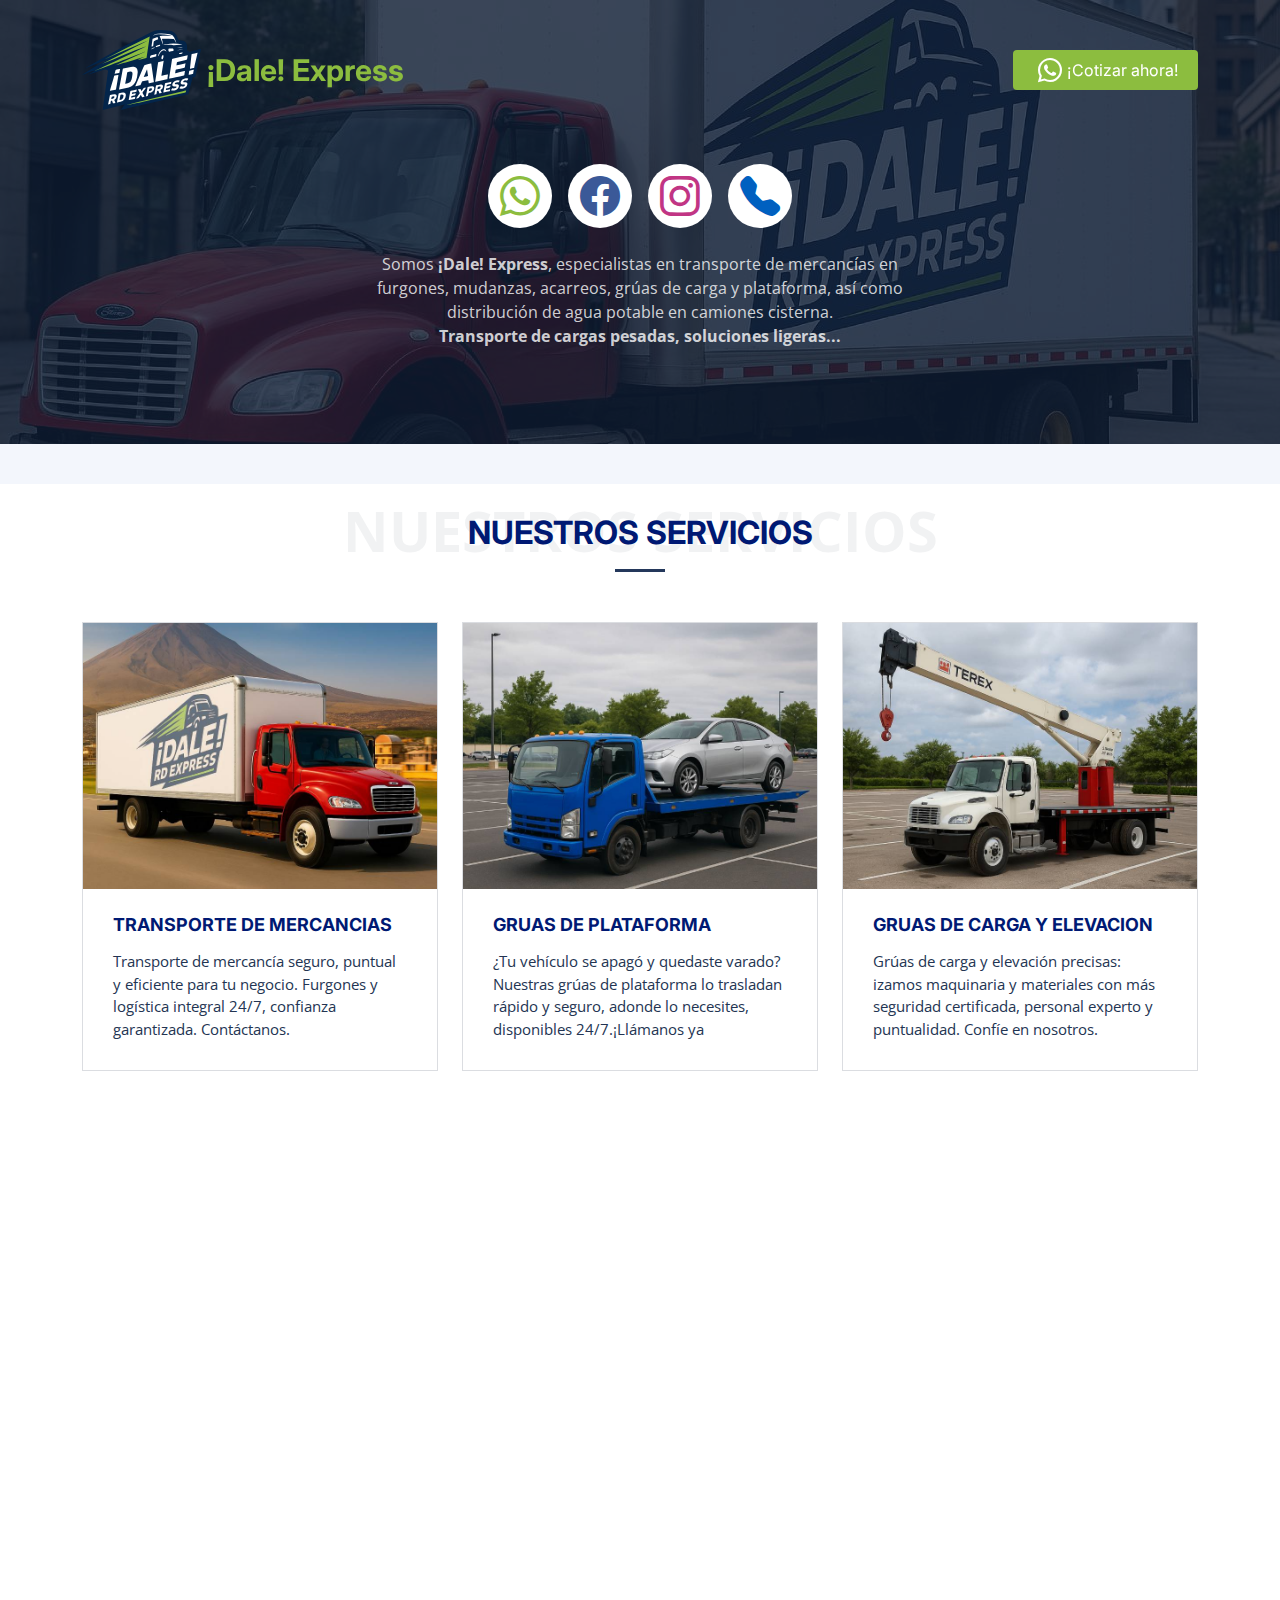
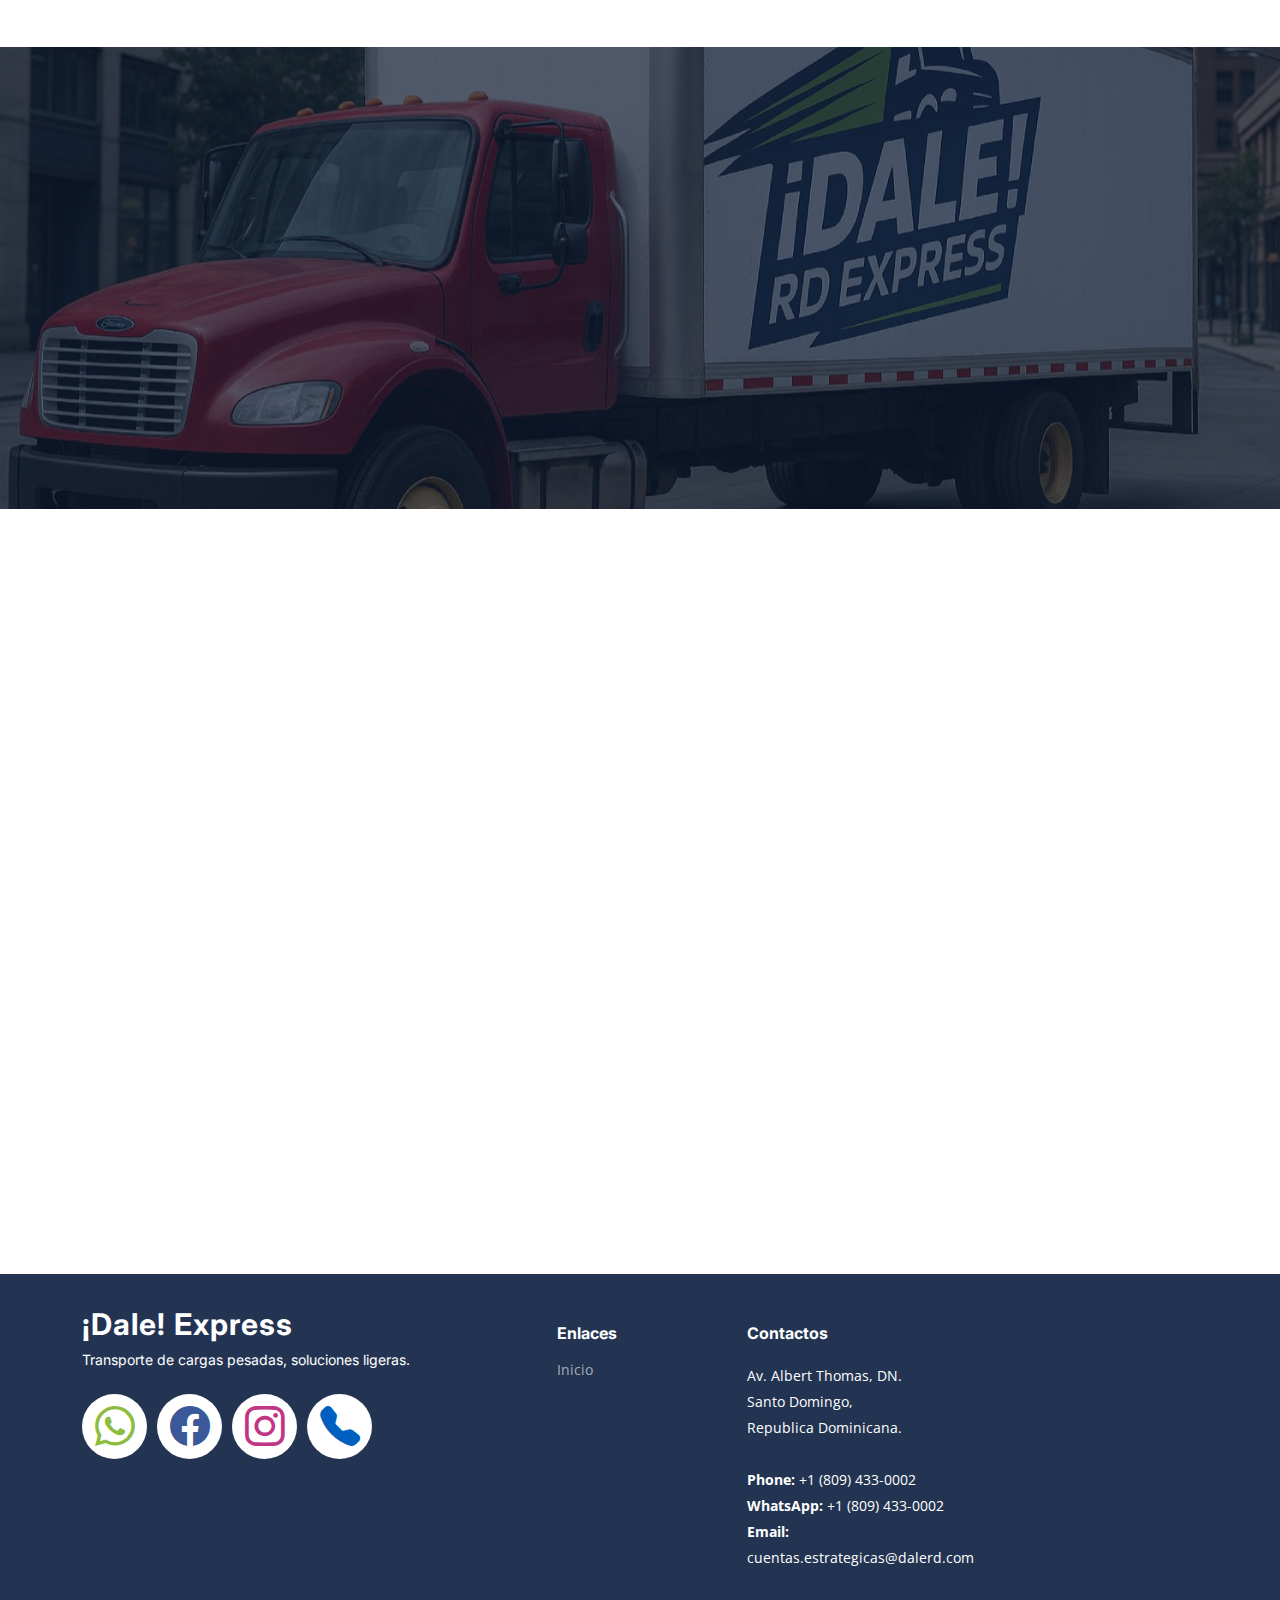
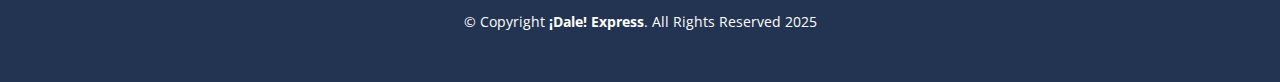
<file: trash/bk-index.html>
<!DOCTYPE html>
<html lang="en">

<head>
  <meta charset="utf-8">
  <meta content="width=device-width, initial-scale=1.0" name="viewport">
	<meta http-equiv="X-UA-Compatible" content="ie=edge">

  <!-- META ETIQUETAS PARA GOOGLE -->
  <meta name="description"
    content="Transporte de cargas pesadas, grúas, camiones de agua y mudanzas en Santo Domingo. Puntualidad, calidad y eficiencia garantizada.">
  <meta name="keywords"
    content="transporte de cargas, grúas de elevación, grúas plataforma, camiones de agua, mudanzas Santo Domingo, acarreos, furgones de carga">
  
  <!-- Google tag (gtag.js) -->
  <!-- (Aquí va tu script de seguimiento de Google Analytics si lo tienes) -->
  
  <!-- TÍTULO -->
  <title>¡Dale! Express | Transporte de mercancías, grúas y camión de agua a domicilio</title>

  <!-- Favicons -->
  <!-- <link href="/assets/img/favicon.png" rel="icon"> -->
  <link rel="icon" href="/assets/img/favicon.svg" sizes="32x32" type="image/png">
  <link href="/assets/img/apple-touch-icon.svg" rel="apple-touch-icon">

  <!-- Google Fonts -->
  <link rel="preconnect" href="https://fonts.googleapis.com">
  <link rel="preconnect" href="https://fonts.gstatic.com" crossorigin>
  <link href="https://fonts.googleapis.com/css2?family=Open+Sans:ital,wght@0,300;0,400;0,500;0,600;0,700;1,300;1,400;1,600;1,700&family=Poppins:ital,wght@0,300;0,400;0,500;0,600;0,700;1,300;1,400;1,500;1,600;1,700&family=Inter:ital,wght@0,300;0,400;0,500;0,600;0,700;1,300;1,400;1,500;1,600;1,700&display=swap" rel="stylesheet">

  <!-- Vendor CSS Files -->
  <link href="/assets/vendor/bootstrap/css/bootstrap.min.css" rel="stylesheet">
  <link href="/assets/vendor/bootstrap-icons/bootstrap-icons.css" rel="stylesheet">
  <link href="/assets/vendor/fontawesome-free/css/all.min.css" rel="stylesheet">
  <link href="/assets/vendor/glightbox/css/glightbox.min.css" rel="stylesheet">
  <link href="/assets/vendor/swiper/swiper-bundle.min.css" rel="stylesheet">
  <link href="/assets/vendor/aos/aos.css" rel="stylesheet">

  <!-- Template Main CSS File -->
  <link href="/assets/css/main.css" rel="stylesheet">
  <link href="/assets/css/styles.css" rel="stylesheet">

  <!-- Google Tag Manager -->
  
  <!-- End Google Tag Manager -->

</head>

<body>

    <!-- Google Tag Manager (noscript) -->
      
    <!-- End Google Tag Manager (noscript) -->

  <!-- ======= Header ======= -->
  <header id="header" class="header d-flex align-items-center fixed-top">
    <div class="container-fluid container-xl d-flex align-items-center justify-content-between">

      <a href="index.html" class="logo d-flex align-items-center">
        <!-- Uncomment the line below if you also wish to use an image logo -->
        <img src="/assets/img/logo.svg" alt="">
        <h1>¡Dale! Express</h1>
      </a>

      <i class="mobile-nav-toggle mobile-nav-show bi bi-list"></i>
      <i class="mobile-nav-toggle mobile-nav-hide d-none bi bi-x"></i>
      <nav id="navbar" class="navbar">
        <ul>
          <!-- <li><a href="index.html" class="active">Inicio</a></li>
          <li><a href="#">Servicios</a></li>
          <li><a href="contacts.html">Contactos</a></li> -->
          <li><a id="get-a-quote" class="get-a-quote" href="https://wa.me/18094330002" target="_blank"> <i class="space bi bi-whatsapp" style="font-size: 1.5rem;"></i> ¡Cotizar ahora!</a></li>
        </ul>
      </nav><!-- .navbar -->

    </div>
  </header><!-- End Header -->
  <!-- End Header -->

  <main id="main">

    <!-- ======= Breadcrumbs ======= -->
    <div class="breadcrumbs">
      <div class="page-header d-flex align-items-center" style="background-image: url('/assets/img/page-header.jpg');">
        <div class="container position-relative">
          <div class="row d-flex justify-content-center">
            <div class="col-lg-6 text-center">
              <!-- <h2>Contactos</h2> -->
                  <div class="social-links d-flex justify-content-center mt-4">
                    <a href="https://wa.me/18094330002" target="_blank" class="whatsapp mx-2"><i class="bi bi-whatsapp fs-1"></i></a>
                    <a href="https://www.facebook.com/share/19G3y6KDdG" target="_blank" class="facebook mx-2"><i class="bi bi-facebook fs-1"></i></a>
                    <a href="https://instagram.com/DaleRD.com_" target="_blank" class="instagram mx-2"><i class="bi bi-instagram fs-1"></i></a>
                    <a href="tel:+18094330002" target="_blank" class="telephone-fill mx-2"><i class="bi bi-telephone-fill fs-1"></i></a>
                  </div> <br>
              <p>Somos <strong>¡Dale! Express</strong>, especialistas en transporte de mercancías en furgones, mudanzas, acarreos, grúas de carga y plataforma, así como distribución de agua potable en camiones cisterna.
                <br>
                <strong>Transporte de cargas pesadas, soluciones ligeras...</strong></p>
            </div>
          </div>
        </div>
      </div>
      <nav>
        <!-- <div class="container">
          <ol>
            <li><a href="index.html">Home</a></li>
            <li>Services</li>
          </ol>
        </div> -->
      </nav>
    </div><!-- End Breadcrumbs -->

    
    <!-- ======= Services Section ======= -->
    <section id="service" class="services pt-0">
      <div class="container" data-aos="fade-up">

        <div class="section-header">
          <span>Nuestros Servicios</span>
          <h2>Nuestros Servicios</h2>

        </div>

        <div class="row gy-4">

          <div class="col-lg-4 col-md-6" data-aos="fade-up" data-aos-delay="100">
            <div class="card">
              <div class="card-img">
                <img src="/assets/img/storage-service.jpg" alt="" class="img-fluid">
              </div>
              <h3><a href="#" class="stretched-link">Transporte de mercancias</a></h3>
              <p>Transporte de mercancía seguro, puntual y eficiente para tu negocio. Furgones y logística integral 24/7, confianza garantizada. Contáctanos.</p>
            </div>
          </div><!-- End Card Item -->

          <div class="col-lg-4 col-md-6" data-aos="fade-up" data-aos-delay="200">
            <div class="card">
              <div class="card-img">
                <img src="/assets/img/logistics-service.jpg" alt="" class="img-fluid">
              </div>
              <h3><a href="#" class="stretched-link">Gruas de plataforma</a></h3>
              <p>¿Tu vehículo se apagó y quedaste varado? Nuestras grúas de plataforma lo trasladan rápido y seguro, adonde lo necesites, disponibles 24/7.¡Llámanos ya</p>
            </div>
          </div><!-- End Card Item -->

          <div class="col-lg-4 col-md-6" data-aos="fade-up" data-aos-delay="300">
            <div class="card">
              <div class="card-img">
                <img src="/assets/img/cargo-service.jpg" alt="" class="img-fluid">
              </div>
              <h3><a href="#" class="stretched-link">Gruas de carga y elevacion</a></h3>
              <p>Grúas de carga y elevación precisas: izamos maquinaria y materiales con más seguridad certificada, personal experto y puntualidad. Confíe en nosotros.</p>
            </div>
          </div><!-- End Card Item -->

          <div class="col-lg-4 col-md-6" data-aos="fade-up" data-aos-delay="400">
            <div class="card">
              <div class="card-img">
                <img src="/assets/img/trucking-service.jpg" alt="" class="img-fluid">
              </div>
              <h3><a href="#" class="stretched-link">Camion de agua a domicilio</a></h3>
              <p>Servicio de camiones de agua a domicilio con entregas puntuales, volumen garantizado y calidad certificada. Abastecemos cisternas para hogares, empresas, hospitales y obras civiles.</p>
            </div>
          </div><!-- End Card Item -->

          <div class="col-lg-4 col-md-6" data-aos="fade-up" data-aos-delay="500">
            <div class="card">
              <div class="card-img">
                <img src="/assets/img/packaging-service.jpg" alt="" class="img-fluid">
              </div>
              <h3><a href="#" class="stretched-link">Camion para mudanzas</a></h3>
              <p>Camiones para mudanzas seguras y eficientes. Trasladamos tus pertenencias con cuidado, puntualidad y personal capacitado. Servicio profesional.</p>
            </div>
          </div><!-- End Card Item -->

          <div class="col-lg-4 col-md-6" data-aos="fade-up" data-aos-delay="600">
            <div class="card">
              <div class="card-img">
                <img src="/assets/img/warehousing-service.jpg" alt="" class="img-fluid">
              </div>
              <h3><a href="#" class="stretched-link">Guaguas de acarreos</a></h3>
              <p>Guaguas de acarreos confiables para transportar tus cargas de forma rápida y segura. Servicio profesional, puntual y adaptado a tus necesidades.</p>
            </div>
          </div><!-- End Card Item -->

        </div>

      </div>
    </section><!-- End Services Section -->



    <!-- ======= Features Section ======= -->
    <!-- ======= Features Section ======= -->
    <!-- ======= Features Section ======= -->
    <!-- ======= Features Section ======= -->

    <!--  <section id="features" class="features">
      <div class="container">

        <div class="row gy-4 align-items-center features-item" data-aos="fade-up">

          <div class="col-md-5">
            <img src="/assets/img/features-1.jpg" class="img-fluid" alt="">
          </div>
          <div class="col-md-7">
            <h3>Transporte de mercancias</h3>
            <p class="fst-italic">
              Lorem ipsum dolor sit amet, consectetur adipiscing elit, sed do eiusmod tempor incididunt ut labore et dolore
              magna aliqua.
            </p>
            <ul>
              <li><i class="bi bi-check"></i> Ullamco laboris nisi ut aliquip ex ea commodo consequat.</li>
              <li><i class="bi bi-check"></i> Duis aute irure dolor in reprehenderit in voluptate velit.</li>
              <li><i class="bi bi-check"></i> Ullam est qui quos consequatur eos accusamus.</li>
            </ul>
          </div>
        </div>

        <div class="row gy-4 align-items-center features-item" data-aos="fade-up">
          <div class="col-md-5 order-1 order-md-2">
            <img src="/assets/img/features-2.jpg" class="img-fluid" alt="">
          </div>
          <div class="col-md-7 order-2 order-md-1">
            <h3>Gruas de plataformas</h3>
            <p class="fst-italic">
              Lorem ipsum dolor sit amet, consectetur adipiscing elit, sed do eiusmod tempor incididunt ut labore et dolore
              magna aliqua.
            </p>
            <p>
              Ullamco laboris nisi ut aliquip ex ea commodo consequat. Duis aute irure dolor in reprehenderit in voluptate
              velit esse cillum dolore eu fugiat nulla pariatur. Excepteur sint occaecat cupidatat non proident, sunt in
              culpa qui officia deserunt mollit anim id est laborum
            </p>
          </div>
        </div>

        <div class="row gy-4 align-items-center features-item" data-aos="fade-up">
          <div class="col-md-5">
            <img src="/assets/img/features-3.jpg" class="img-fluid" alt="">
          </div>
          <div class="col-md-7">
            <h3>Gruas de carga y elevacion</h3>
            <p>Cupiditate placeat cupiditate placeat est ipsam culpa. Delectus quia minima quod. Sunt saepe odit aut quia voluptatem hic voluptas dolor doloremque.</p>
            <ul>
              <li><i class="bi bi-check"></i> Ullamco laboris nisi ut aliquip ex ea commodo consequat.</li>
              <li><i class="bi bi-check"></i> Duis aute irure dolor in reprehenderit in voluptate velit.</li>
              <li><i class="bi bi-check"></i> Facilis ut et voluptatem aperiam. Autem soluta ad fugiat.</li>
            </ul>
          </div>
        </div>

        <div class="row gy-4 align-items-center features-item" data-aos="fade-up">
          <div class="col-md-5 order-1 order-md-2">
            <img src="/assets/img/features-4.jpg" class="img-fluid" alt="">
          </div>
          <div class="col-md-7 order-2 order-md-1">
            <h3>Camiones de agua a domicilio</h3>
            <p class="fst-italic">
              Lorem ipsum dolor sit amet, consectetur adipiscing elit, sed do eiusmod tempor incididunt ut labore et dolore
              magna aliqua.
            </p>
            <p>
              Ullamco laboris nisi ut aliquip ex ea commodo consequat. Duis aute irure dolor in reprehenderit in voluptate
              velit esse cillum dolore eu fugiat nulla pariatur. Excepteur sint occaecat cupidatat non proident, sunt in
              culpa qui officia deserunt mollit anim id est laborum
            </p>
          </div>
        </div> 

      </div>
    </section> -->

    <!-- ======= Testimonials Section ======= -->
    <!-- ======= Testimonials Section ======= -->
    <!-- ======= Testimonials Section ======= -->
    <!-- ======= Testimonials Section ======= -->
    <!-- ======= Testimonials Section ======= -->

    <section id="testimonials" class="testimonials">
      <div class="container">

        <div class="slides-1 swiper" data-aos="fade-up">
          <div class="swiper-wrapper">
            <!--
            <div class="swiper-slide">
              <div class="testimonial-item">
                <img src="/assets/img/testimonials/menPerfil400x400.jpg" class="testimonial-img" alt="">
                <h3>Persio Ventura</h3>
                <h4>CEO &amp; Fundador</h4>
                <div class="stars">
                  <i class="bi bi-star-fill"></i><i class="bi bi-star-fill"></i><i class="bi bi-star-fill"></i><i class="bi bi-star-fill"></i><i class="bi bi-star-fill"></i>
                </div>
                <p>
                  <i class="bi bi-quote quote-icon-left"></i>
                  En ¡Dale! Express, 20 años de compromiso con calidad, rapidez y confiabilidad. Somos líderes en suministro de agua en Santo Domingo. Confíe en nosotros siempre.
                  <i class="bi bi-quote quote-icon-right"></i>
                </p>
              </div>
            </div> -->
            <!-- End testimonial item -->

            <div class="swiper-slide">
              <div class="testimonial-item">
                <img src="/assets/img/testimonials/menPerfil400x400.jpg" class="testimonial-img" alt="">
                <h3>Diego Tomas Nuñez</h3>
                <h4>CEO &amp; Director de Operaciones</h4>
                <div class="stars">
                  <i class="bi bi-star-fill"></i><i class="bi bi-star-fill"></i><i class="bi bi-star-fill"></i><i class="bi bi-star-fill"></i><i class="bi bi-star-fill"></i>
                </div>
                <p>
                  <i class="bi bi-quote quote-icon-left"></i>
                  En "¡Dale! Express | Transporte de mercancias", coordino operaciones con precisión y eficiencia. Garantizamos calidad y rapidez en cada entrega. Trabajo dedicado para su satisfacción constante.
                  <i class="bi bi-quote quote-icon-right"></i>
                </p>
              </div>
            </div>
            <!-- End testimonial item -->
            <!--
            <div class="swiper-slide">
              <div class="testimonial-item">
                <img src="/assets/img/testimonials/womanPerfil400x400.jpg" class="testimonial-img" alt="">
                <h3>Jena Karlis</h3>
                <h4>Store Owner</h4>
                <div class="stars">
                  <i class="bi bi-star-fill"></i><i class="bi bi-star-fill"></i><i class="bi bi-star-fill"></i><i class="bi bi-star-fill"></i><i class="bi bi-star-fill"></i>
                </div>
                <p>
                  <i class="bi bi-quote quote-icon-left"></i>
                  Enim nisi quem export duis labore cillum quae magna enim sint quorum nulla quem veniam duis minim tempor labore quem eram duis noster aute amet eram fore quis sint minim.
                  <i class="bi bi-quote quote-icon-right"></i>
                </p>
              </div>
            </div>
            -->
            <!-- End testimonial item -->
            <!--
            <div class="swiper-slide">
              <div class="testimonial-item">
                <img src="/assets/img/testimonials/menPerfil400x400.jpg" class="testimonial-img" alt="">
                <h3>Matt Brandon</h3>
                <h4>Freelancer</h4>
                <div class="stars">
                  <i class="bi bi-star-fill"></i><i class="bi bi-star-fill"></i><i class="bi bi-star-fill"></i><i class="bi bi-star-fill"></i><i class="bi bi-star-fill"></i>
                </div>
                <p>
                  <i class="bi bi-quote quote-icon-left"></i>
                  Fugiat enim eram quae cillum dolore dolor amet nulla culpa multos export minim fugiat minim velit minim dolor enim duis veniam ipsum anim magna sunt elit fore quem dolore labore illum veniam.
                  <i class="bi bi-quote quote-icon-right"></i>
                </p>
              </div>
            </div>
            -->
            <!-- End testimonial item -->
            <!--
            <div class="swiper-slide">
              <div class="testimonial-item">
                <img src="/assets/img/testimonials/menPerfil400x400.jpg" class="testimonial-img" alt="">
                <h3>John Larson</h3>
                <h4>Entrepreneur</h4>
                <div class="stars">
                  <i class="bi bi-star-fill"></i><i class="bi bi-star-fill"></i><i class="bi bi-star-fill"></i><i class="bi bi-star-fill"></i><i class="bi bi-star-fill"></i>
                </div>
                <p>
                  <i class="bi bi-quote quote-icon-left"></i>
                  Quis quorum aliqua sint quem legam fore sunt eram irure aliqua veniam tempor noster veniam enim culpa labore duis sunt culpa nulla illum cillum fugiat legam esse veniam culpa fore nisi cillum quid.
                  <i class="bi bi-quote quote-icon-right"></i>
                </p>
              </div>
            </div>
            -->
            <!-- End testimonial item -->

          </div>
          <div class="swiper-pagination"></div>
        </div>

      </div>
    </section>
    <!-- End Testimonials Section -->

    <!-- ======= Frequently Asked Questions Section ======= -->
    <section id="faq" class="faq">
      <div class="container" data-aos="fade-up">

        <div class="section-header">
          <span>Preguntas Frecuentes</span>
          <h2>Preguntas Frecuentes</h2>

        </div>

        <div class="row justify-content-center" data-aos="fade-up" data-aos-delay="200">
          <div class="col-lg-10">

            <div class="accordion accordion-flush" id="faqlist">

              <div class="accordion-item">
                <h3 class="accordion-header">
                  <button class="accordion-button collapsed" type="button" data-bs-toggle="collapse" data-bs-target="#faq-content-1">
                    <i class="bi bi-question-circle question-icon"></i>
                    ¿Qué tipo de mercancías transportan?
                  </button>
                </h3>
                <div id="faq-content-1" class="accordion-collapse collapse" data-bs-parent="#faqlist">
                  <div class="accordion-body">
                    Transportamos mercancías generales, electrodomésticos, mobiliario, materiales de construcción, equipos industriales y más, con seguridad y puntualidad.
                  </div>
                </div>
              </div><!-- # Faq item-->

              <div class="accordion-item">
                <h3 class="accordion-header">
                  <button class="accordion-button collapsed" type="button" data-bs-toggle="collapse" data-bs-target="#faq-content-2">
                    <i class="bi bi-question-circle question-icon"></i>
                    ¿Tienen grúas para remolcar vehículos dañados?
                  </button>
                </h3>
                <div id="faq-content-2" class="accordion-collapse collapse" data-bs-parent="#faqlist">
                  <div class="accordion-body">
                    Sí, contamos con grúas de plataforma disponibles 24/7 para trasladar vehículos averiados o accidentados a donde lo necesites.
                  </div>
                </div>
              </div><!-- # Faq item-->

              <div class="accordion-item">
                <h3 class="accordion-header">
                  <button class="accordion-button collapsed" type="button" data-bs-toggle="collapse" data-bs-target="#faq-content-3">
                    <i class="bi bi-question-circle question-icon"></i>
                    ¿Qué son los acarreos y cómo funcionan?
                  </button>
                </h3>
                <div id="faq-content-3" class="accordion-collapse collapse" data-bs-parent="#faqlist">
                  <div class="accordion-body">
                    Los acarreos son traslados rápidos de cargas medianas o pequeñas, como muebles, materiales o enseres. Se realizan en guaguas o camiones según la necesidad.
                  </div>
                </div>
              </div><!-- # Faq item-->

              <div class="accordion-item">
                <h3 class="accordion-header">
                  <button class="accordion-button collapsed" type="button" data-bs-toggle="collapse" data-bs-target="#faq-content-4">
                    <i class="bi bi-question-circle question-icon"></i>
                    ¿Ofrecen servicio de grúas para elevar maquinaria o materiales pesados?
                  </button>
                </h3>
                <div id="faq-content-4" class="accordion-collapse collapse" data-bs-parent="#faqlist">
                  <div class="accordion-body">
                    <i class="bi bi-question-circle question-icon"></i>
                    Sí, tenemos grúas especializadas en carga y elevación de maquinaria, equipos y estructuras, ideales para techos, obras y proyectos industriales.
                  </div>
                </div>
              </div><!-- # Faq item-->

              <div class="accordion-item">
                <h3 class="accordion-header">
                  <button class="accordion-button collapsed" type="button" data-bs-toggle="collapse" data-bs-target="#faq-content-5">
                    <i class="bi bi-question-circle question-icon"></i>
                    ¿Puedo solicitar un camión de agua para mi casa o residencial?
                  </button>
                </h3>
                <div id="faq-content-5" class="accordion-collapse collapse" data-bs-parent="#faqlist">
                  <div class="accordion-body">
                    Sí, abastecemos toda el área de Santo Domingo con camiones de agua para hogares, empresas y construcciones. Consulta disponibilidad según tu sector.
                  </div>
                </div>
              </div><!-- # Faq item-->

              <div class="accordion-item">
                <h3 class="accordion-header">
                  <button class="accordion-button collapsed" type="button" data-bs-toggle="collapse" data-bs-target="#faq-content-6">
                    <i class="bi bi-question-circle question-icon"></i>
                    ¿Cómo puedo saber el precio del servicio?
                  </button>
                </h3>
                <div id="faq-content-6" class="accordion-collapse collapse" data-bs-parent="#faqlist">
                  <div class="accordion-body">
                    Los precios varían según el servicio, la distancia, el tipo de carga y el horario. Escríbenos por WhatsApp o llámanos al "(809) 433-0002" para una cotización inmediata.
                  </div>
                </div>
              </div><!-- # Faq item-->

              <div class="accordion-item">
                <h3 class="accordion-header">
                  <button class="accordion-button collapsed" type="button" data-bs-toggle="collapse" data-bs-target="#faq-content-7">
                    <i class="bi bi-question-circle question-icon"></i>
                    ¿Cómo puedo saber el horario de servicios?
                  </button>
                </h3>
                <div id="faq-content-7" class="accordion-collapse collapse" data-bs-parent="#faqlist">
                  <div class="accordion-body">
                    Nuestros servicios están disponibles todos los días, incluyendo fines de semana y feriados. Atención 24/7 para emergencias y traslados programados.
                  </div>
                </div>
              </div><!-- # Faq item-->

            </div>

          </div>
        </div>

      </div>
    </section><!-- End Frequently Asked Questions Section -->

  </main><!-- End #main -->

  <!-- ======= Footer ======= -->
  <footer id="footer" class="footer">

    <div class="container">
      <div class="row gy-4">
        <div class="col-lg-5 col-md-12 footer-info">
          <a href="index.html" class="logo d-flex align-items-center">
            <span>¡Dale! Express</span>
          </a>
          <p>Transporte de cargas pesadas, soluciones ligeras.</p>
          <div class="social-links d-flex mt-4">
            <a href="https://wa.me/18094330002" target="_blank" class="whatsapp"><i class="bi bi-whatsapp fs-1"></i></a>
            <a href="https://www.facebook.com/share/19G3y6KDdG" target="_blank" class="facebook"><i class="bi bi-facebook fs-1"></i></a>
            <a href="https://instagram.com/DaleRD.com_" target="_blank" class="instagram"><i class="bi bi-instagram fs-1"></i></a>
            <a href="tel:+18095403304" target="_blank" class="telephone-fill"><i class="bi bi-telephone-fill fs-1"></i></a>
          </div>
        </div>

        <div class="col-lg-2 col-6 footer-links">
          <h4>Enlaces</h4>
          <ul>
            <li><a href="#">Inicio</a></li>
           <!-- <li><a href="#">Servicios</a></li>
            <li><a href="#">Contactos</a></li> -->
          </ul>
        </div>

        <div class="col-lg-3 col-md-12 footer-contact text-center text-md-start">
          <h4>Contactos</h4>
          <p>
            Av. Albert Thomas, DN.<br>
            Santo Domingo,<br>
            Republica Dominicana.<br><br>
            <strong>Phone:</strong> +1 (809) 433-0002<br>
            <strong>WhatsApp:</strong><a href="https://wa.me/18094330002" target="_blank" class="nolink"> +1 (809) 433-0002</a><br>
            <strong>Email:</strong> cuentas.estrategicas@dalerd.com<br>
          </p>

        </div>

      </div>
    </div>

    <div class="container mt-4">
      <div class="copyright">
        &copy; Copyright <strong><span>¡Dale! Express</span></strong>. All Rights Reserved 2025
      </div>
    </div>

  </footer><!-- End Footer -->
  <!-- End Footer -->

  <a href="#" class="scroll-top d-flex align-items-center justify-content-center"><i class="bi bi-arrow-up-short"></i></a>

  <div id="preloader"></div>

  <!-- Vendor JS Files -->
  <script src="/assets/vendor/bootstrap/js/bootstrap.bundle.min.js"></script>
  <script src="/assets/vendor/purecounter/purecounter_vanilla.js"></script>
  <script src="/assets/vendor/glightbox/js/glightbox.min.js"></script>
  <script src="/assets/vendor/swiper/swiper-bundle.min.js"></script>
  <script src="/assets/vendor/aos/aos.js"></script>
  <script src="/assets/vendor/php-email-form/validate.js"></script>

  <!-- Template Main JS File -->
  <script src="/assets/js/main.js"></script>

</body>

</html>
</file>
<file: assets/css/styles.css>
/* =======================
    SOCIAL NETWORK LINKS HEADER
==========================*/

.social-links a {
  display: inline-flex;
  align-items: center;
  justify-content: center;
  width: 64px; /* Puedes ajustar el ancho según tus preferencias */
  height: 64px; /* Ajusta la altura según tus preferencias */
  border-radius: 50%; /* Hace que el contenedor sea un círculo */
  margin-right: 10px; /* Ajusta el margen según tus preferencias */
  background-color: #fff; /* Color de fondo del círculo */
}

.social-links a i {
  font-size: 20px; /* Tamaño del ícono dentro del círculo */
}

.breadcrumbs .whatsapp {
  background: #fff;
}
.breadcrumbs .whatsapp:hover {
  background: #8cbd3f;
}
.breadcrumbs .whatsapp:hover i {
  color: #fff;
}
.breadcrumbs .whatsapp i {
  color: #8cbd3f;
}

.breadcrumbs .facebook {
  background: #fff;
}
.breadcrumbs .facebook:hover {
  background: #3b5998;
}
.breadcrumbs .facebook:hover i {
  color: #fff;
}
.breadcrumbs .facebook i {
  color: #3b5998;
}

.breadcrumbs .instagram {
  background: #fff;
}
.breadcrumbs .instagram:hover {
  background: #C13584;
}
.breadcrumbs .instagram:hover i {
  color: #fff;
}
.breadcrumbs .instagram i {
  color: #C13584;
}

.breadcrumbs .telephone-fill {
  background: #fff;
}
.breadcrumbs .telephone-fill:hover {
  background: #0060c0;
}
.breadcrumbs .telephone-fill:hover i {
  color: #fff;
}
.breadcrumbs .telephone-fill i {
  color: #0060c0;
}

/* =======================
    SOCIAL NETWORK LINKS FOOTER
==========================*/
.footer .whatsapp {
  background: #fff;
}
.footer .whatsapp:hover {
  background: #8cbd3f;
}
.footer .whatsapp:hover i {
  color: #fff;
}
.footer .whatsapp i {
  color: #8cbd3f;
}


.footer .facebook {
  background: #fff;
}
.footer .facebook:hover {
  background: #3b5998;
}
.footer .facebook:hover i {
  color: #fff;
}
.footer .facebook i {
  color: #3b5998;
}


.footer .instagram {
  background: #fff;
}
.footer .instagram:hover {
  background: #C13584;
}
.footer .instagram:hover i {
  color: #fff;
}
.footer .instagram i {
  color: #C13584;
}


.footer .telephone-fill {
  background: #fff;
}
.footer .telephone-fill:hover {
  background: #0060c0;
}
.footer .telephone-fill:hover i {
  color: #fff;
}
.footer .telephone-fill i {
  color: #0060c0;
}



.nolink {
  color: inherit;
  text-decoration: none;
}
.space {
  margin-right: 5px;
}

.bi-whatsapp {
  font-size: 64px;
}

/* #get-a-quote {
  background-color: #8cbd3f;
} */

#get-a-quote {
  background-color: #8cbd3f;
  color: white;
  transition: background-color 0.3s ease, transform 0.2s ease;
}

#get-a-quote:hover {
  background-color: #0D42FFCC;
  transform: scale(1.03);
  cursor: pointer;
}
</file>
<file: assets/css/main.css>
/**
* Template Name: Logis
* Updated: Aug 30 2023 with Bootstrap v5.3.1
* Template URL: https://bootstrapmade.com/logis-bootstrap-logistics-website-template/
* Author: BootstrapMade.com
* License: https://bootstrapmade.com/license/
*/

/*--------------------------------------------------------------
# Set main reusable colors and fonts using CSS variables
# Learn more about CSS variables at https://developer.mozilla.org/en-US/docs/Web/CSS/Using_CSS_custom_properties
--------------------------------------------------------------*/
/* Fonts */
:root {
  --font-default: "Open Sans", system-ui, -apple-system, "Segoe UI", Roboto, "Helvetica Neue", Arial, "Noto Sans", "Liberation Sans", sans-serif, "Apple Color Emoji", "Segoe UI Emoji", "Segoe UI Symbol", "Noto Color Emoji";
  --font-primary: "Inter", sans-serif;
  --font-secondary: "Poppins", sans-serif;
}

/* Colors */
:root {
  --color-default: #121f3d;
  --color-primary: #24385b;
  --color-secondary: #233452;
}

/* Smooth scroll behavior */
:root {
  scroll-behavior: smooth;
}

/*--------------------------------------------------------------
# General
--------------------------------------------------------------*/
body {
  font-family: var(--font-default);
  color: var(--color-default);
}

a {
  color: var(--color-primary);
  text-decoration: none;
}

a:hover {
  color: #406aff;
  text-decoration: none;
}

h1,
h2,
h3,
h4,
h5,
h6 {
  font-family: var(--font-primary);
}

/*--------------------------------------------------------------
# Sections & Section Header
--------------------------------------------------------------*/
section {
  padding: 80px 0;
  overflow: hidden;
}

.section-header {
  text-align: center;
  padding: 30px 0;
  position: relative;
}

.section-header h2 {
  font-size: 32px;
  font-weight: 700;
  text-transform: uppercase;
  margin-bottom: 20px;
  padding-bottom: 0;
  color: #001973;
  position: relative;
  z-index: 2;
  margin-bottom: 20px;
  padding-bottom: 20px;
  position: relative;
}

.section-header h2:after {
  content: "";
  position: absolute;
  display: block;
  width: 50px;
  height: 3px;
  background: var(--color-primary);
  left: 0;
  right: 0;
  bottom: 0;
  margin: auto;
}

.section-header span {
  position: absolute;
  top: 46px;
  color: rgba(14, 29, 52, 0.06);
  left: 0;
  right: 0;
  z-index: 1;
  font-weight: 700;
  font-size: 56px;
  text-transform: uppercase;
  line-height: 0;
}

.section-header p {
  margin-bottom: 0;
  position: relative;
  z-index: 2;
}

@media (max-width: 640px) {
  .section-header h2 {
    font-size: 28px;
    margin-bottom: 15px;
  }

  .section-header span {
    font-size: 38px;
  }
}

/*--------------------------------------------------------------
# Breadcrumbs
--------------------------------------------------------------*/
.breadcrumbs .page-header {
  padding: 140px 0 80px 0;
  position: relative;
  background-size: cover;
  background-position: center top;
  background-repeat: no-repeat;
}

.breadcrumbs .page-header:before {
  content: "";
  background-color: rgba(14, 29, 52, 0.8);
  position: absolute;
  inset: 0;
}

.breadcrumbs .page-header h2 {
  font-size: 56px;
  font-weight: 500;
  color: #fff;
  font-family: var(--font-secondary);
}

.breadcrumbs .page-header p {
  color: rgba(255, 255, 255, 0.8);
}

.breadcrumbs nav {
  background-color: #f3f6fc;
  padding: 20px 0;
}

.breadcrumbs nav ol {
  display: flex;
  flex-wrap: wrap;
  list-style: none;
  margin: 0;
  padding: 0;
  font-size: 16px;
  font-weight: 600;
  color: var(--color-secondary);
}

.breadcrumbs nav ol a {
  color: var(--color-primary);
  transition: 0.3s;
}

.breadcrumbs nav ol a:hover {
  text-decoration: underline;
}

.breadcrumbs nav ol li+li {
  padding-left: 10px;
}

.breadcrumbs nav ol li+li::before {
  display: inline-block;
  padding-right: 10px;
  color: #4278cc;
  content: "/";
}

/*--------------------------------------------------------------
# Scroll top button
--------------------------------------------------------------*/
.scroll-top {
  position: fixed;
  visibility: hidden;
  opacity: 0;
  right: 15px;
  bottom: 15px;
  z-index: 99999;
  background: #8cbd3f;
  width: 40px;
  height: 40px;
  border-radius: 4px;
  transition: all 0.4s;
}

.scroll-top i {
  font-size: 24px;
  color: #fff;
  line-height: 0;
}

.scroll-top:hover {
  background: rgba(13, 66, 255, 0.8);
  color: #fff;
}

.scroll-top.active {
  visibility: visible;
  opacity: 1;
}

/*--------------------------------------------------------------
# Preloader
--------------------------------------------------------------*/
#preloader {
  position: fixed;
  inset: 0;
  z-index: 9999;
  overflow: hidden;
  background: #fff;
  transition: all 0.6s ease-out;
  width: 100%;
  height: 100vh;
}

#preloader:before,
#preloader:after {
  content: "";
  position: absolute;
  border: 4px solid var(--color-primary);
  border-radius: 50%;
  animation: animate-preloader 2s cubic-bezier(0, 0.2, 0.8, 1) infinite;
}

#preloader:after {
  animation-delay: -0.5s;
}

@keyframes animate-preloader {
  0% {
    width: 10px;
    height: 10px;
    top: calc(50% - 5px);
    left: calc(50% - 5px);
    opacity: 1;
  }

  100% {
    width: 72px;
    height: 72px;
    top: calc(50% - 36px);
    left: calc(50% - 36px);
    opacity: 0;
  }
}

/*--------------------------------------------------------------
# Disable aos animation delay on mobile devices
--------------------------------------------------------------*/
@media screen and (max-width: 768px) {
  [data-aos-delay] {
    transition-delay: 0 !important;
  }
}

/*--------------------------------------------------------------
# Header
--------------------------------------------------------------*/
.header {
  transition: all 0.5s;
  z-index: 997;
  padding: 30px 0;
}

.header.sticked {
  background: rgba(14, 29, 52, 0.9);
  padding: 0px 0;
  box-shadow: 0px 2px 20px rgba(14, 29, 52, 0.1);
}

.header .logo img {
  max-height: 80px;
  margin-right: 6px;
}

.header .logo h1 {
  font-size: 30px;
  margin: 0;
  font-weight: 700;
  color: #8cbd3f;
  font-family: var(--font-primary);
  white-space: nowrap;
}

/*--------------------------------------------------------------
# Desktop Navigation
--------------------------------------------------------------*/
@media (min-width: 1280px) {
  .navbar {
    padding: 0;
  }

  .navbar ul {
    margin: 0;
    padding: 0;
    display: flex;
    list-style: none;
    align-items: center;
  }

  .navbar li {
    position: relative;
  }

  .navbar a,
  .navbar a:focus {
    display: flex;
    align-items: center;
    justify-content: space-between;
    padding: 10px 0 10px 30px;
    font-family: var(--font-primary);
    font-size: 16px;
    font-weight: 400;
    color: rgba(255, 255, 255, 0.6);
    white-space: nowrap;
    transition: 0.3s;
  }

  .navbar a i,
  .navbar a:focus i {
    font-size: 12px;
    line-height: 0;
    margin-left: 5px;
  }

  .navbar a:hover,
  .navbar .active,
  .navbar .active:focus,
  .navbar li:hover>a {
    color: #fff;
  }

  .navbar .get-a-quote,
  .navbar .get-a-quote:focus {
    background: var(--color-primary);
    padding: 8px 20px;
    margin-left: 30px;
    border-radius: 4px;
    color: #fff;
  }

  .navbar .get-a-quote:hover,
  .navbar .get-a-quote:focus:hover {
    color: #fff;
    background: #2756ff;
  }

  .navbar .dropdown ul {
    display: block;
    position: absolute;
    left: 14px;
    top: calc(100% + 30px);
    margin: 0;
    padding: 10px 0;
    z-index: 99;
    opacity: 0;
    visibility: hidden;
    background: #fff;
    box-shadow: 0px 0px 30px rgba(127, 137, 161, 0.25);
    transition: 0.3s;
    border-radius: 4px;
  }

  .navbar .dropdown ul li {
    min-width: 200px;
  }

  .navbar .dropdown ul a {
    padding: 10px 20px;
    font-size: 15px;
    text-transform: none;
    font-weight: 400;
    color: var(--color-secondary);
  }

  .navbar .dropdown ul a i {
    font-size: 12px;
  }

  .navbar .dropdown ul a:hover,
  .navbar .dropdown ul .active:hover,
  .navbar .dropdown ul li:hover>a {
    color: var(--color-primary);
  }

  .navbar .dropdown:hover>ul {
    opacity: 1;
    top: 100%;
    visibility: visible;
  }

  .navbar .dropdown .dropdown ul {
    top: 0;
    left: calc(100% - 30px);
    visibility: hidden;
  }

  .navbar .dropdown .dropdown:hover>ul {
    opacity: 1;
    top: 0;
    left: 100%;
    visibility: visible;
  }
}

@media (min-width: 1280px) and (max-width: 1366px) {
  .navbar .dropdown .dropdown ul {
    left: -90%;
  }

  .navbar .dropdown .dropdown:hover>ul {
    left: -100%;
  }
}

@media (min-width: 1280px) {

  .mobile-nav-show,
  .mobile-nav-hide {
    display: none;
  }
}

/*--------------------------------------------------------------
# Mobile Navigation
--------------------------------------------------------------*/
@media (max-width: 1279px) {
  .navbar {
    position: fixed;
    top: 0;
    right: -100%;
    width: 100%;
    max-width: 400px;
    bottom: 0;
    transition: 0.3s;
    z-index: 9997;
  }

  .navbar ul {
    position: absolute;
    inset: 0;
    padding: 50px 0 10px 0;
    margin: 0;
    background: rgba(14, 29, 52, 0.9);
    overflow-y: auto;
    transition: 0.3s;
    z-index: 9998;
  }

  .navbar a,
  .navbar a:focus {
    display: flex;
    align-items: center;
    justify-content: space-between;
    padding: 12px 20px;
    font-family: var(--font-primary);
    font-size: 16px;
    font-weight: 500;
    color: rgba(255, 255, 255, 0.7);
    white-space: nowrap;
    transition: 0.3s;
  }

  .navbar a i,
  .navbar a:focus i {
    font-size: 12px;
    line-height: 0;
    margin-left: 5px;
  }

  .navbar a:hover,
  .navbar .active,
  .navbar .active:focus,
  .navbar li:hover>a {
    color: #fff;
  }

  .navbar .get-a-quote,
  .navbar .get-a-quote:focus {
    background: var(--color-primary);
    padding: 8px 20px;
    border-radius: 4px;
    margin: 15px;
    color: #fff;
  }

  .navbar .get-a-quote:hover,
  .navbar .get-a-quote:focus:hover {
    color: #fff;
    background: rgba(13, 66, 255, 0.8);
  }

  .navbar .dropdown ul,
  .navbar .dropdown .dropdown ul {
    position: static;
    display: none;
    padding: 10px 0;
    margin: 10px 20px;
    transition: all 0.5s ease-in-out;
    border: 1px solid #19335c;
  }

  .navbar .dropdown>.dropdown-active,
  .navbar .dropdown .dropdown>.dropdown-active {
    display: block;
  }

  .mobile-nav-show {
    color: #fff;
    font-size: 28px;
    cursor: pointer;
    line-height: 0;
    transition: 0.5s;
    z-index: 9999;
    margin-right: 10px;
  }

  .mobile-nav-hide {
    color: #fff;
    font-size: 32px;
    cursor: pointer;
    line-height: 0;
    transition: 0.5s;
    position: fixed;
    right: 20px;
    top: 20px;
    z-index: 9999;
  }

  .mobile-nav-active {
    overflow: hidden;
  }

  .mobile-nav-active .navbar {
    right: 0;
  }

  .mobile-nav-active .navbar:before {
    content: "";
    position: fixed;
    inset: 0;
    background: rgba(14, 29, 52, 0.8);
    z-index: 9996;
  }
}

/*--------------------------------------------------------------
# Featured Services Section
--------------------------------------------------------------*/
.featured-services .service-item {
  position: relative;
  height: 100%;
  margin-bottom: 20px;
}

.featured-services .service-item .icon {
  margin-right: 20px;
}

.featured-services .service-item .icon i {
  color: #001f8d;
  font-size: 48px;
  transition: 0.3s;
}

.featured-services .service-item:hover .icon {
  background: #fff;
}

.featured-services .service-item:hover .icon i {
  color: var(--color-primary);
}

.featured-services .service-item .title {
  font-weight: 700;
  margin-bottom: 10px;
  font-size: 20px;
  color: var(--color-secondary);
  transition: 0.3s;
}

.featured-services .service-item .description {
  font-size: 15px;
  color: #132848;
  margin-bottom: 10px;
}

.featured-services .service-item .readmore {
  display: flex;
  align-items: center;
  color: var(--color-secondary);
  transition: 0.3s;
  font-weight: 700;
  font-size: 14px;
}

.featured-services .service-item .readmore i {
  margin-left: 8px;
}

.featured-services .service-item:hover .title,
.featured-services .service-item:hover .readmore,
.featured-services .service-item:hover .icon i {
  color: var(--color-primary);
}

/*--------------------------------------------------------------
# About Us Section
--------------------------------------------------------------*/
.about .content h3 {
  font-weight: 700;
  font-size: 32px;
  font-family: var(--font-secondary);
  color: #001f8d;
}

.about .content ul {
  list-style: none;
  padding: 0;
}

.about .content ul li {
  display: flex;
  align-items: flex-start;
  margin-top: 40px;
}

.about .content ul i {
  flex-shrink: 0;
  font-size: 48px;
  color: var(--color-primary);
  margin-right: 20px;
  line-height: 0;
}

.about .content ul h5 {
  font-size: 18px;
  font-weight: 700;
  color: #19335c;
}

.about .content ul p {
  font-size: 15px;
}

.about .content p:last-child {
  margin-bottom: 0;
}

.about .play-btn {
  width: 94px;
  height: 94px;
  background: radial-gradient(var(--color-primary) 50%, rgba(13, 66, 255, 0.4) 52%);
  border-radius: 50%;
  display: block;
  position: absolute;
  left: calc(50% - 47px);
  top: calc(50% - 47px);
  overflow: hidden;
}

.about .play-btn:before {
  content: "";
  position: absolute;
  width: 120px;
  height: 120px;
  animation-delay: 0s;
  animation: pulsate-btn 2s;
  animation-direction: forwards;
  animation-iteration-count: infinite;
  animation-timing-function: steps;
  opacity: 1;
  border-radius: 50%;
  border: 5px solid rgba(13, 66, 255, 0.7);
  top: -15%;
  left: -15%;
  background: rgba(198, 16, 0, 0);
}

.about .play-btn:after {
  content: "";
  position: absolute;
  left: 50%;
  top: 50%;
  transform: translateX(-40%) translateY(-50%);
  width: 0;
  height: 0;
  border-top: 10px solid transparent;
  border-bottom: 10px solid transparent;
  border-left: 15px solid #fff;
  z-index: 100;
  transition: all 400ms cubic-bezier(0.55, 0.055, 0.675, 0.19);
}

.about .play-btn:hover:before {
  content: "";
  position: absolute;
  left: 50%;
  top: 50%;
  transform: translateX(-40%) translateY(-50%);
  width: 0;
  height: 0;
  border: none;
  border-top: 10px solid transparent;
  border-bottom: 10px solid transparent;
  border-left: 15px solid #fff;
  z-index: 200;
  animation: none;
  border-radius: 0;
}

.about .play-btn:hover:after {
  border-left: 15px solid var(--color-primary);
  transform: scale(20);
}

@keyframes pulsate-btn {
  0% {
    transform: scale(0.6, 0.6);
    opacity: 1;
  }

  100% {
    transform: scale(1, 1);
    opacity: 0;
  }
}

/*--------------------------------------------------------------
# Services Section
--------------------------------------------------------------*/
.services .card {
  border: 1px solid rgba(14, 29, 52, 0.15);
  background: #fff;
  position: relative;
  border-radius: 0;
  height: 100%;
}

.services .card .card-img {
  overflow: hidden;
  margin-bottom: 15px;
  border-radius: 0;
}

.services .card .card-img img {
  transition: 0.3s ease-in-out;
}

.services .card h3 {
  font-weight: 700;
  font-size: 18px;
  margin-bottom: 5px;
  padding: 10px 30px;
  text-transform: uppercase;
}

.services .card a {
  color: #001973;
  transition: 0.3;
}

.services .card a:hover {
  color: var(--color-primary);
}

.services .card p {
  padding: 0 30px;
  margin-bottom: 30px;
  color: var(--color-secondary);
  font-size: 15px;
}

.services .card:hover .card-img img {
  transform: scale(1.1);
}

/*--------------------------------------------------------------
# Call To Action Section
--------------------------------------------------------------*/
.call-to-action {
  background: linear-gradient(rgba(14, 29, 52, 0.6), rgba(14, 29, 52, 0.8)), url("../img/cta-bg.jpg") center center;
  background-size: cover;
  padding: 100px 0;
}

@media (min-width: 1365px) {
  .call-to-action {
    background-attachment: fixed;
  }
}

.call-to-action h3 {
  color: #fff;
  font-size: 28px;
  font-weight: 700;
}

.call-to-action p {
  color: #fff;
}

.call-to-action .cta-btn {
  font-family: var(--font-primary);
  font-weight: 500;
  font-size: 16px;
  letter-spacing: 1px;
  display: inline-block;
  padding: 12px 40px;
  border-radius: 5px;
  transition: 0.5s;
  margin: 10px;
  border: 2px solid #fff;
  color: #fff;
}

.call-to-action .cta-btn:hover {
  background: var(--color-primary);
  border: 2px solid var(--color-primary);
}

/*--------------------------------------------------------------
# Features Section
--------------------------------------------------------------*/
.features {
  padding-top: 80px;
}

.features .features-item+.features-item {
  margin-top: 100px;
}

@media (max-width: 640px) {
  .features .features-item+.features-item {
    margin-top: 40px;
  }
}

.features .features-item h3 {
  font-weight: 600;
  font-size: 26px;
  color: #001973;
}

.features .features-item ul {
  list-style: none;
  padding: 0;
}

.features .features-item ul li {
  padding-bottom: 10px;
}

.features .features-item ul li:last-child {
  padding-bottom: 0;
}

.features .features-item ul i {
  font-size: 20px;
  padding-right: 4px;
  color: var(--color-primary);
}

.features .features-item p:last-child {
  margin-bottom: 0;
}

/*--------------------------------------------------------------
# Pricing Section
--------------------------------------------------------------*/
.pricing .pricing-item {
  padding: 60px 40px;
  box-shadow: 0 3px 20px -2px rgba(108, 117, 125, 0.15);
  background: #fff;
  height: 100%;
  border-top: 4px solid #fff;
  border-radius: 5px;
}

.pricing h3 {
  font-weight: 600;
  margin-bottom: 15px;
  font-size: 20px;
  color: var(--color-secondary);
}

.pricing h4 {
  font-size: 48px;
  color: var(--color-primary);
  font-weight: 400;
  font-family: var(--font-primary);
  margin-bottom: 25px;
}

.pricing h4 sup {
  font-size: 28px;
}

.pricing h4 span {
  color: rgba(108, 117, 125, 0.8);
  font-size: 18px;
}

.pricing ul {
  padding: 20px 0;
  list-style: none;
  color: #6c757d;
  text-align: left;
  line-height: 20px;
}

.pricing ul li {
  padding: 10px 0;
  display: flex;
  align-items: center;
}

.pricing ul i {
  color: #059652;
  font-size: 24px;
  padding-right: 3px;
}

.pricing ul .na {
  color: rgba(108, 117, 125, 0.5);
}

.pricing ul .na i {
  color: rgba(108, 117, 125, 0.5);
}

.pricing ul .na span {
  text-decoration: line-through;
}

.pricing .buy-btn {
  display: inline-block;
  padding: 12px 35px;
  border-radius: 4px;
  color: var(--color-primary);
  transition: none;
  font-size: 16px;
  font-weight: 500;
  font-family: var(--font-primary);
  transition: 0.3s;
  border: 1px solid var(--color-primary);
}

.pricing .buy-btn:hover {
  background: var(--color-primary);
  color: #fff;
}

.pricing .featured {
  border-top-color: var(--color-primary);
}

.pricing .featured .buy-btn {
  background: var(--color-primary);
  color: #fff;
}

@media (max-width: 992px) {
  .pricing .box {
    max-width: 60%;
    margin: 0 auto 30px auto;
  }
}

@media (max-width: 767px) {
  .pricing .box {
    max-width: 80%;
    margin: 0 auto 30px auto;
  }
}

@media (max-width: 420px) {
  .pricing .box {
    max-width: 100%;
    margin: 0 auto 30px auto;
  }
}

/*--------------------------------------------------------------
# Frequently Asked Questions Section
--------------------------------------------------------------*/
.faq {
  padding-top: 80px;
}

.faq .accordion-item {
  border: 0;
  margin-bottom: 10px;
}

.faq .accordion-collapse {
  border: 0;
}

.faq .accordion-button {
  padding: 15px 30px 20px 60px;
  font-weight: 600;
  border: 0;
  font-size: 18px;
  color: var(--color-default);
  text-align: left;
  background: rgba(14, 29, 52, 0.03);
  border-radius: 5px;
}

.faq .accordion-button:focus {
  box-shadow: none;
}

.faq .accordion-button:not(.collapsed) {
  color: var(--color-primary);
  border-bottom: 0;
  box-shadow: none;
}

.faq .question-icon {
  position: absolute;
  top: 14px;
  left: 25px;
  font-size: 20px;
  color: var(--color-primary);
}

.faq .accordion-button:after {
  position: absolute;
  right: 15px;
  top: 15px;
}

.faq .accordion-body {
  padding: 0 30px 25px 60px;
  border: 0;
  background: rgba(14, 29, 52, 0.03);
  border-radius: 5px;
}

/*--------------------------------------------------------------
# Testimonials Section
--------------------------------------------------------------*/
.testimonials {
  padding: 80px 0;
  background: url("../img/testimonials-bg.jpg") no-repeat;
  background-position: center center;
  background-size: cover;
  position: relative;
}

.testimonials::before {
  content: "";
  position: absolute;
  inset: 0;
  background: rgba(14, 29, 52, 0.7);
}

.testimonials .section-header {
  margin-bottom: 40px;
}

.testimonials .testimonials-carousel,
.testimonials .testimonials-slider {
  overflow: hidden;
}

.testimonials .testimonial-item {
  text-align: center;
  color: #fff;
}

.testimonials .testimonial-item .testimonial-img {
  width: 100px;
  border-radius: 50%;
  border: 6px solid rgba(255, 255, 255, 0.15);
  margin: 0 auto;
}

.testimonials .testimonial-item h3 {
  font-size: 20px;
  font-weight: bold;
  margin: 10px 0 5px 0;
  color: #fff;
}

.testimonials .testimonial-item h4 {
  font-size: 14px;
  color: rgba(255, 255, 255, 0.6);
  margin: 0 0 15px 0;
}

.testimonials .testimonial-item .stars {
  margin-bottom: 15px;
}

.testimonials .testimonial-item .stars i {
  color: #ffc107;
  margin: 0 1px;
}

.testimonials .testimonial-item .quote-icon-left,
.testimonials .testimonial-item .quote-icon-right {
  color: rgba(255, 255, 255, 0.6);
  font-size: 26px;
  line-height: 0;
}

.testimonials .testimonial-item .quote-icon-left {
  display: inline-block;
  left: -5px;
  position: relative;
}

.testimonials .testimonial-item .quote-icon-right {
  display: inline-block;
  right: -5px;
  position: relative;
  top: 10px;
  transform: scale(-1, -1);
}

.testimonials .testimonial-item p {
  font-style: italic;
  margin: 0 auto 15px auto;
}

.testimonials .swiper-pagination {
  margin-top: 20px;
  position: relative;
}

.testimonials .swiper-pagination .swiper-pagination-bullet {
  width: 12px;
  height: 12px;
  background-color: rgba(255, 255, 255, 0.4);
  opacity: 0.5;
}

.testimonials .swiper-pagination .swiper-pagination-bullet-active {
  background-color: #fff;
  opacity: 1;
}

@media (min-width: 992px) {
  .testimonials .testimonial-item p {
    width: 80%;
  }
}

/*--------------------------------------------------------------
# Stats Counter Section
--------------------------------------------------------------*/
.stats-counter .stats-item {
  padding: 30px;
  width: 100%;
}

.stats-counter .stats-item span {
  font-size: 48px;
  display: block;
  color: var(--color-secondary);
  font-weight: 700;
  margin-bottom: 20px;
  padding-bottom: 20px;
  position: relative;
}

.stats-counter .stats-item span:after {
  content: "";
  position: absolute;
  display: block;
  width: 25px;
  height: 3px;
  background: var(--color-primary);
  left: 0;
  right: 0;
  bottom: 0;
  margin: auto;
}

.stats-counter .stats-item p {
  padding: 0;
  margin: 0;
  font-family: var(--font-primary);
  font-size: 15px;
  font-weight: 500;
  color: var(--color-secondary);
}

/*--------------------------------------------------------------
# Our Team Section
--------------------------------------------------------------*/
.team .member {
  text-align: center;
  margin-bottom: 20px;
  background: #fff;
  border: 1px solid rgba(14, 29, 52, 0.15);
}

.team .member img {
  margin: -1px -1px 30px -1px;
}

.team .member .member-content {
  padding: 0 20px 30px 20px;
}

.team .member h4 {
  font-weight: 700;
  margin-bottom: 2px;
  font-size: 18px;
}

.team .member span {
  font-style: italic;
  display: block;
  font-size: 13px;
  color: #6c757d;
}

.team .member p {
  padding-top: 10px;
  font-size: 14px;
  font-style: italic;
  color: #6c757d;
}

.team .member .social {
  margin-top: 15px;
}

.team .member .social a {
  color: rgba(14, 29, 52, 0.5);
  transition: 0.3s;
}

.team .member .social a:hover {
  color: var(--color-primary);
}

.team .member .social i {
  font-size: 18px;
  margin: 0 2px;
}

/*--------------------------------------------------------------
# Horizontal Pricing Section
--------------------------------------------------------------*/
.horizontal-pricing .pricing-item {
  box-shadow: 0 3px 20px -2px rgba(108, 117, 125, 0.15);
  padding-bottom: 30px;
  background: #fff;
  height: 100%;
  position: relative;
}

.horizontal-pricing h3 {
  font-weight: 700;
  margin-bottom: 0;
  font-size: 24px;
  color: var(--color-secondary);
}

.horizontal-pricing h4 {
  font-size: 48px;
  color: var(--color-primary);
  font-weight: 400;
  font-family: var(--font-primary);
  margin-bottom: 25px;
  text-align: center;
}

.horizontal-pricing h4 sup {
  font-size: 28px;
}

.horizontal-pricing h4 span {
  color: rgba(108, 117, 125, 0.8);
  font-size: 18px;
}

.horizontal-pricing ul {
  padding: 20px 0;
  list-style: none;
  color: #6c757d;
  text-align: left;
  line-height: 20px;
}

.horizontal-pricing ul li {
  padding-top: 15px;
  display: flex;
  align-items: center;
}

.horizontal-pricing ul i {
  color: #059652;
  font-size: 24px;
  padding-right: 3px;
}

.horizontal-pricing ul .na {
  color: rgba(108, 117, 125, 0.5);
}

.horizontal-pricing ul .na i {
  color: rgba(108, 117, 125, 0.5);
}

.horizontal-pricing ul .na span {
  text-decoration: line-through;
}

.horizontal-pricing .buy-btn {
  display: inline-block;
  padding: 12px 40px;
  border-radius: 4px;
  color: #fff;
  background-color: var(--color-primary);
  border: 2px solid var(--color-primary);
  transition: none;
  font-size: 16px;
  font-weight: 500;
  transition: 0.3s;
  font-family: var(--font-primary);
}

.horizontal-pricing .buy-btn:hover {
  background: #406aff;
  border-color: #406aff;
}

.horizontal-pricing .featured {
  background: var(--color-primary);
}

.horizontal-pricing .featured h3,
.horizontal-pricing .featured h4,
.horizontal-pricing .featured h4 span,
.horizontal-pricing .featured ul,
.horizontal-pricing .featured ul .na,
.horizontal-pricing .featured ul i,
.horizontal-pricing .featured ul .na i {
  color: #fff;
}

.horizontal-pricing .featured .buy-btn {
  background: var(--color-primary);
  color: #fff;
  border-color: #fff;
}

.horizontal-pricing .featured .buy-btn:hover {
  background: #fff;
  color: var(--color-primary);
}

/*--------------------------------------------------------------
# Get a Quote Section
--------------------------------------------------------------*/
.get-a-quote .quote-bg {
  min-height: 500px;
  background-size: cover;
  background-position: center;
}

.get-a-quote .php-email-form {
  background: #f3f6fc;
  padding: 40px;
  height: 100%;
}

@media (max-width: 575px) {
  .get-a-quote .php-email-form {
    padding: 20px;
  }
}

.get-a-quote .php-email-form h3 {
  font-size: 14px;
  font-weight: 700;
  text-transform: uppercase;
  letter-spacing: 1px;
}

.get-a-quote .php-email-form h4 {
  font-size: 14px;
  font-weight: 700;
  text-transform: uppercase;
  letter-spacing: 1px;
  margin: 20px 0 0 0;
}

.get-a-quote .php-email-form p {
  font-size: 14px;
  margin-bottom: 20px;
}

.get-a-quote .php-email-form .error-message {
  display: none;
  color: #fff;
  background: #df1529;
  text-align: left;
  padding: 15px;
  margin-bottom: 24px;
  font-weight: 600;
}

.get-a-quote .php-email-form .sent-message {
  display: none;
  color: #fff;
  background: #059652;
  text-align: center;
  padding: 15px;
  margin-bottom: 24px;
  font-weight: 600;
}

.get-a-quote .php-email-form .loading {
  display: none;
  background: #fff;
  text-align: center;
  padding: 15px;
  margin-bottom: 24px;
}

.get-a-quote .php-email-form .loading:before {
  content: "";
  display: inline-block;
  border-radius: 50%;
  width: 24px;
  height: 24px;
  margin: 0 10px -6px 0;
  border: 3px solid #059652;
  border-top-color: #fff;
  animation: animate-loading 1s linear infinite;
}

.get-a-quote .php-email-form input,
.get-a-quote .php-email-form textarea {
  border-radius: 0;
  box-shadow: none;
  font-size: 14px;
  border-radius: 0;
}

.get-a-quote .php-email-form input:focus,
.get-a-quote .php-email-form textarea:focus {
  border-color: var(--color-primary);
}

.get-a-quote .php-email-form input {
  padding: 12px 15px;
}

.get-a-quote .php-email-form textarea {
  padding: 12px 15px;
}

.get-a-quote .php-email-form button[type=submit] {
  background: var(--color-primary);
  border: 0;
  padding: 10px 30px;
  color: #fff;
  transition: 0.4s;
  border-radius: 4px;
}

.get-a-quote .php-email-form button[type=submit]:hover {
  background: rgba(13, 66, 255, 0.8);
}

@keyframes animate-loading {
  0% {
    transform: rotate(0deg);
  }

  100% {
    transform: rotate(360deg);
  }
}

/*--------------------------------------------------------------
# Contact Section
--------------------------------------------------------------*/
.contact .info-item+.info-item {
  margin-top: 40px;
}

.contact .info-item i {
  font-size: 20px;
  background: var(--color-primary);
  color: #fff;
  width: 44px;
  height: 44px;
  display: flex;
  justify-content: center;
  align-items: center;
  border-radius: 4px;
  transition: all 0.3s ease-in-out;
  margin-right: 15px;
}

.contact .info-item h4 {
  padding: 0;
  font-size: 20px;
  font-weight: 600;
  margin-bottom: 5px;
  color: var(--color-secondary);
}

.contact .info-item p {
  padding: 0;
  margin-bottom: 0;
  font-size: 14px;
  color: rgba(14, 29, 52, 0.8);
}

.contact .php-email-form {
  width: 100%;
  background: #fff;
}

.contact .php-email-form .form-group {
  padding-bottom: 8px;
}

.contact .php-email-form .error-message {
  display: none;
  color: #fff;
  background: #df1529;
  text-align: left;
  padding: 15px;
  font-weight: 600;
}

.contact .php-email-form .error-message br+br {
  margin-top: 25px;
}

.contact .php-email-form .sent-message {
  display: none;
  color: #fff;
  background: #059652;
  text-align: center;
  padding: 15px;
  font-weight: 600;
}

.contact .php-email-form .loading {
  display: none;
  background: #fff;
  text-align: center;
  padding: 15px;
}

.contact .php-email-form .loading:before {
  content: "";
  display: inline-block;
  border-radius: 50%;
  width: 24px;
  height: 24px;
  margin: 0 10px -6px 0;
  border: 3px solid #059652;
  border-top-color: #fff;
  animation: animate-loading 1s linear infinite;
}

.contact .php-email-form input,
.contact .php-email-form textarea {
  border-radius: 4px;
  box-shadow: none;
  font-size: 14px;
}

.contact .php-email-form input {
  height: 44px;
}

.contact .php-email-form textarea {
  padding: 10px 12px;
}

.contact .php-email-form button[type=submit] {
  background: var(--color-primary);
  border: 0;
  padding: 10px 35px;
  color: #fff;
  transition: 0.4s;
  border-radius: 5px;
}

.contact .php-email-form button[type=submit]:hover {
  background: rgba(13, 66, 255, 0.8);
}

@keyframes animate-loading {
  0% {
    transform: rotate(0deg);
  }

  100% {
    transform: rotate(360deg);
  }
}

/*--------------------------------------------------------------
# Service Details Section
--------------------------------------------------------------*/
.service-details .services-list {
  padding: 10px 30px;
  border: 1px solid #d3dff3;
  margin-bottom: 20px;
}

.service-details .services-list a {
  display: block;
  line-height: 1;
  padding: 8px 0 8px 15px;
  border-left: 3px solid #c2cbdf;
  margin: 20px 0;
  color: var(--color-secondary);
  transition: 0.3s;
}

.service-details .services-list a.active {
  font-weight: 700;
  border-color: var(--color-primary);
}

.service-details .services-list a:hover {
  border-color: var(--color-primary);
}

.service-details .services-img {
  margin-bottom: 20px;
}

.service-details h3 {
  font-size: 28px;
  font-weight: 700;
  color: var(--color-secondary);
}

.service-details h4 {
  font-size: 20px;
  font-weight: 700;
  color: var(--color-secondary);
}

.service-details p {
  font-size: 15px;
}

.service-details ul {
  list-style: none;
  padding: 0;
  font-size: 15px;
}

.service-details ul li {
  padding: 5px 0;
  display: flex;
  align-items: center;
}

.service-details ul i {
  font-size: 20px;
  margin-right: 8px;
  color: var(--color-primary);
}

/*--------------------------------------------------------------
# Hero Section
--------------------------------------------------------------*/
.hero {
  width: 100%;
  min-height: 50vh;
  background-color: var(--color-secondary);
  background-image: url("../img/hero-bg.png");
  background-size: cover;
  background-position: center;
  position: relative;
  padding: 120px 0 60px 0;
  color: rgba(255, 255, 255, 0.8);
}

.hero h2 {
  margin-bottom: 20px;
  padding: 0;
  font-size: 48px;
  font-weight: 700;
  color: #fff;
}

@media (max-width: 575px) {
  .hero h2 {
    font-size: 30px;
  }
}

.hero p {
  font-size: 15px;
  font-weight: 400;
  margin-bottom: 40px;
}

.hero form {
  background: #fff;
  padding: 10px;
  border-radius: 10px;
}

.hero form .form-control {
  padding-top: 18px;
  padding-bottom: 18px;
  padding-left: 20px;
  padding-right: 20px;
  border: none;
  margin-right: 10px;
  border: none !important;
  background: none !important;
}

.hero form .form-control:hover,
.hero form .form-control:focus {
  outline: none;
  box-shadow: none;
}

.hero form .btn-primary {
  background-color: var(--color-primary);
  padding: 15px 30px;
}

.hero form .btn-primary:hover {
  background-color: #2756ff;
}

.hero .stats-item {
  padding: 30px;
  width: 100%;
}

.hero .stats-item span {
  font-size: 32px;
  display: block;
  font-weight: 700;
  margin-bottom: 15px;
  padding-bottom: 15px;
  position: relative;
}

.hero .stats-item span:after {
  content: "";
  position: absolute;
  display: block;
  width: 20px;
  height: 3px;
  background: var(--color-primary);
  left: 0;
  right: 0;
  bottom: 0;
  margin: auto;
}

.hero .stats-item p {
  padding: 0;
  margin: 0;
  font-family: var(--font-primary);
  font-size: 15px;
  font-weight: 600;
}

/*--------------------------------------------------------------
# Footer
--------------------------------------------------------------*/
.footer {
  font-size: 14px;
  background-color: var(--color-secondary);
  padding: 50px 0;
  color: white;
}

.footer .footer-info .logo {
  line-height: 0;
  margin-bottom: 25px;
}

.footer .footer-info .logo img {
  max-height: 40px;
  margin-right: 6px;
}

.footer .footer-info .logo span {
  font-size: 30px;
  font-weight: 700;
  letter-spacing: 1px;
  color: #fff;
  font-family: var(--font-primary);
}

.footer .footer-info p {
  font-size: 14px;
  font-family: var(--font-primary);
}

.footer .social-links a {
  display: flex;
  align-items: center;
  justify-content: center;
  width: 65px;
  height: 65px;
  border-radius: 50%;
  border: 1px solid rgba(255, 255, 255, 0.2);
  font-size: 16px;
  color: rgba(255, 255, 255, 0.7);
  margin-right: 10px;
  transition: 0.3s;
}

.footer .social-links a:hover {
  color: #fff;
  /* border-color: #fff; */
}

.footer h4 {
  font-size: 16px;
  font-weight: bold;
  position: relative;
  padding-bottom: 12px;
}

.footer .footer-links {
  margin-bottom: 30px;
}

.footer .footer-links ul {
  list-style: none;
  padding: 0;
  margin: 0;
}

.footer .footer-links ul i {
  padding-right: 2px;
  color: rgba(13, 66, 255, 0.8);
  font-size: 12px;
  line-height: 0;
}

.footer .footer-links ul li {
  padding: 10px 0;
  display: flex;
  align-items: center;
}

.footer .footer-links ul li:first-child {
  padding-top: 0;
}

.footer .footer-links ul a {
  color: rgba(255, 255, 255, 0.6);
  transition: 0.3s;
  display: inline-block;
  line-height: 1;
}

.footer .footer-links ul a:hover {
  color: #fff;
}

.footer .footer-contact p {
  line-height: 26px;
}

.footer .copyright {
  text-align: center;
}

.footer .credits {
  padding-top: 4px;
  text-align: center;
  font-size: 13px;
}

.footer .credits a {
  color: #fff;
}
</file>
